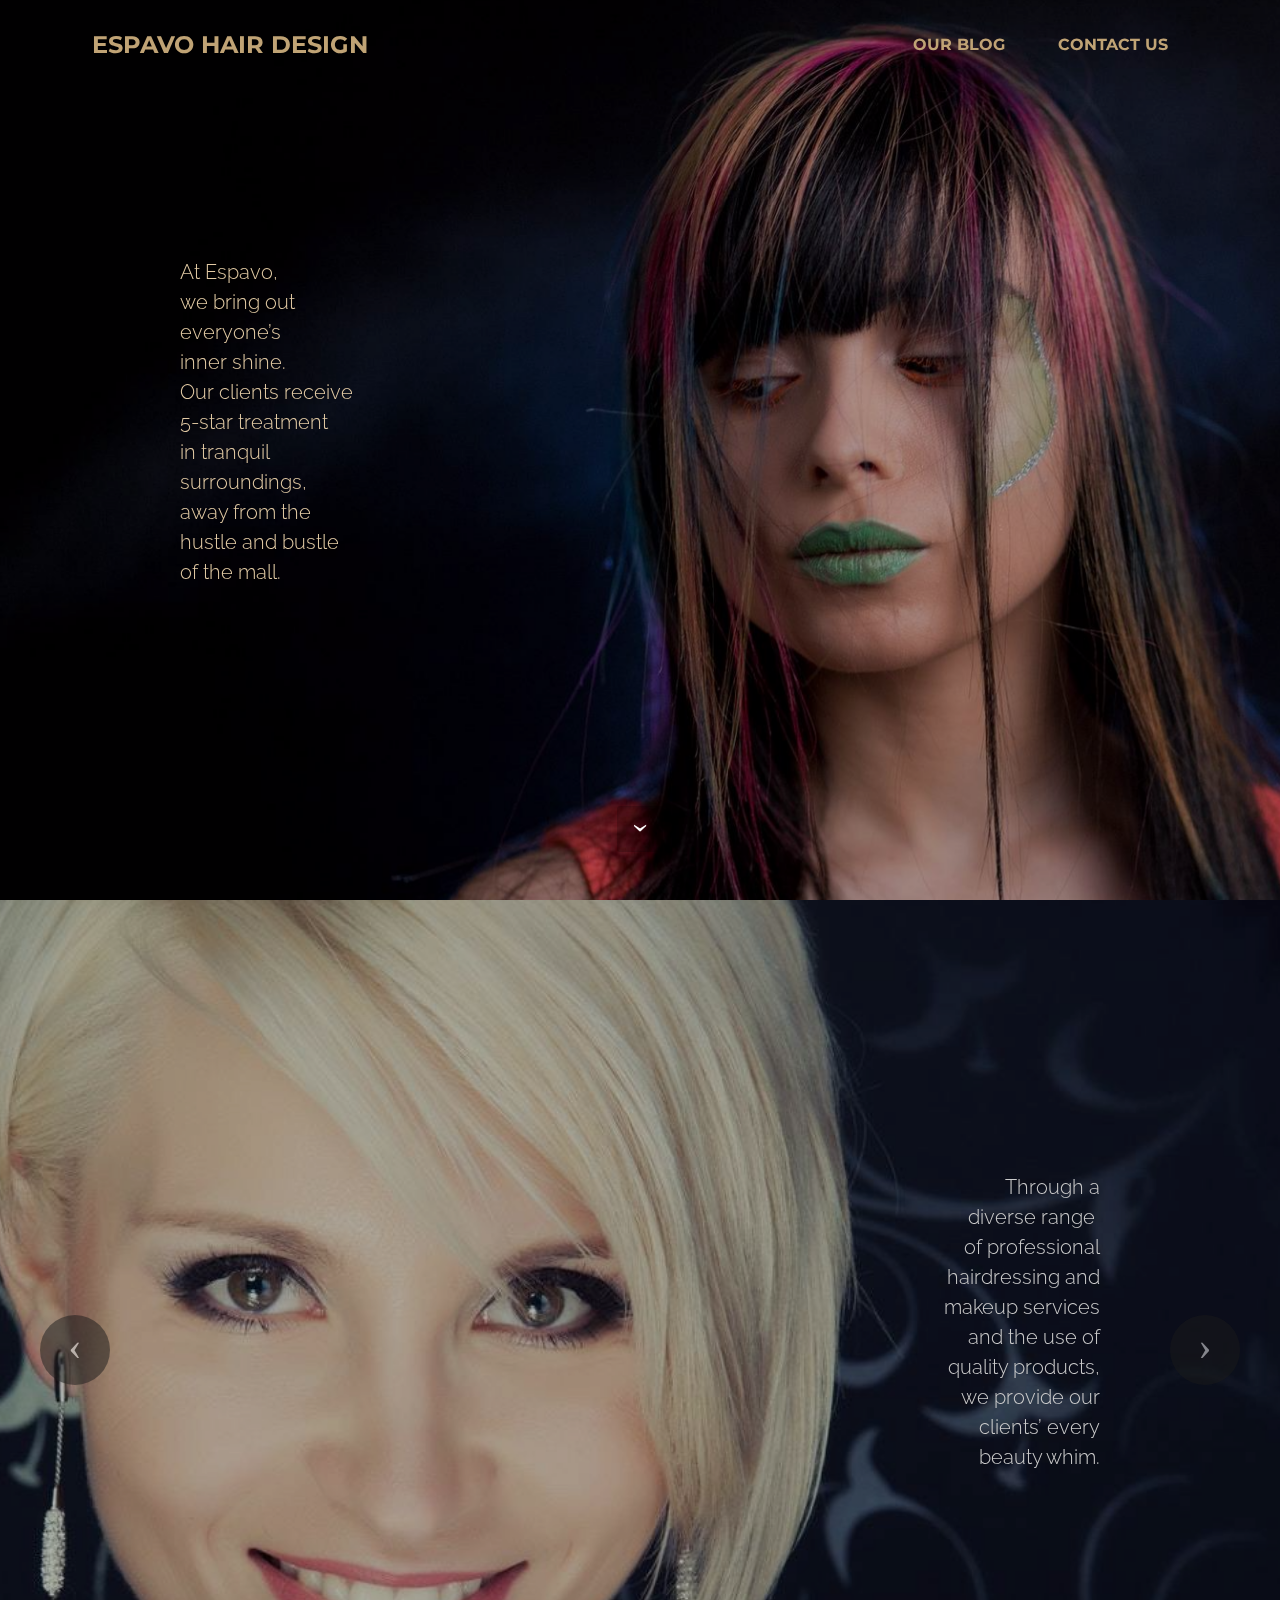
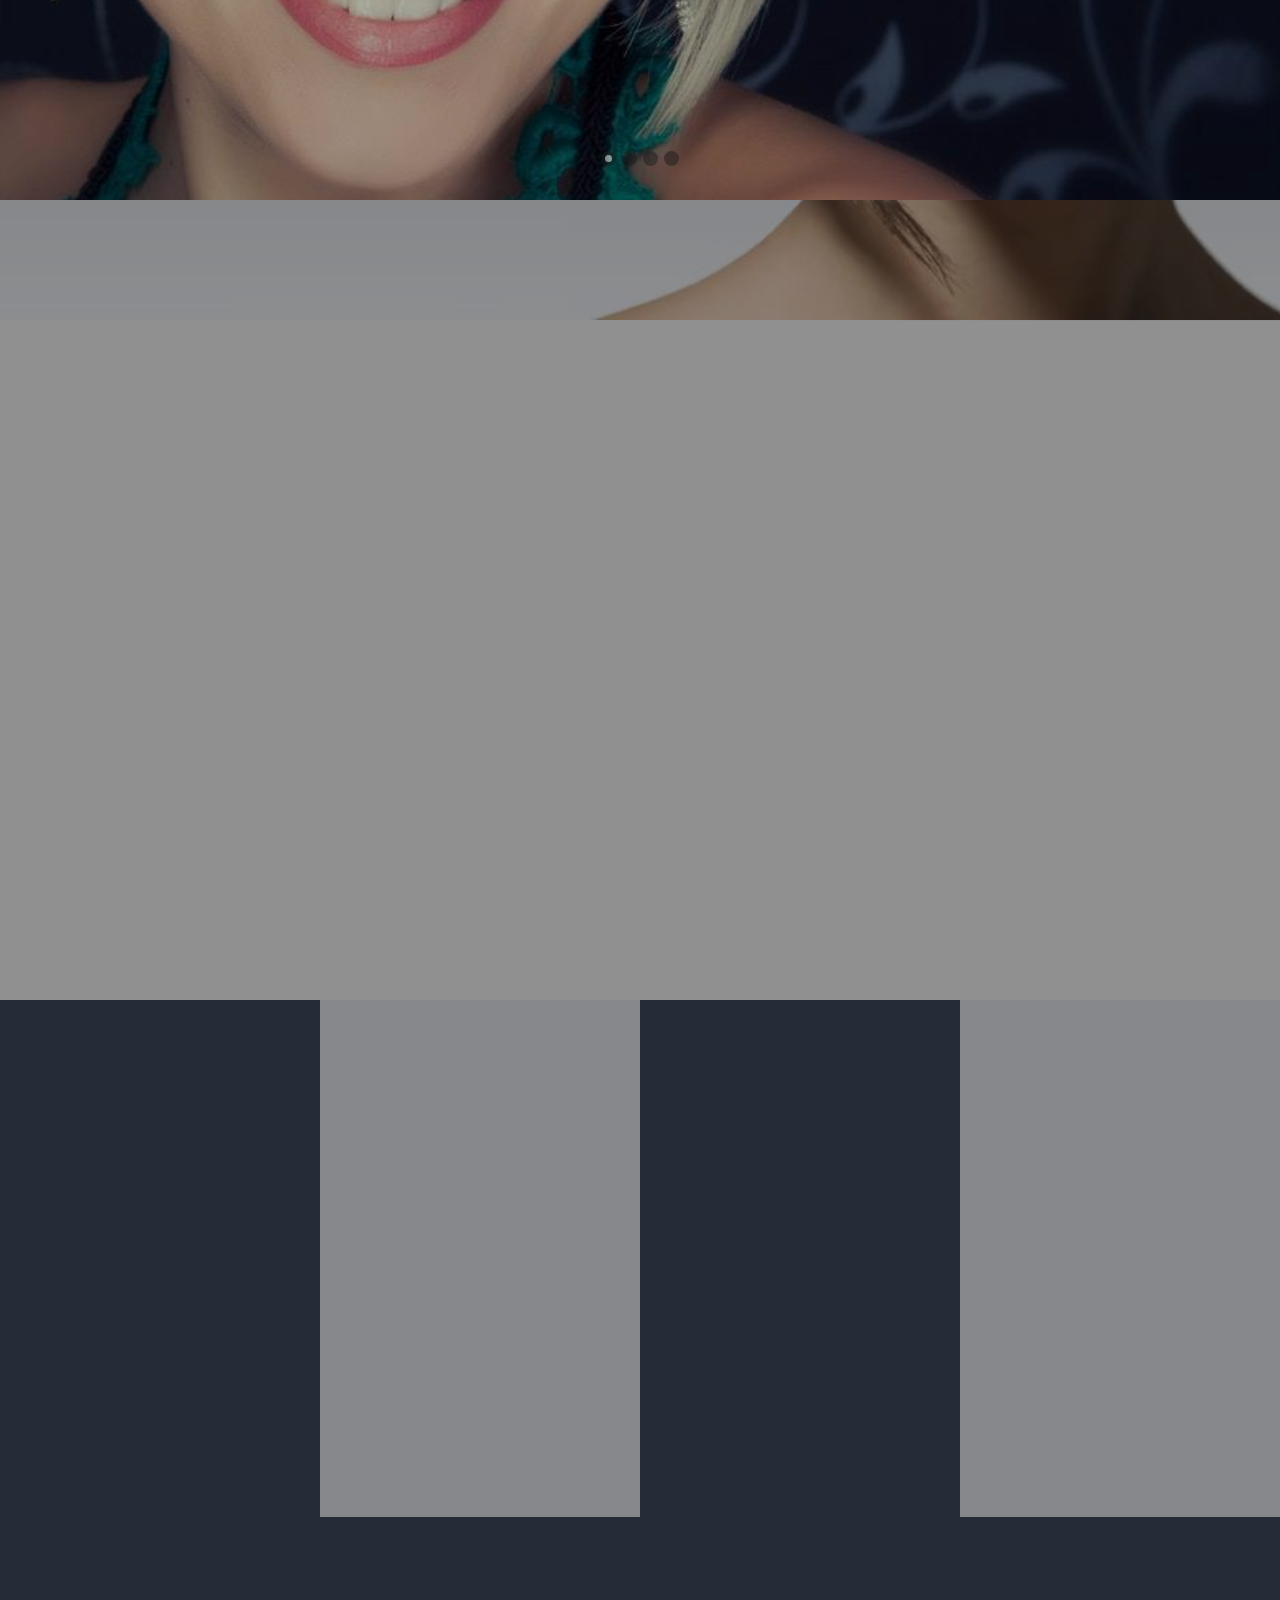
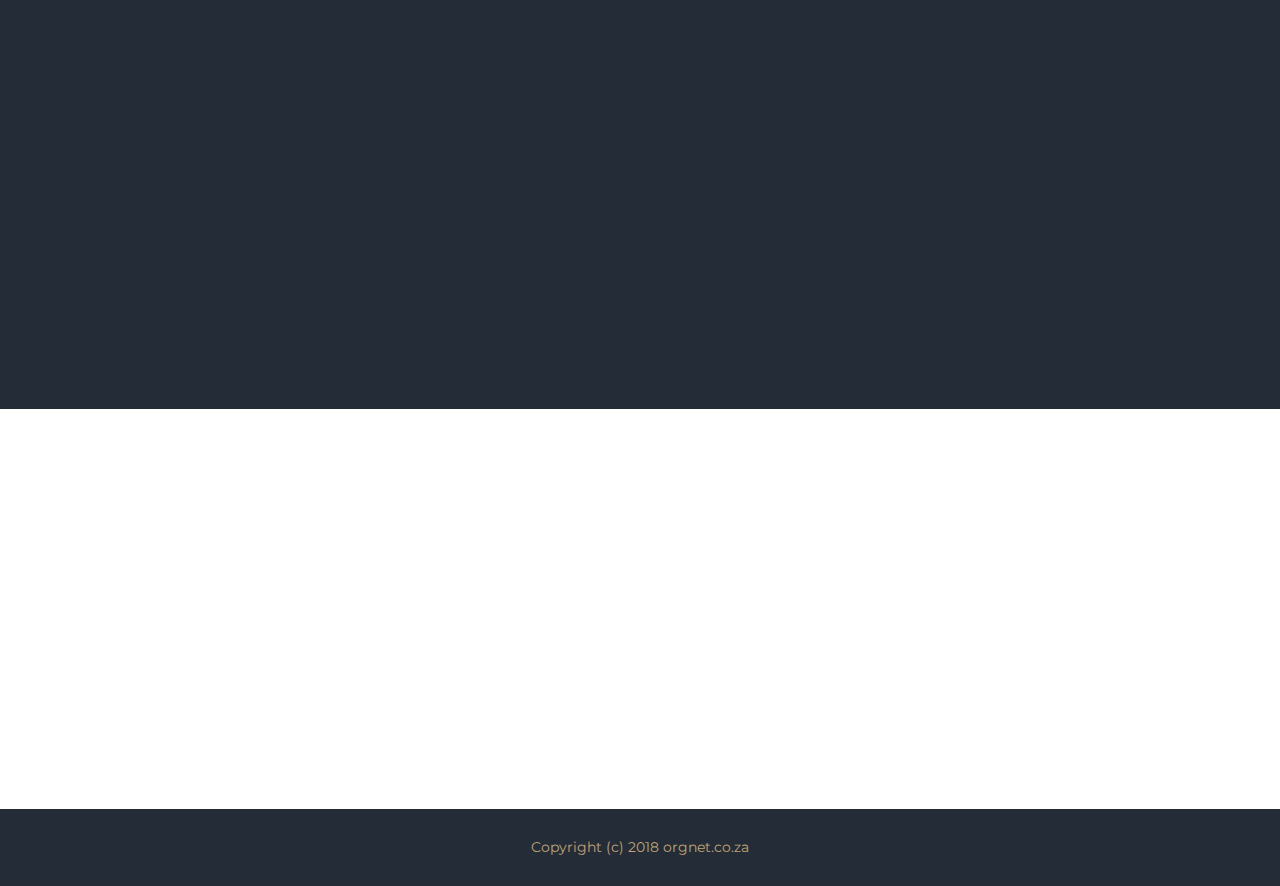
<file: index.html>
<!DOCTYPE html>
<html >
<head>
  <!-- Site made with Mobirise Website Builder v4.6.2, https://mobirise.com -->
  <meta charset="UTF-8">
  <meta http-equiv="X-UA-Compatible" content="IE=edge">
  <meta name="generator" content="Mobirise v4.6.2, mobirise.com">
  <meta name="viewport" content="width=device-width, initial-scale=1, minimum-scale=1">
  <link rel="shortcut icon" href="assets/images/espavo-flower-249x128.jpg" type="image/x-icon">
  <meta name="description" content="">
  <title>Espavo</title>
  <link rel="stylesheet" href="assets/et-line-font-plugin/style.css">
  <link rel="stylesheet" href="https://fonts.googleapis.com/css?family=Montserrat:400,700">
  <link rel="stylesheet" href="https://fonts.googleapis.com/css?family=Raleway:100,100i,200,200i,300,300i,400,400i,500,500i,600,600i,700,700i,800,800i,900,900i">
  <link rel="stylesheet" href="https://fonts.googleapis.com/css?family=Lora:400,700,400italic,700italic&subset=latin">
  <link rel="stylesheet" href="assets/bootstrap-material-design-font/css/material.css">
  <link rel="stylesheet" href="assets/tether/tether.min.css">
  <link rel="stylesheet" href="assets/soundcloud-plugin/style.css">
  <link rel="stylesheet" href="assets/bootstrap/css/bootstrap.min.css">
  <link rel="stylesheet" href="assets/animate.css/animate.min.css">
  <link rel="stylesheet" href="assets/dropdown/css/style.css">
  <link rel="stylesheet" href="assets/socicon/css/styles.css">
  <link rel="stylesheet" href="assets/theme/css/style.css">
  <link rel="stylesheet" href="assets/mobirise/css/mbr-additional.css" type="text/css">
  
  
  
</head>
<body>
  <section id="menu-1" data-rv-view="175">

    <nav class="navbar navbar-dropdown transparent navbar-fixed-top bg-color">
        <div class="container">

            <div class="mbr-table">
                <div class="mbr-table-cell">

                    <div class="navbar-brand">
                        
                        <a class="navbar-caption text-primary" href="index.html">&nbsp;ESPAVO HAIR DESIGN</a>
                    </div>

                </div>
                <div class="mbr-table-cell">

                    <button class="navbar-toggler pull-xs-right hidden-md-up" type="button" data-toggle="collapse" data-target="#exCollapsingNavbar">
                        <div class="hamburger-icon"></div>
                    </button>

                    <ul class="nav-dropdown collapse pull-xs-right nav navbar-nav navbar-toggleable-sm" id="exCollapsingNavbar"><li class="nav-item"><a class="nav-link link" href="page1.html">OUR BLOG</a></li><li class="nav-item"><a class="nav-link link" href="index.html#features7-d">CONTACT US</a></li></ul>
                    <button hidden="" class="navbar-toggler navbar-close" type="button" data-toggle="collapse" data-target="#exCollapsingNavbar">
                        <div class="close-icon"></div>
                    </button>

                </div>
            </div>

        </div>
    </nav>

</section>

<section class="engine"><a href="https://mobirise.ws/d">best free website software</a></section><section class="mbr-section mbr-section-hero mbr-section-full mbr-section-with-arrow mbr-parallax-background mbr-after-navbar" id="header1-2" data-rv-view="177" style="background-image: url(assets/images/color-2867144-1924-1920x1280.jpg);">

    <div class="mbr-overlay" style="opacity: 0.3; background-color: rgb(0, 0, 0);"></div>

    <div class="mbr-table-cell">

        <div class="container">
            <div class="row">
                <div class="mbr-section col-md-10 col-md-offset-1 text-xs-center">

                    
                    <p class="mbr-section-lead lead"><br>At Espavo, <br>we bring out <br>everyone’s <br>inner shine. <br>Our clients receive <br>5-star treatment <br>in tranquil <br>surroundings, <br>away from the <br>hustle and bustle <br>of the mall.<br><br></p>
                    
                </div>
            </div>
        </div>
    </div>

    <div class="mbr-arrow mbr-arrow-floating" aria-hidden="true"><a href="#slider3-3"><i class="mbr-arrow-icon"></i></a></div>

</section>

<section class="mbr-slider mbr-section mbr-section__container carousel slide mbr-section-nopadding" data-ride="carousel" data-keyboard="false" data-wrap="true" data-pause="false" data-interval="5000" id="slider3-3" data-rv-view="180">
    <div>
        <div>
            <div>
                <ol class="carousel-indicators">
                    <li data-app-prevent-settings="" data-target="#slider3-3" class="active" data-slide-to="0"></li><li data-app-prevent-settings="" data-target="#slider3-3" data-slide-to="1"></li><li data-app-prevent-settings="" data-target="#slider3-3" data-slide-to="2"></li><li data-app-prevent-settings="" data-target="#slider3-3" data-slide-to="3"></li>
                </ol>
                <div class="carousel-inner" role="listbox">
                    <div class="mbr-section mbr-section-hero carousel-item dark center mbr-section-full active" data-bg-video-slide="false" style="background-image: url(assets/images/pexels-photo-301291-1280x720.jpg);">
                        <div class="mbr-table-cell">
                            <div class="mbr-overlay" style="opacity: 0.3; background-color: rgb(0, 0, 0);"></div>
                            <div class="container-slide container">
                                
                                <div class="row">
                                    <div class="col-md-8 col-md-offset-3 text-xs-right">
                                        
                                        <p class="mbr-section-lead lead">Through a <br>diverse range&nbsp;<br>of professional<br> hairdressing and <br>makeup services <br>and the use of <br>quality products, <br>we provide our <br>clients’ every <br>beauty whim.</p>

                                        
                                    </div>
                                </div>
                            </div>
                        </div>
                    </div><div class="mbr-section mbr-section-hero carousel-item dark center mbr-section-full" data-bg-video-slide="false" style="background-image: url(assets/images/hair-2885839-1920-1920x1280.jpg);">
                        <div class="mbr-table-cell">
                            <div class="mbr-overlay" style="opacity: 0.3;"></div>
                            <div class="container-slide container">
                                
                                <div class="row">
                                    <div class="col-md-8 col-md-offset-1">
                                        
                                        

                                        
                                    </div>
                                </div>
                            </div>
                        </div>
                    </div><div class="mbr-section mbr-section-hero carousel-item dark center mbr-section-full" data-bg-video-slide="false" style="background-image: url(assets/images/pexels-photo-459947-1280x853.jpg);">
                        <div class="mbr-table-cell">
                            <div class="mbr-overlay" style="opacity: 0.3;"></div>
                            <div class="container-slide container">
                                
                                <div class="row">
                                    <div class="col-md-8 col-md-offset-1">
                                        
                                        

                                        
                                    </div>
                                </div>
                            </div>
                        </div>
                    </div><div class="mbr-section mbr-section-hero carousel-item dark center mbr-section-full" data-bg-video-slide="false" style="background-image: url(assets/images/pexels-photo-397219-1280x853.jpg);">
                        <div class="mbr-table-cell">
                            <div class="mbr-overlay" style="opacity: 0.2;"></div>
                            <div class="container-slide container">
                                
                                <div class="row">
                                    <div class="col-md-8 col-md-offset-1">
                                        
                                        

                                        
                                    </div>
                                </div>
                            </div>
                        </div>
                    </div>
                </div>

                <a data-app-prevent-settings="" class="left carousel-control" role="button" data-slide="prev" href="#slider3-3">
                    <span class="icon-prev" aria-hidden="true"></span>
                    <span class="sr-only">Previous</span>
                </a>
                <a data-app-prevent-settings="" class="right carousel-control" role="button" data-slide="next" href="#slider3-3">
                    <span class="icon-next" aria-hidden="true"></span>
                    <span class="sr-only">Next</span>
                </a>
            </div>
        </div>
    </div>
</section>

<section class="mbr-section mbr-parallax-background" id="testimonials3-5" data-rv-view="195" style="background-image: url(assets/images/espavo-banner-1400x600.jpg); padding-top: 40px; padding-bottom: 40px;">

    <div class="mbr-overlay" style="opacity: 0.5; background-color: rgb(34, 34, 34);">
    </div>

        <div class="mbr-section mbr-section__container mbr-section__container--middle">
            <div class="container">
                <div class="row">
                    <div class="col-xs-12 text-xs-center">
                        <h3 class="mbr-section-title display-2">WHAT OUR CLIENTS SAY ABOUT US</h3>
                        
                    </div>
                </div>
            </div>
        </div>


    <div class="mbr-testimonials mbr-section mbr-section-nopadding">
        <div class="container">
            <div class="row">

                <div class="col-xs-12 col-lg-4">

                    <div class="mbr-testimonial card">
                        <div class="card-block"><p>“Imagine sitting outside in a lush garden setting while having your colour done and sipping on a delicious cappuccino... That's what real pampering feels like at Espavo Hair Design. It's almost an added bonus that you leave there feeling like a movie star too! After being in the beautiful, tranquil salon for only 5 minutes I was already looking forward to my next visit. Wishing the talented Espavo team much happiness and continued success in their new home.”</p></div>
                        <div class="mbr-author card-footer">
                            
                            <div class="mbr-author-name">Vivienne Bezuidenhout</div>
                            
                        </div>
                    </div>
                </div><div class="col-xs-12 col-lg-4">

                    <div class="mbr-testimonial card">
                        <div class="card-block"><p>“Honestly the best experience I've ever had. No other hair dressers or salon can compare to the pure luxury, professionalism and friendliness of Espavo. Martin is simply a cut above the rest. You have to experience it for yourself to understand and believe me. From the moment you walk in till you leave, from the personal care, to professional advice and drinks and snacks and not to mention the absolutely stunning setting and garden. My child even felt at home. Thank you to all the staff and Martin for my experience and making me feel gorgeous.”</p></div>
                        <div class="mbr-author card-footer">
                            
                            <div class="mbr-author-name">Jeanie e Hertz&nbsp;</div>
                            
                        </div>
                    </div>
                </div><div class="col-xs-12 col-lg-4">

                    <div class="mbr-testimonial card">
                        <div class="card-block"><p>“OMG!!!!! What an awesome experience! Not only did I get an awesome hair makeover but the wonderful cleansing treatment area is just so amazing! The soft music, the wonderful head and neck massage, the serenity of the circular space...Espavo, really outdid themselves!”</p></div>
                        <div class="mbr-author card-footer">
                            
                            <div class="mbr-author-name">Angela Alcamo Marshall</div>
                            
                        </div>
                    </div>
                </div>

            </div>

        </div>

    </div>

</section>

<section class="mbr-cards mbr-section mbr-section-nopadding" id="features1-s" data-rv-view="214" style="background-color: rgb(135, 136, 139);">

        

    <div class="mbr-cards-row row striped">

        <div class="mbr-cards-col col-xs-12 col-lg-3" style="padding-top: 80px; padding-bottom: 80px;">
            <div class="container">
                <div class="card cart-block">
                    <div class="card-img"><img src="assets/images/no-contact-256x258.png" class="card-img-top"></div>
                    <div class="card-block">
                        
                        <h5 class="card-subtitle"><strong>Martin</strong></h5>
                        
                        <div class="card-btn"><a href="https://app.acuityscheduling.com/schedule.php?owner=15064451&calendarID=1869185" class="btn btn-primary" target="_blank">BOOK NOW</a> </div>
                    </div>
                </div>
            </div>
        </div>
        <div class="mbr-cards-col col-xs-12 col-lg-3" style="padding-top: 80px; padding-bottom: 80px;">
            <div class="container">
                <div class="card cart-block">
                    <div class="card-img"><img src="assets/images/no-contact-256x258.png" class="card-img-top"></div>
                    <div class="card-block">
                        
                        <h5 class="card-subtitle"><strong>Verna</strong></h5>
                        
                        <div class="card-btn"><a href="https://app.acuityscheduling.com/schedule.php?owner=15064451&calendarID=1883331" class="btn btn-black" target="_blank">BOOK NOW</a></div>
                    </div>
                </div>
            </div>
        </div>
        <div class="mbr-cards-col col-xs-12 col-lg-3" style="padding-top: 80px; padding-bottom: 80px;">
            <div class="container">
                <div class="card cart-block">
                    <div class="card-img"><img src="assets/images/no-contact-256x258.png" class="card-img-top"></div>
                    <div class="card-block">
                        
                        <h5 class="card-subtitle"><strong>Lisa</strong></h5>
                        
                        <div class="card-btn"><a href="https://mobirise.com" class="btn btn-primary">BOOK NOW</a></div>
                    </div>
                </div>
            </div>
        </div>
        <div class="mbr-cards-col col-xs-12 col-lg-3" style="padding-top: 80px; padding-bottom: 80px;">
            <div class="container">
                <div class="card cart-block">
                    <div class="card-img"><img src="assets/images/no-contact-256x258.png" class="card-img-top"></div>
                    <div class="card-block">
                        
                        <h5 class="card-subtitle"><strong>Rene</strong></h5>
                        
                        <div class="card-btn"><a href="https://mobirise.com" class="btn btn-black">BOOK NOW</a></div>
                    </div>
                </div>
            </div>
        </div>
        
        
    </div>
</section>

<section class="mbr-section mbr-section-md-padding" id="social-buttons3-4" data-rv-view="205" style="background-color: rgb(36, 45, 55); padding-top: 60px; padding-bottom: 30px;">
    
    <div class="container">
        <div class="row">
            <div class="col-md-8 col-md-offset-2 text-xs-center">
                <h3 class="mbr-section-title display-2">SHARE OUR PAGE ON SOCIAL MEDIA</h3>
                <div>

                  <div class="mbr-social-likes" data-counters="false">
                    <span class="btn btn-social facebook" title="Share link on Facebook">
                        <i class="socicon socicon-facebook"></i>
                    </span>
                    <span class="btn btn-social twitter" title="Share link on Twitter">
                        <i class="socicon socicon-twitter"></i>
                    </span>
                    <span class="btn btn-social plusone" title="Share link on Google+">
                        <i class="socicon socicon-googleplus"></i>
                    </span>
                    
                    
                  </div>

                </div>
            </div>
        </div>
    </div>
</section>

<section class="mbr-cards mbr-section mbr-section-nopadding" id="features7-d" data-rv-view="207" style="background-color: rgb(36, 45, 55);">

    

    <div class="mbr-cards-row row">
        <div class="mbr-cards-col col-xs-12 col-lg-3" style="padding-top: 40px; padding-bottom: 80px;">
            <div class="container">
                <div class="card cart-block">
                    <div class="card-img iconbox"><span class="etl-icon icon-map mbr-iconfont mbr-iconfont-features7" style="color: rgb(255, 255, 255);"></span></div>
                    <div class="card-block">
                        
                        
                        <p class="card-text"><a href="https://goo.gl/maps/ZDWsp2e6khM2" class="text-primary">128 Hole-In-One Ave</a>, Ruimsig, Roodepoort, 1724</p>
                        
                    </div>
                </div>
            </div>
        </div>
        <div class="mbr-cards-col col-xs-12 col-lg-3" style="padding-top: 40px; padding-bottom: 80px;">
            <div class="container">
                <div class="card cart-block">
                    <div class="card-img iconbox"><span class="etl-icon icon-envelope mbr-iconfont mbr-iconfont-features7" style="color: rgb(255, 255, 255);"></span></div>
                    <div class="card-block">
                        
                        
                        <p class="card-text">Email: <a href="mailto:info@espavohairdesign.com" class="text-primary">info@espavohairdesign.com</a>
<br></p>
                        
                    </div>
                </div>
          </div>
        </div>
        <div class="mbr-cards-col col-xs-12 col-lg-3" style="padding-top: 40px; padding-bottom: 80px;">
            <div class="container">
                <div class="card cart-block">
                    <div class="card-img iconbox"><span class="etl-icon icon-phone mbr-iconfont mbr-iconfont-features7" style="color: rgb(255, 255, 255);"></span></div>
                    <div class="card-block">
                        
                        
                        <p class="card-text">Call:&nbsp;<a href="tel:+2710 597 6689" class="text-primary">010 597 6689</a></p>
                        
                    </div>
                </div>
            </div>
        </div>
        <div class="mbr-cards-col col-xs-12 col-lg-3" style="padding-top: 40px; padding-bottom: 80px;">
            <div class="container">
                <div class="card cart-block">
                    <div class="card-img iconbox"><span class="etl-icon icon-global mbr-iconfont mbr-iconfont-features7" style="color: rgb(255, 255, 255);"></span></div>
                    <div class="card-block">
                        
                        
                        <p class="card-text">Social:&nbsp;<a href="https://www.facebook.com/pg/EspavoHairDesign/" class="text-primary">Facebook</a></p>
                        
                    </div>
                </div>
            </div>
        </div>
        
        
    </div>
</section>

<section class="mbr-section mbr-section-nopadding" id="map1-7" data-rv-view="210">
    <div class="mbr-map"><iframe frameborder="0" style="border:0" src="https://www.google.com/maps/embed/v1/place?key=AIzaSyA0Dx_boXQiwvdz8sJHoYeZNVTdoWONYkU&amp;q=place_id:ChIJMRgI9pKelR4RMrJ093GCJ_g" allowfullscreen=""></iframe></div>
</section>

<footer class="mbr-small-footer mbr-section mbr-section-nopadding" id="footer1-9" data-rv-view="212" style="background-color: rgb(36, 45, 55); padding-top: 1.75rem; padding-bottom: 1.75rem;">
    
    <div class="container text-xs-center">
        <p>Copyright (c) 2018 orgnet.co.za</p>
    </div>
</footer>


  <script src="assets/web/assets/jquery/jquery.min.js"></script>
  <script src="assets/tether/tether.min.js"></script>
  <script src="assets/bootstrap/js/bootstrap.min.js"></script>
  <script src="assets/dropdown/js/script.min.js"></script>
  <script src="assets/touch-swipe/jquery.touch-swipe.min.js"></script>
  <script src="assets/smooth-scroll/smooth-scroll.js"></script>
  <script src="assets/viewport-checker/jquery.viewportchecker.js"></script>
  <script src="assets/jarallax/jarallax.js"></script>
  <script src="assets/bootstrap-carousel-swipe/bootstrap-carousel-swipe.js"></script>
  <script src="assets/social-likes/social-likes.js"></script>
  <script src="assets/theme/js/script.js"></script>
  
  <!-- Calendly badge widget begin -->
<!-- 
<link href="https://assets.calendly.com/assets/external/widget.css" rel="stylesheet">
<script src="https://assets.calendly.com/assets/external/widget.js" type="text/javascript"></script>
<script type="text/javascript">Calendly.initBadgeWidget({url: 'https://calendly.com/espavo_01', text: 'BOOK ONLINE', color: '#ffffff', });</script>
-->
<!-- Calendly badge widget end -->
  <input name="animation" type="hidden">
   <div id="scrollToTop" class="scrollToTop mbr-arrow-up"><a style="text-align: center;"><i class="mbr-arrow-up-icon"></i></a></div>
  </body>
</html>
</file>
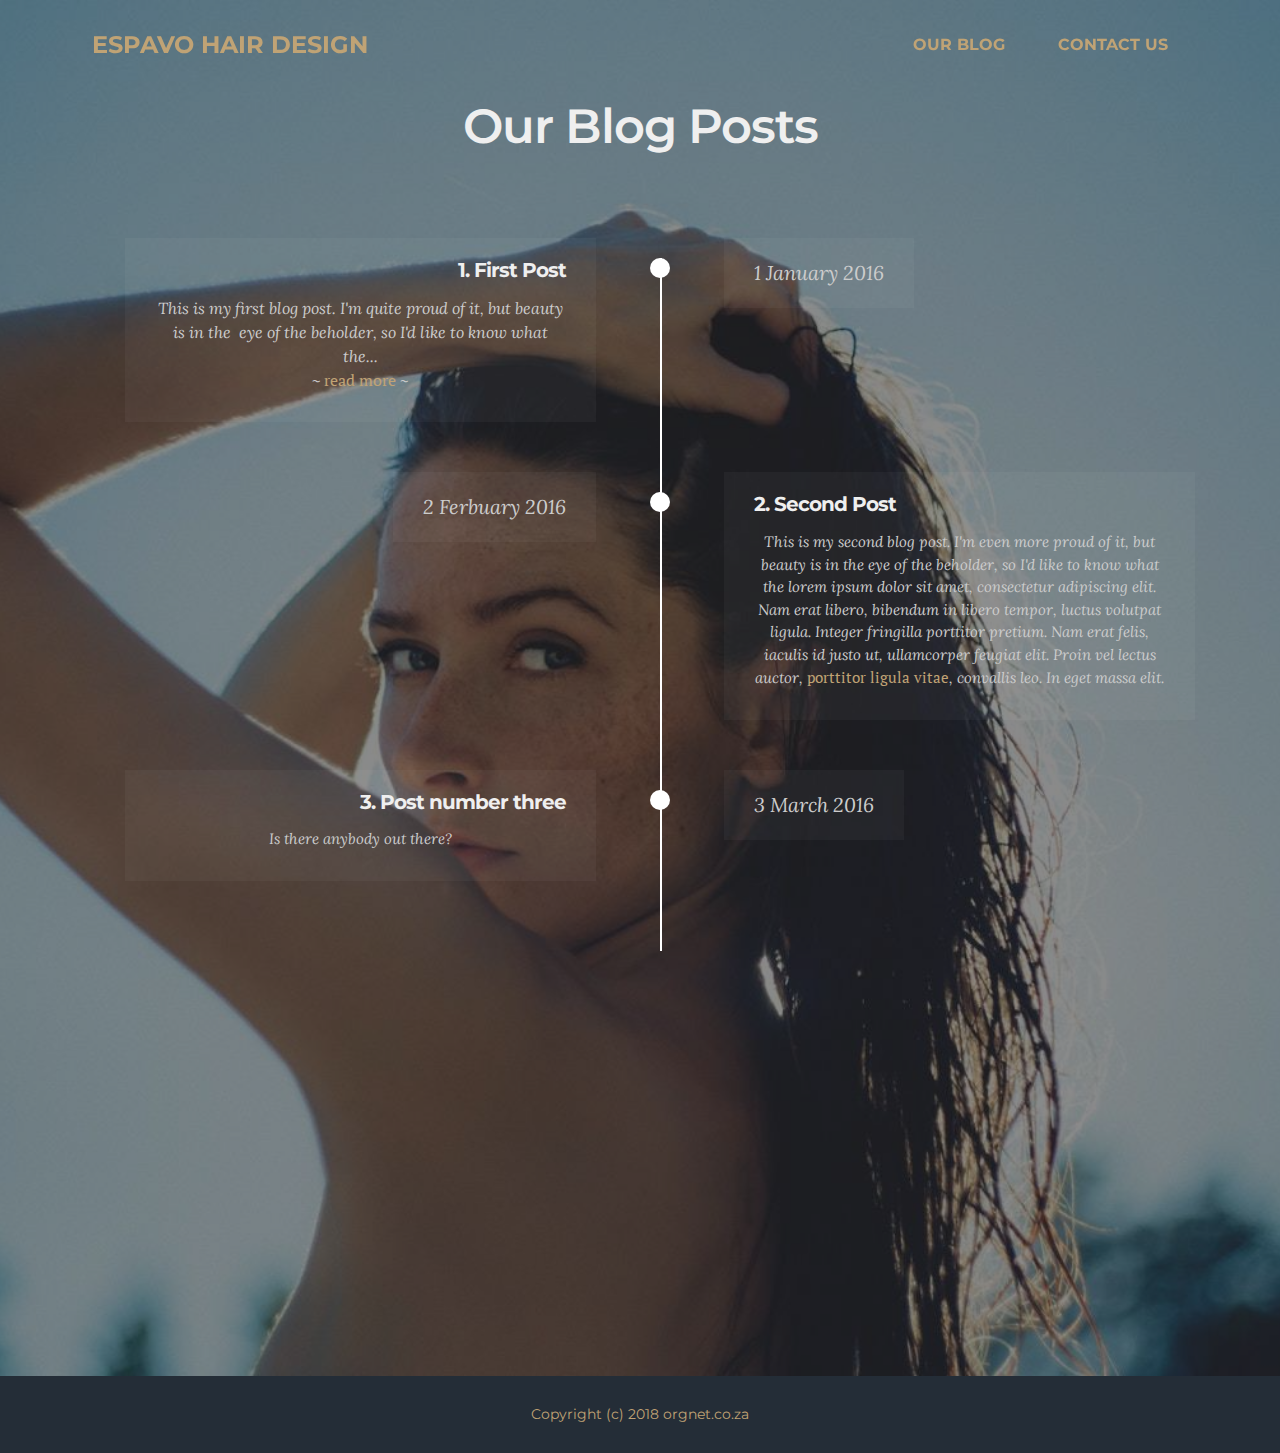
<file: page1.html>
<!DOCTYPE html>
<html >
<head>
  <!-- Site made with Mobirise Website Builder v4.6.2, https://mobirise.com -->
  <meta charset="UTF-8">
  <meta http-equiv="X-UA-Compatible" content="IE=edge">
  <meta name="generator" content="Mobirise v4.6.2, mobirise.com">
  <meta name="viewport" content="width=device-width, initial-scale=1, minimum-scale=1">
  <link rel="shortcut icon" href="assets/images/espavo-flower-249x128.jpg" type="image/x-icon">
  <meta name="description" content="Site Generator Description">
  <title>Blog</title>
  <link rel="stylesheet" href="https://fonts.googleapis.com/css?family=Montserrat:400,700">
  <link rel="stylesheet" href="https://fonts.googleapis.com/css?family=Raleway:100,100i,200,200i,300,300i,400,400i,500,500i,600,600i,700,700i,800,800i,900,900i">
  <link rel="stylesheet" href="https://fonts.googleapis.com/css?family=Lora:400,700,400italic,700italic&subset=latin">
  <link rel="stylesheet" href="assets/bootstrap-material-design-font/css/material.css">
  <link rel="stylesheet" href="assets/tether/tether.min.css">
  <link rel="stylesheet" href="assets/bootstrap/css/bootstrap.min.css">
  <link rel="stylesheet" href="assets/soundcloud-plugin/style.css">
  <link rel="stylesheet" href="assets/dropdown/css/style.css">
  <link rel="stylesheet" href="assets/animate.css/animate.min.css">
  <link rel="stylesheet" href="assets/theme/css/style.css">
  <link rel="stylesheet" href="assets/mobirise3-blocks-plugin/css/style.css">
  <link rel="stylesheet" href="assets/mobirise/css/mbr-additional.css" type="text/css">
  
  
  
</head>
<body>
  <section id="menu-p" data-rv-view="228">

    <nav class="navbar navbar-dropdown transparent navbar-fixed-top bg-color">
        <div class="container">

            <div class="mbr-table">
                <div class="mbr-table-cell">

                    <div class="navbar-brand">
                        
                        <a class="navbar-caption text-primary" href="index.html">&nbsp;ESPAVO HAIR DESIGN</a>
                    </div>

                </div>
                <div class="mbr-table-cell">

                    <button class="navbar-toggler pull-xs-right hidden-md-up" type="button" data-toggle="collapse" data-target="#exCollapsingNavbar">
                        <div class="hamburger-icon"></div>
                    </button>

                    <ul class="nav-dropdown collapse pull-xs-right nav navbar-nav navbar-toggleable-sm" id="exCollapsingNavbar"><li class="nav-item"><a class="nav-link link" href="page1.html">OUR BLOG</a></li><li class="nav-item"><a class="nav-link link" href="index.html#features7-d">CONTACT US</a></li></ul>
                    <button hidden="" class="navbar-toggler navbar-close" type="button" data-toggle="collapse" data-target="#exCollapsingNavbar">
                        <div class="close-icon"></div>
                    </button>

                </div>
            </div>

        </div>
    </nav>

</section>

<section class="engine"><a href="https://mobirise.ws/g">how to create your own website</a></section><div id="extFeatures11-r" custom-code="true" data-rv-view="232" class="mbr-after-navbar"><section class="mbr-section extFeatures11 mbr-after-navbar" data-rv-view="232" style="background-image: url(assets/images/mbr-1620x1080.jpg); padding-top: 100px; padding-bottom: 100px;">
    <div class="elements-content">
        <div class="mbr-overlay" style="opacity: 0.5; background-color: rgb(21, 21, 21);"></div>
        <div class="container titleBlock">
            <div class="col-xs-12 text-xs-center">
                    <h3 class="mbr-section-title display-2 mbr-editable-content">Our Blog Posts</h3>
                    
            </div>
        </div>    
        <div class="container timelineHeight">
            <ul class="timeline">
                <li class="timeline-normal separline" style="display: block;">
                    <div class="date date-normal">
                        <p class="mbr-section-text-gray lead h-black mbr-editable-content">1 January 2016</p>
                    </div>
                    <span class="iconBackground"><span class="icon"></span></span>
                    <div class="timeline-panel">
                        <h4 class="h-black text-right mbr-editable-content">1. First Post</h4>
                        <p class="mbr-section-text-gray lead h-black mbr-editable-content" style="text-align: center; font-size: 16px;">This is my first blog post. I'm quite proud of it, but beauty is in the &nbsp;eye of the beholder, so I'd like to know what the...<br><em>~&nbsp;<a href="index.html#testimonials3-5">read more</a>&nbsp;~</em></p>
                    </div>
                </li>

                <li class="timeline-inverted separline" style="display: block;">
                    <div class="date date-inverted">
                        <p class="mbr-section-text-gray lead h-black mbr-editable-content">2 Ferbuary 2016</p>
                    </div>
                    <div class="timeline-panel">
                        <h4 class="h-black mbr-editable-content">2. Second Post</h4>
                        <p class="mbr-section-text-gray lead h-black mbr-editable-content" style="text-align: center; font-size: 15px;">This is my second blog post. I'm even more proud of it, but beauty is in the  eye of the beholder, so I'd like to know what the lorem ipsum dolor sit amet, consectetur adipiscing elit. Nam erat libero, bibendum in libero tempor, luctus volutpat ligula. Integer fringilla porttitor pretium. Nam erat felis, iaculis id justo ut, ullamcorper feugiat elit. Proin vel lectus auctor, <a href="index.html#map1-7">porttitor ligula vitae</a>, convallis leo. In eget massa elit.</p>
                    </div>
                    <span class="iconBackgroundInverse"><span class="icon"></span></span>
                </li>

                <li class="timeline-normal separline" style="display: block;">
                    <div class="date date-normal">
                        <p class="mbr-section-text-gray lead h-black mbr-editable-content">3 March 2016</p>
                    </div>
                    <span class="iconBackground"><span class="icon"></span></span>
                    <div class="timeline-panel">
                        <h4 class="h-black text-right mbr-editable-content">3. Post number three</h4>
                        <p class="mbr-section-text-gray lead h-black mbr-editable-content" style="text-align: center;">Is there anybody out there?</p>
                    </div>
                </li>

                <li class="timeline-inverted separline" style="display: block;">
                    <div class="date date-inverted">
                        <p class="mbr-section-text-gray lead h-black mbr-editable-content">4 April 2016</p>
                    </div>
                    <div class="timeline-panel">
                        <h4 class="h-black mbr-editable-content">4. Fourth post</h4>
                        <p class="mbr-section-text-gray lead h-black mbr-editable-content" style="text-align: center;">It's been four days now and they still haven't suspected anything.</p>
                    </div>
                    <span class="iconBackgroundInverse"><span class="icon"></span></span>
                </li>

                <li class="timeline-normal" style="display: block;">
                    <div class="date date-normal">
                        <p class="mbr-section-text-gray lead h-black mbr-editable-content">5 May 2016</p>
                    </div>
                    <span class="iconBackground"><span class="icon"></span></span>
                    <div class="timeline-panel">
                        <h4 class="h-black text-right mbr-editable-content">5. What number is it?</h4>
                        <p class="mbr-section-text-gray lead h-black mbr-editable-content" style="text-align: center;">I'm no telling, so you'll neva know.</p>
                    </div>
                </li>

                

                

                

                

                

                 

                

            </ul>
        </div>
    </div>
</section></div>

<footer class="mbr-small-footer mbr-section mbr-section-nopadding" id="footer1-q" data-rv-view="230" style="background-color: rgb(36, 45, 55); padding-top: 1.75rem; padding-bottom: 1.75rem;">
    
    <div class="container text-xs-center">
        <p>Copyright (c) 2018 orgnet.co.za</p>
    </div>
</footer>


  <script src="assets/web/assets/jquery/jquery.min.js"></script>
  <script src="assets/tether/tether.min.js"></script>
  <script src="assets/bootstrap/js/bootstrap.min.js"></script>
  <script src="assets/viewport-checker/jquery.viewportchecker.js"></script>
  <script src="assets/smooth-scroll/smooth-scroll.js"></script>
  <script src="assets/dropdown/js/script.min.js"></script>
  <script src="assets/touch-swipe/jquery.touch-swipe.min.js"></script>
  <script src="assets/theme/js/script.js"></script>
  <script src="assets/mobirise3-blocks-plugin/js/script.js"></script>
  
  
  <input name="animation" type="hidden">
   <div id="scrollToTop" class="scrollToTop mbr-arrow-up"><a style="text-align: center;"><i class="mbr-arrow-up-icon"></i></a></div>
  </body>
</html>
</file>
<file: assets/et-line-font-plugin/style.css>
@font-face {
	font-family: 'et-line';
	src:url('fonts/et-line.eot');
	src:url('fonts/et-line.eot?#iefix') format('embedded-opentype'),
		url('fonts/et-line.woff') format('woff'),
		url('fonts/et-line.ttf') format('truetype'),
		url('fonts/et-line.svg#et-line') format('svg');
	font-weight: normal;
	font-style: normal;
}

/* Use the following CSS code if you want to use data attributes for inserting your icons */
.etl-icon, [data-icon]:before {
	font-family: 'et-line';
	content: attr(data-icon);
	speak: none;
	font-weight: normal;
	font-variant: normal;
	text-transform: none;
	line-height: 1;
	-webkit-font-smoothing: antialiased;
	-moz-osx-font-smoothing: grayscale;
	display:inline-block;
}

/* Use the following CSS code if you want to have a class per icon */
/*
Instead of a list of all class selectors,
you can use the generic selector below, but it's slower:
[class*="icon-"] {
*/
.icon-mobile, .icon-laptop, .icon-desktop, .icon-tablet, .icon-phone, .icon-document, .icon-documents, .icon-search, .icon-clipboard, .icon-newspaper, .icon-notebook, .icon-book-open, .icon-browser, .icon-calendar, .icon-presentation, .icon-picture, .icon-pictures, .icon-video, .icon-camera, .icon-printer, .icon-toolbox, .icon-briefcase, .icon-wallet, .icon-gift, .icon-bargraph, .icon-grid, .icon-expand, .icon-focus, .icon-edit, .icon-adjustments, .icon-ribbon, .icon-hourglass, .icon-lock, .icon-megaphone, .icon-shield, .icon-trophy, .icon-flag, .icon-map, .icon-puzzle, .icon-basket, .icon-envelope, .icon-streetsign, .icon-telescope, .icon-gears, .icon-key, .icon-paperclip, .icon-attachment, .icon-pricetags, .icon-lightbulb, .icon-layers, .icon-pencil, .icon-tools, .icon-tools-2, .icon-scissors, .icon-paintbrush, .icon-magnifying-glass, .icon-circle-compass, .icon-linegraph, .icon-mic, .icon-strategy, .icon-beaker, .icon-caution, .icon-recycle, .icon-anchor, .icon-profile-male, .icon-profile-female, .icon-bike, .icon-wine, .icon-hotairballoon, .icon-globe, .icon-genius, .icon-map-pin, .icon-dial, .icon-chat, .icon-heart, .icon-cloud, .icon-upload, .icon-download, .icon-target, .icon-hazardous, .icon-piechart, .icon-speedometer, .icon-global, .icon-compass, .icon-lifesaver, .icon-clock, .icon-aperture, .icon-quote, .icon-scope, .icon-alarmclock, .icon-refresh, .icon-happy, .icon-sad, .icon-facebook, .icon-twitter, .icon-googleplus, .icon-rss, .icon-tumblr, .icon-linkedin, .icon-dribbble {
	font-family: 'et-line';
	speak: none;
	font-style: normal;
	font-weight: normal;
	font-variant: normal;
	text-transform: none;
	line-height: 1;
	-webkit-font-smoothing: antialiased;
	-moz-osx-font-smoothing: grayscale;
	display:inline-block;
}
.icon-mobile:before {
	content: "\e000";
}
.icon-laptop:before {
	content: "\e001";
}
.icon-desktop:before {
	content: "\e002";
}
.icon-tablet:before {
	content: "\e003";
}
.icon-phone:before {
	content: "\e004";
}
.icon-document:before {
	content: "\e005";
}
.icon-documents:before {
	content: "\e006";
}
.icon-search:before {
	content: "\e007";
}
.icon-clipboard:before {
	content: "\e008";
}
.icon-newspaper:before {
	content: "\e009";
}
.icon-notebook:before {
	content: "\e00a";
}
.icon-book-open:before {
	content: "\e00b";
}
.icon-browser:before {
	content: "\e00c";
}
.icon-calendar:before {
	content: "\e00d";
}
.icon-presentation:before {
	content: "\e00e";
}
.icon-picture:before {
	content: "\e00f";
}
.icon-pictures:before {
	content: "\e010";
}
.icon-video:before {
	content: "\e011";
}
.icon-camera:before {
	content: "\e012";
}
.icon-printer:before {
	content: "\e013";
}
.icon-toolbox:before {
	content: "\e014";
}
.icon-briefcase:before {
	content: "\e015";
}
.icon-wallet:before {
	content: "\e016";
}
.icon-gift:before {
	content: "\e017";
}
.icon-bargraph:before {
	content: "\e018";
}
.icon-grid:before {
	content: "\e019";
}
.icon-expand:before {
	content: "\e01a";
}
.icon-focus:before {
	content: "\e01b";
}
.icon-edit:before {
	content: "\e01c";
}
.icon-adjustments:before {
	content: "\e01d";
}
.icon-ribbon:before {
	content: "\e01e";
}
.icon-hourglass:before {
	content: "\e01f";
}
.icon-lock:before {
	content: "\e020";
}
.icon-megaphone:before {
	content: "\e021";
}
.icon-shield:before {
	content: "\e022";
}
.icon-trophy:before {
	content: "\e023";
}
.icon-flag:before {
	content: "\e024";
}
.icon-map:before {
	content: "\e025";
}
.icon-puzzle:before {
	content: "\e026";
}
.icon-basket:before {
	content: "\e027";
}
.icon-envelope:before {
	content: "\e028";
}
.icon-streetsign:before {
	content: "\e029";
}
.icon-telescope:before {
	content: "\e02a";
}
.icon-gears:before {
	content: "\e02b";
}
.icon-key:before {
	content: "\e02c";
}
.icon-paperclip:before {
	content: "\e02d";
}
.icon-attachment:before {
	content: "\e02e";
}
.icon-pricetags:before {
	content: "\e02f";
}
.icon-lightbulb:before {
	content: "\e030";
}
.icon-layers:before {
	content: "\e031";
}
.icon-pencil:before {
	content: "\e032";
}
.icon-tools:before {
	content: "\e033";
}
.icon-tools-2:before {
	content: "\e034";
}
.icon-scissors:before {
	content: "\e035";
}
.icon-paintbrush:before {
	content: "\e036";
}
.icon-magnifying-glass:before {
	content: "\e037";
}
.icon-circle-compass:before {
	content: "\e038";
}
.icon-linegraph:before {
	content: "\e039";
}
.icon-mic:before {
	content: "\e03a";
}
.icon-strategy:before {
	content: "\e03b";
}
.icon-beaker:before {
	content: "\e03c";
}
.icon-caution:before {
	content: "\e03d";
}
.icon-recycle:before {
	content: "\e03e";
}
.icon-anchor:before {
	content: "\e03f";
}
.icon-profile-male:before {
	content: "\e040";
}
.icon-profile-female:before {
	content: "\e041";
}
.icon-bike:before {
	content: "\e042";
}
.icon-wine:before {
	content: "\e043";
}
.icon-hotairballoon:before {
	content: "\e044";
}
.icon-globe:before {
	content: "\e045";
}
.icon-genius:before {
	content: "\e046";
}
.icon-map-pin:before {
	content: "\e047";
}
.icon-dial:before {
	content: "\e048";
}
.icon-chat:before {
	content: "\e049";
}
.icon-heart:before {
	content: "\e04a";
}
.icon-cloud:before {
	content: "\e04b";
}
.icon-upload:before {
	content: "\e04c";
}
.icon-download:before {
	content: "\e04d";
}
.icon-target:before {
	content: "\e04e";
}
.icon-hazardous:before {
	content: "\e04f";
}
.icon-piechart:before {
	content: "\e050";
}
.icon-speedometer:before {
	content: "\e051";
}
.icon-global:before {
	content: "\e052";
}
.icon-compass:before {
	content: "\e053";
}
.icon-lifesaver:before {
	content: "\e054";
}
.icon-clock:before {
	content: "\e055";
}
.icon-aperture:before {
	content: "\e056";
}
.icon-quote:before {
	content: "\e057";
}
.icon-scope:before {
	content: "\e058";
}
.icon-alarmclock:before {
	content: "\e059";
}
.icon-refresh:before {
	content: "\e05a";
}
.icon-happy:before {
	content: "\e05b";
}
.icon-sad:before {
	content: "\e05c";
}
.icon-facebook:before {
	content: "\e05d";
}
.icon-twitter:before {
	content: "\e05e";
}
.icon-googleplus:before {
	content: "\e05f";
}
.icon-rss:before {
	content: "\e060";
}
.icon-tumblr:before {
	content: "\e061";
}
.icon-linkedin:before {
	content: "\e062";
}
.icon-dribbble:before {
	content: "\e063";
}
</file>
<file: assets/bootstrap-material-design-font/css/material.css>
@font-face {
  font-family: 'Material-Design-Icons';
  src: url('../fonts/Material-Design-Icons.eot?3ocs8m');
  src: url('../fonts/Material-Design-Icons.eot?#iefix3ocs8m') format('embedded-opentype'), url('../fonts/Material-Design-Icons.woff?3ocs8m') format('woff'), url('../fonts/Material-Design-Icons.ttf?3ocs8m') format('truetype'), url('../fonts/Material-Design-Icons.svg?3ocs8m#Material-Design-Icons') format('svg');
  font-weight: normal;
  font-style: normal;
}
[class^="mdi-"],
[class*="mdi-"] {
  speak: none;
  display: inline-block;
  font-style: normal;
  font-variant:normal;
  font-weight:normal;
  /*font-size:24px;*/
  line-height:1;
  font-family:'Material-Design-Icons' !important;
  text-rendering: auto;
  
  -webkit-font-smoothing: antialiased;
  -moz-osx-font-smoothing: grayscale;
  -webkit-transform: translate(0, 0);
      -ms-transform: translate(0, 0);
          transform: translate(0, 0);
}
[class^="mdi-"]:before,
[class*="mdi-"]:before {
  display: inline-block;
  speak: none;
  text-decoration: inherit;
}
[class^="mdi-"].pull-left,
[class*="mdi-"].pull-left {
  margin-right: .3em;
}
[class^="mdi-"].pull-right,
[class*="mdi-"].pull-right {
  margin-left: .3em;
}
[class^="mdi-"].mdi-lg:before,
[class*="mdi-"].mdi-lg:before,
[class^="mdi-"].mdi-lg:after,
[class*="mdi-"].mdi-lg:after {
  font-size: 1.33333333em;
  line-height: 0.75em;
  vertical-align: -15%;
}
[class^="mdi-"].mdi-2x:before,
[class*="mdi-"].mdi-2x:before,
[class^="mdi-"].mdi-2x:after,
[class*="mdi-"].mdi-2x:after {
  font-size: 2em;
}
[class^="mdi-"].mdi-3x:before,
[class*="mdi-"].mdi-3x:before,
[class^="mdi-"].mdi-3x:after,
[class*="mdi-"].mdi-3x:after {
  font-size: 3em;
}
[class^="mdi-"].mdi-4x:before,
[class*="mdi-"].mdi-4x:before,
[class^="mdi-"].mdi-4x:after,
[class*="mdi-"].mdi-4x:after {
  font-size: 4em;
}
[class^="mdi-"].mdi-5x:before,
[class*="mdi-"].mdi-5x:before,
[class^="mdi-"].mdi-5x:after,
[class*="mdi-"].mdi-5x:after {
  font-size: 5em;
}
[class^="mdi-device-signal-cellular-"]:after,
[class^="mdi-device-battery-"]:after,
[class^="mdi-device-battery-charging-"]:after,
[class^="mdi-device-signal-cellular-connected-no-internet-"]:after,
[class^="mdi-device-signal-wifi-"]:after,
[class^="mdi-device-signal-wifi-statusbar-not-connected"]:after,
.mdi-device-network-wifi:after {
  opacity: .3;
  position: absolute;
  left: 0;
  top: 0;
  z-index: 1;
  display: inline-block;
  speak: none;
  text-decoration: inherit;
}
[class^="mdi-device-signal-cellular-"]:after {
  content: "\e758";
}
[class^="mdi-device-battery-"]:after {
  content: "\e735";
}
[class^="mdi-device-battery-charging-"]:after {
  content: "\e733";
}
[class^="mdi-device-signal-cellular-connected-no-internet-"]:after {
  content: "\e75d";
}
[class^="mdi-device-signal-wifi-"]:after,
.mdi-device-network-wifi:after {
  content: "\e765";
}
[class^="mdi-device-signal-wifi-statusbasr-not-connected"]:after {
  content: "\e8f7";
}
.mdi-device-signal-cellular-off:after,
.mdi-device-signal-cellular-null:after,
.mdi-device-signal-cellular-no-sim:after,
.mdi-device-signal-wifi-off:after,
.mdi-device-signal-wifi-4-bar:after,
.mdi-device-signal-cellular-4-bar:after,
.mdi-device-battery-alert:after,
.mdi-device-signal-cellular-connected-no-internet-4-bar:after,
.mdi-device-battery-std:after,
.mdi-device-battery-full .mdi-device-battery-unknown:after {
  content: "";
}
.mdi-fw {
  width: 1.28571429em;
  text-align: center;
}
.mdi-ul {
  padding-left: 0;
  margin-left: 2.14285714em;
  list-style-type: none;
}
.mdi-ul > li {
  position: relative;
}
.mdi-li {
  position: absolute;
  left: -2.14285714em;
  width: 2.14285714em;
  top: 0.14285714em;
  text-align: center;
}
.mdi-li.mdi-lg {
  left: -1.85714286em;
}
.mdi-border {
  padding: .2em .25em .15em;
  border: solid 0.08em #eeeeee;
  border-radius: .1em;
}
.mdi-spin {
  -webkit-animation: mdi-spin 2s infinite linear;
  animation: mdi-spin 2s infinite linear;
  -webkit-transform-origin: 50% 50%;
  -ms-transform-origin: 50% 50%;
      transform-origin: 50% 50%;
}
.mdi-pulse {
  -webkit-animation: mdi-spin 1s steps(8) infinite;
  animation: mdi-spin 1s steps(8) infinite;
  -webkit-transform-origin: 50% 50%;
  -ms-transform-origin: 50% 50%;
      transform-origin: 50% 50%;
}
@-webkit-keyframes mdi-spin {
  0% {
    -webkit-transform: rotate(0deg);
    transform: rotate(0deg);
  }
  100% {
    -webkit-transform: rotate(359deg);
    transform: rotate(359deg);
  }
}
@keyframes mdi-spin {
  0% {
    -webkit-transform: rotate(0deg);
    transform: rotate(0deg);
  }
  100% {
    -webkit-transform: rotate(359deg);
    transform: rotate(359deg);
  }
}
.mdi-rotate-90 {
  filter: progid:DXImageTransform.Microsoft.BasicImage(rotation=1);
  -webkit-transform: rotate(90deg);
  -ms-transform: rotate(90deg);
  transform: rotate(90deg);
}
.mdi-rotate-180 {
  filter: progid:DXImageTransform.Microsoft.BasicImage(rotation=2);
  -webkit-transform: rotate(180deg);
  -ms-transform: rotate(180deg);
  transform: rotate(180deg);
}
.mdi-rotate-270 {
  filter: progid:DXImageTransform.Microsoft.BasicImage(rotation=3);
  -webkit-transform: rotate(270deg);
  -ms-transform: rotate(270deg);
  transform: rotate(270deg);
}
.mdi-flip-horizontal {
  filter: progid:DXImageTransform.Microsoft.BasicImage(rotation=0, mirror=1);
  -webkit-transform: scale(-1, 1);
  -ms-transform: scale(-1, 1);
  transform: scale(-1, 1);
}
.mdi-flip-vertical {
  filter: progid:DXImageTransform.Microsoft.BasicImage(rotation=2, mirror=1);
  -webkit-transform: scale(1, -1);
  -ms-transform: scale(1, -1);
  transform: scale(1, -1);
}
:root .mdi-rotate-90,
:root .mdi-rotate-180,
:root .mdi-rotate-270,
:root .mdi-flip-horizontal,
:root .mdi-flip-vertical {
  -webkit-filter: none;
          filter: none;
}
.mdi-stack {
  position: relative;
  display: inline-block;
  width: 2em;
  height: 2em;
  line-height: 2em;
  vertical-align: middle;
}
.mdi-stack-1x,
.mdi-stack-2x {
  position: absolute;
  left: 0;
  width: 100%;
  text-align: center;
}
.mdi-stack-1x {
  line-height: inherit;
}
.mdi-stack-2x {
  font-size: 2em;
}
.mdi-inverse {
  color: #ffffff;
}
/* Start Icons */
.mdi-action-3d-rotation:before {
  content: "\e600";
}
.mdi-action-accessibility:before {
  content: "\e601";
}
.mdi-action-account-balance-wallet:before {
  content: "\e602";
}
.mdi-action-account-balance:before {
  content: "\e603";
}
.mdi-action-account-box:before {
  content: "\e604";
}
.mdi-action-account-child:before {
  content: "\e605";
}
.mdi-action-account-circle:before {
  content: "\e606";
}
.mdi-action-add-shopping-cart:before {
  content: "\e607";
}
.mdi-action-alarm-add:before {
  content: "\e608";
}
.mdi-action-alarm-off:before {
  content: "\e609";
}
.mdi-action-alarm-on:before {
  content: "\e60a";
}
.mdi-action-alarm:before {
  content: "\e60b";
}
.mdi-action-android:before {
  content: "\e60c";
}
.mdi-action-announcement:before {
  content: "\e60d";
}
.mdi-action-aspect-ratio:before {
  content: "\e60e";
}
.mdi-action-assessment:before {
  content: "\e60f";
}
.mdi-action-assignment-ind:before {
  content: "\e610";
}
.mdi-action-assignment-late:before {
  content: "\e611";
}
.mdi-action-assignment-return:before {
  content: "\e612";
}
.mdi-action-assignment-returned:before {
  content: "\e613";
}
.mdi-action-assignment-turned-in:before {
  content: "\e614";
}
.mdi-action-assignment:before {
  content: "\e615";
}
.mdi-action-autorenew:before {
  content: "\e616";
}
.mdi-action-backup:before {
  content: "\e617";
}
.mdi-action-book:before {
  content: "\e618";
}
.mdi-action-bookmark-outline:before {
  content: "\e619";
}
.mdi-action-bookmark:before {
  content: "\e61a";
}
.mdi-action-bug-report:before {
  content: "\e61b";
}
.mdi-action-cached:before {
  content: "\e61c";
}
.mdi-action-check-circle:before {
  content: "\e61d";
}
.mdi-action-class:before {
  content: "\e61e";
}
.mdi-action-credit-card:before {
  content: "\e61f";
}
.mdi-action-dashboard:before {
  content: "\e620";
}
.mdi-action-delete:before {
  content: "\e621";
}
.mdi-action-description:before {
  content: "\e622";
}
.mdi-action-dns:before {
  content: "\e623";
}
.mdi-action-done-all:before {
  content: "\e624";
}
.mdi-action-done:before {
  content: "\e625";
}
.mdi-action-event:before {
  content: "\e626";
}
.mdi-action-exit-to-app:before {
  content: "\e627";
}
.mdi-action-explore:before {
  content: "\e628";
}
.mdi-action-extension:before {
  content: "\e629";
}
.mdi-action-face-unlock:before {
  content: "\e62a";
}
.mdi-action-favorite-outline:before {
  content: "\e62b";
}
.mdi-action-favorite:before {
  content: "\e62c";
}
.mdi-action-find-in-page:before {
  content: "\e62d";
}
.mdi-action-find-replace:before {
  content: "\e62e";
}
.mdi-action-flip-to-back:before {
  content: "\e62f";
}
.mdi-action-flip-to-front:before {
  content: "\e630";
}
.mdi-action-get-app:before {
  content: "\e631";
}
.mdi-action-grade:before {
  content: "\e632";
}
.mdi-action-group-work:before {
  content: "\e633";
}
.mdi-action-help:before {
  content: "\e634";
}
.mdi-action-highlight-remove:before {
  content: "\e635";
}
.mdi-action-history:before {
  content: "\e636";
}
.mdi-action-home:before {
  content: "\e637";
}
.mdi-action-https:before {
  content: "\e638";
}
.mdi-action-info-outline:before {
  content: "\e639";
}
.mdi-action-info:before {
  content: "\e63a";
}
.mdi-action-input:before {
  content: "\e63b";
}
.mdi-action-invert-colors:before {
  content: "\e63c";
}
.mdi-action-label-outline:before {
  content: "\e63d";
}
.mdi-action-label:before {
  content: "\e63e";
}
.mdi-action-language:before {
  content: "\e63f";
}
.mdi-action-launch:before {
  content: "\e640";
}
.mdi-action-list:before {
  content: "\e641";
}
.mdi-action-lock-open:before {
  content: "\e642";
}
.mdi-action-lock-outline:before {
  content: "\e643";
}
.mdi-action-lock:before {
  content: "\e644";
}
.mdi-action-loyalty:before {
  content: "\e645";
}
.mdi-action-markunread-mailbox:before {
  content: "\e646";
}
.mdi-action-note-add:before {
  content: "\e647";
}
.mdi-action-open-in-browser:before {
  content: "\e648";
}
.mdi-action-open-in-new:before {
  content: "\e649";
}
.mdi-action-open-with:before {
  content: "\e64a";
}
.mdi-action-pageview:before {
  content: "\e64b";
}
.mdi-action-payment:before {
  content: "\e64c";
}
.mdi-action-perm-camera-mic:before {
  content: "\e64d";
}
.mdi-action-perm-contact-cal:before {
  content: "\e64e";
}
.mdi-action-perm-data-setting:before {
  content: "\e64f";
}
.mdi-action-perm-device-info:before {
  content: "\e650";
}
.mdi-action-perm-identity:before {
  content: "\e651";
}
.mdi-action-perm-media:before {
  content: "\e652";
}
.mdi-action-perm-phone-msg:before {
  content: "\e653";
}
.mdi-action-perm-scan-wifi:before {
  content: "\e654";
}
.mdi-action-picture-in-picture:before {
  content: "\e655";
}
.mdi-action-polymer:before {
  content: "\e656";
}
.mdi-action-print:before {
  content: "\e657";
}
.mdi-action-query-builder:before {
  content: "\e658";
}
.mdi-action-question-answer:before {
  content: "\e659";
}
.mdi-action-receipt:before {
  content: "\e65a";
}
.mdi-action-redeem:before {
  content: "\e65b";
}
.mdi-action-reorder:before {
  content: "\e65c";
}
.mdi-action-report-problem:before {
  content: "\e65d";
}
.mdi-action-restore:before {
  content: "\e65e";
}
.mdi-action-room:before {
  content: "\e65f";
}
.mdi-action-schedule:before {
  content: "\e660";
}
.mdi-action-search:before {
  content: "\e661";
}
.mdi-action-settings-applications:before {
  content: "\e662";
}
.mdi-action-settings-backup-restore:before {
  content: "\e663";
}
.mdi-action-settings-bluetooth:before {
  content: "\e664";
}
.mdi-action-settings-cell:before {
  content: "\e665";
}
.mdi-action-settings-display:before {
  content: "\e666";
}
.mdi-action-settings-ethernet:before {
  content: "\e667";
}
.mdi-action-settings-input-antenna:before {
  content: "\e668";
}
.mdi-action-settings-input-component:before {
  content: "\e669";
}
.mdi-action-settings-input-composite:before {
  content: "\e66a";
}
.mdi-action-settings-input-hdmi:before {
  content: "\e66b";
}
.mdi-action-settings-input-svideo:before {
  content: "\e66c";
}
.mdi-action-settings-overscan:before {
  content: "\e66d";
}
.mdi-action-settings-phone:before {
  content: "\e66e";
}
.mdi-action-settings-power:before {
  content: "\e66f";
}
.mdi-action-settings-remote:before {
  content: "\e670";
}
.mdi-action-settings-voice:before {
  content: "\e671";
}
.mdi-action-settings:before {
  content: "\e672";
}
.mdi-action-shop-two:before {
  content: "\e673";
}
.mdi-action-shop:before {
  content: "\e674";
}
.mdi-action-shopping-basket:before {
  content: "\e675";
}
.mdi-action-shopping-cart:before {
  content: "\e676";
}
.mdi-action-speaker-notes:before {
  content: "\e677";
}
.mdi-action-spellcheck:before {
  content: "\e678";
}
.mdi-action-star-rate:before {
  content: "\e679";
}
.mdi-action-stars:before {
  content: "\e67a";
}
.mdi-action-store:before {
  content: "\e67b";
}
.mdi-action-subject:before {
  content: "\e67c";
}
.mdi-action-supervisor-account:before {
  content: "\e67d";
}
.mdi-action-swap-horiz:before {
  content: "\e67e";
}
.mdi-action-swap-vert-circle:before {
  content: "\e67f";
}
.mdi-action-swap-vert:before {
  content: "\e680";
}
.mdi-action-system-update-tv:before {
  content: "\e681";
}
.mdi-action-tab-unselected:before {
  content: "\e682";
}
.mdi-action-tab:before {
  content: "\e683";
}
.mdi-action-theaters:before {
  content: "\e684";
}
.mdi-action-thumb-down:before {
  content: "\e685";
}
.mdi-action-thumb-up:before {
  content: "\e686";
}
.mdi-action-thumbs-up-down:before {
  content: "\e687";
}
.mdi-action-toc:before {
  content: "\e688";
}
.mdi-action-today:before {
  content: "\e689";
}
.mdi-action-track-changes:before {
  content: "\e68a";
}
.mdi-action-translate:before {
  content: "\e68b";
}
.mdi-action-trending-down:before {
  content: "\e68c";
}
.mdi-action-trending-neutral:before {
  content: "\e68d";
}
.mdi-action-trending-up:before {
  content: "\e68e";
}
.mdi-action-turned-in-not:before {
  content: "\e68f";
}
.mdi-action-turned-in:before {
  content: "\e690";
}
.mdi-action-verified-user:before {
  content: "\e691";
}
.mdi-action-view-agenda:before {
  content: "\e692";
}
.mdi-action-view-array:before {
  content: "\e693";
}
.mdi-action-view-carousel:before {
  content: "\e694";
}
.mdi-action-view-column:before {
  content: "\e695";
}
.mdi-action-view-day:before {
  content: "\e696";
}
.mdi-action-view-headline:before {
  content: "\e697";
}
.mdi-action-view-list:before {
  content: "\e698";
}
.mdi-action-view-module:before {
  content: "\e699";
}
.mdi-action-view-quilt:before {
  content: "\e69a";
}
.mdi-action-view-stream:before {
  content: "\e69b";
}
.mdi-action-view-week:before {
  content: "\e69c";
}
.mdi-action-visibility-off:before {
  content: "\e69d";
}
.mdi-action-visibility:before {
  content: "\e69e";
}
.mdi-action-wallet-giftcard:before {
  content: "\e69f";
}
.mdi-action-wallet-membership:before {
  content: "\e6a0";
}
.mdi-action-wallet-travel:before {
  content: "\e6a1";
}
.mdi-action-work:before {
  content: "\e6a2";
}
.mdi-alert-error:before {
  content: "\e6a3";
}
.mdi-alert-warning:before {
  content: "\e6a4";
}
.mdi-av-album:before {
  content: "\e6a5";
}
.mdi-av-closed-caption:before {
  content: "\e6a6";
}
.mdi-av-equalizer:before {
  content: "\e6a7";
}
.mdi-av-explicit:before {
  content: "\e6a8";
}
.mdi-av-fast-forward:before {
  content: "\e6a9";
}
.mdi-av-fast-rewind:before {
  content: "\e6aa";
}
.mdi-av-games:before {
  content: "\e6ab";
}
.mdi-av-hearing:before {
  content: "\e6ac";
}
.mdi-av-high-quality:before {
  content: "\e6ad";
}
.mdi-av-loop:before {
  content: "\e6ae";
}
.mdi-av-mic-none:before {
  content: "\e6af";
}
.mdi-av-mic-off:before {
  content: "\e6b0";
}
.mdi-av-mic:before {
  content: "\e6b1";
}
.mdi-av-movie:before {
  content: "\e6b2";
}
.mdi-av-my-library-add:before {
  content: "\e6b3";
}
.mdi-av-my-library-books:before {
  content: "\e6b4";
}
.mdi-av-my-library-music:before {
  content: "\e6b5";
}
.mdi-av-new-releases:before {
  content: "\e6b6";
}
.mdi-av-not-interested:before {
  content: "\e6b7";
}
.mdi-av-pause-circle-fill:before {
  content: "\e6b8";
}
.mdi-av-pause-circle-outline:before {
  content: "\e6b9";
}
.mdi-av-pause:before {
  content: "\e6ba";
}
.mdi-av-play-arrow:before {
  content: "\e6bb";
}
.mdi-av-play-circle-fill:before {
  content: "\e6bc";
}
.mdi-av-play-circle-outline:before {
  content: "\e6bd";
}
.mdi-av-play-shopping-bag:before {
  content: "\e6be";
}
.mdi-av-playlist-add:before {
  content: "\e6bf";
}
.mdi-av-queue-music:before {
  content: "\e6c0";
}
.mdi-av-queue:before {
  content: "\e6c1";
}
.mdi-av-radio:before {
  content: "\e6c2";
}
.mdi-av-recent-actors:before {
  content: "\e6c3";
}
.mdi-av-repeat-one:before {
  content: "\e6c4";
}
.mdi-av-repeat:before {
  content: "\e6c5";
}
.mdi-av-replay:before {
  content: "\e6c6";
}
.mdi-av-shuffle:before {
  content: "\e6c7";
}
.mdi-av-skip-next:before {
  content: "\e6c8";
}
.mdi-av-skip-previous:before {
  content: "\e6c9";
}
.mdi-av-snooze:before {
  content: "\e6ca";
}
.mdi-av-stop:before {
  content: "\e6cb";
}
.mdi-av-subtitles:before {
  content: "\e6cc";
}
.mdi-av-surround-sound:before {
  content: "\e6cd";
}
.mdi-av-timer:before {
  content: "\e6ce";
}
.mdi-av-video-collection:before {
  content: "\e6cf";
}
.mdi-av-videocam-off:before {
  content: "\e6d0";
}
.mdi-av-videocam:before {
  content: "\e6d1";
}
.mdi-av-volume-down:before {
  content: "\e6d2";
}
.mdi-av-volume-mute:before {
  content: "\e6d3";
}
.mdi-av-volume-off:before {
  content: "\e6d4";
}
.mdi-av-volume-up:before {
  content: "\e6d5";
}
.mdi-av-web:before {
  content: "\e6d6";
}
.mdi-communication-business:before {
  content: "\e6d7";
}
.mdi-communication-call-end:before {
  content: "\e6d8";
}
.mdi-communication-call-made:before {
  content: "\e6d9";
}
.mdi-communication-call-merge:before {
  content: "\e6da";
}
.mdi-communication-call-missed:before {
  content: "\e6db";
}
.mdi-communication-call-received:before {
  content: "\e6dc";
}
.mdi-communication-call-split:before {
  content: "\e6dd";
}
.mdi-communication-call:before {
  content: "\e6de";
}
.mdi-communication-chat:before {
  content: "\e6df";
}
.mdi-communication-clear-all:before {
  content: "\e6e0";
}
.mdi-communication-comment:before {
  content: "\e6e1";
}
.mdi-communication-contacts:before {
  content: "\e6e2";
}
.mdi-communication-dialer-sip:before {
  content: "\e6e3";
}
.mdi-communication-dialpad:before {
  content: "\e6e4";
}
.mdi-communication-dnd-on:before {
  content: "\e6e5";
}
.mdi-communication-email:before {
  content: "\e6e6";
}
.mdi-communication-forum:before {
  content: "\e6e7";
}
.mdi-communication-import-export:before {
  content: "\e6e8";
}
.mdi-communication-invert-colors-off:before {
  content: "\e6e9";
}
.mdi-communication-invert-colors-on:before {
  content: "\e6ea";
}
.mdi-communication-live-help:before {
  content: "\e6eb";
}
.mdi-communication-location-off:before {
  content: "\e6ec";
}
.mdi-communication-location-on:before {
  content: "\e6ed";
}
.mdi-communication-message:before {
  content: "\e6ee";
}
.mdi-communication-messenger:before {
  content: "\e6ef";
}
.mdi-communication-no-sim:before {
  content: "\e6f0";
}
.mdi-communication-phone:before {
  content: "\e6f1";
}
.mdi-communication-portable-wifi-off:before {
  content: "\e6f2";
}
.mdi-communication-quick-contacts-dialer:before {
  content: "\e6f3";
}
.mdi-communication-quick-contacts-mail:before {
  content: "\e6f4";
}
.mdi-communication-ring-volume:before {
  content: "\e6f5";
}
.mdi-communication-stay-current-landscape:before {
  content: "\e6f6";
}
.mdi-communication-stay-current-portrait:before {
  content: "\e6f7";
}
.mdi-communication-stay-primary-landscape:before {
  content: "\e6f8";
}
.mdi-communication-stay-primary-portrait:before {
  content: "\e6f9";
}
.mdi-communication-swap-calls:before {
  content: "\e6fa";
}
.mdi-communication-textsms:before {
  content: "\e6fb";
}
.mdi-communication-voicemail:before {
  content: "\e6fc";
}
.mdi-communication-vpn-key:before {
  content: "\e6fd";
}
.mdi-content-add-box:before {
  content: "\e6fe";
}
.mdi-content-add-circle-outline:before {
  content: "\e6ff";
}
.mdi-content-add-circle:before {
  content: "\e700";
}
.mdi-content-add:before {
  content: "\e701";
}
.mdi-content-archive:before {
  content: "\e702";
}
.mdi-content-backspace:before {
  content: "\e703";
}
.mdi-content-block:before {
  content: "\e704";
}
.mdi-content-clear:before {
  content: "\e705";
}
.mdi-content-content-copy:before {
  content: "\e706";
}
.mdi-content-content-cut:before {
  content: "\e707";
}
.mdi-content-content-paste:before {
  content: "\e708";
}
.mdi-content-create:before {
  content: "\e709";
}
.mdi-content-drafts:before {
  content: "\e70a";
}
.mdi-content-filter-list:before {
  content: "\e70b";
}
.mdi-content-flag:before {
  content: "\e70c";
}
.mdi-content-forward:before {
  content: "\e70d";
}
.mdi-content-gesture:before {
  content: "\e70e";
}
.mdi-content-inbox:before {
  content: "\e70f";
}
.mdi-content-link:before {
  content: "\e710";
}
.mdi-content-mail:before {
  content: "\e711";
}
.mdi-content-markunread:before {
  content: "\e712";
}
.mdi-content-redo:before {
  content: "\e713";
}
.mdi-content-remove-circle-outline:before {
  content: "\e714";
}
.mdi-content-remove-circle:before {
  content: "\e715";
}
.mdi-content-remove:before {
  content: "\e716";
}
.mdi-content-reply-all:before {
  content: "\e717";
}
.mdi-content-reply:before {
  content: "\e718";
}
.mdi-content-report:before {
  content: "\e719";
}
.mdi-content-save:before {
  content: "\e71a";
}
.mdi-content-select-all:before {
  content: "\e71b";
}
.mdi-content-send:before {
  content: "\e71c";
}
.mdi-content-sort:before {
  content: "\e71d";
}
.mdi-content-text-format:before {
  content: "\e71e";
}
.mdi-content-undo:before {
  content: "\e71f";
}
.mdi-editor-attach-file:before {
  content: "\e776";
}
.mdi-editor-attach-money:before {
  content: "\e777";
}
.mdi-editor-border-all:before {
  content: "\e778";
}
.mdi-editor-border-bottom:before {
  content: "\e779";
}
.mdi-editor-border-clear:before {
  content: "\e77a";
}
.mdi-editor-border-color:before {
  content: "\e77b";
}
.mdi-editor-border-horizontal:before {
  content: "\e77c";
}
.mdi-editor-border-inner:before {
  content: "\e77d";
}
.mdi-editor-border-left:before {
  content: "\e77e";
}
.mdi-editor-border-outer:before {
  content: "\e77f";
}
.mdi-editor-border-right:before {
  content: "\e780";
}
.mdi-editor-border-style:before {
  content: "\e781";
}
.mdi-editor-border-top:before {
  content: "\e782";
}
.mdi-editor-border-vertical:before {
  content: "\e783";
}
.mdi-editor-format-align-center:before {
  content: "\e784";
}
.mdi-editor-format-align-justify:before {
  content: "\e785";
}
.mdi-editor-format-align-left:before {
  content: "\e786";
}
.mdi-editor-format-align-right:before {
  content: "\e787";
}
.mdi-editor-format-bold:before {
  content: "\e788";
}
.mdi-editor-format-clear:before {
  content: "\e789";
}
.mdi-editor-format-color-fill:before {
  content: "\e78a";
}
.mdi-editor-format-color-reset:before {
  content: "\e78b";
}
.mdi-editor-format-color-text:before {
  content: "\e78c";
}
.mdi-editor-format-indent-decrease:before {
  content: "\e78d";
}
.mdi-editor-format-indent-increase:before {
  content: "\e78e";
}
.mdi-editor-format-italic:before {
  content: "\e78f";
}
.mdi-editor-format-line-spacing:before {
  content: "\e790";
}
.mdi-editor-format-list-bulleted:before {
  content: "\e791";
}
.mdi-editor-format-list-numbered:before {
  content: "\e792";
}
.mdi-editor-format-paint:before {
  content: "\e793";
}
.mdi-editor-format-quote:before {
  content: "\e794";
}
.mdi-editor-format-size:before {
  content: "\e795";
}
.mdi-editor-format-strikethrough:before {
  content: "\e796";
}
.mdi-editor-format-textdirection-l-to-r:before {
  content: "\e797";
}
.mdi-editor-format-textdirection-r-to-l:before {
  content: "\e798";
}
.mdi-editor-format-underline:before {
  content: "\e799";
}
.mdi-editor-functions:before {
  content: "\e79a";
}
.mdi-editor-insert-chart:before {
  content: "\e79b";
}
.mdi-editor-insert-comment:before {
  content: "\e79c";
}
.mdi-editor-insert-drive-file:before {
  content: "\e79d";
}
.mdi-editor-insert-emoticon:before {
  content: "\e79e";
}
.mdi-editor-insert-invitation:before {
  content: "\e79f";
}
.mdi-editor-insert-link:before {
  content: "\e7a0";
}
.mdi-editor-insert-photo:before {
  content: "\e7a1";
}
.mdi-editor-merge-type:before {
  content: "\e7a2";
}
.mdi-editor-mode-comment:before {
  content: "\e7a3";
}
.mdi-editor-mode-edit:before {
  content: "\e7a4";
}
.mdi-editor-publish:before {
  content: "\e7a5";
}
.mdi-editor-vertical-align-bottom:before {
  content: "\e7a6";
}
.mdi-editor-vertical-align-center:before {
  content: "\e7a7";
}
.mdi-editor-vertical-align-top:before {
  content: "\e7a8";
}
.mdi-editor-wrap-text:before {
  content: "\e7a9";
}
.mdi-file-attachment:before {
  content: "\e7aa";
}
.mdi-file-cloud-circle:before {
  content: "\e7ab";
}
.mdi-file-cloud-done:before {
  content: "\e7ac";
}
.mdi-file-cloud-download:before {
  content: "\e7ad";
}
.mdi-file-cloud-off:before {
  content: "\e7ae";
}
.mdi-file-cloud-queue:before {
  content: "\e7af";
}
.mdi-file-cloud-upload:before {
  content: "\e7b0";
}
.mdi-file-cloud:before {
  content: "\e7b1";
}
.mdi-file-file-download:before {
  content: "\e7b2";
}
.mdi-file-file-upload:before {
  content: "\e7b3";
}
.mdi-file-folder-open:before {
  content: "\e7b4";
}
.mdi-file-folder-shared:before {
  content: "\e7b5";
}
.mdi-file-folder:before {
  content: "\e7b6";
}
.mdi-device-access-alarm:before {
  content: "\e720";
}
.mdi-device-access-alarms:before {
  content: "\e721";
}
.mdi-device-access-time:before {
  content: "\e722";
}
.mdi-device-add-alarm:before {
  content: "\e723";
}
.mdi-device-airplanemode-off:before {
  content: "\e724";
}
.mdi-device-airplanemode-on:before {
  content: "\e725";
}
.mdi-device-battery-20:before {
  content: "\e726";
}
.mdi-device-battery-30:before {
  content: "\e727";
}
.mdi-device-battery-50:before {
  content: "\e728";
}
.mdi-device-battery-60:before {
  content: "\e729";
}
.mdi-device-battery-80:before {
  content: "\e72a";
}
.mdi-device-battery-90:before {
  content: "\e72b";
}
.mdi-device-battery-alert:before {
  content: "\e72c";
}
.mdi-device-battery-charging-20:before {
  content: "\e72d";
}
.mdi-device-battery-charging-30:before {
  content: "\e72e";
}
.mdi-device-battery-charging-50:before {
  content: "\e72f";
}
.mdi-device-battery-charging-60:before {
  content: "\e730";
}
.mdi-device-battery-charging-80:before {
  content: "\e731";
}
.mdi-device-battery-charging-90:before {
  content: "\e732";
}
.mdi-device-battery-charging-full:before {
  content: "\e733";
}
.mdi-device-battery-full:before {
  content: "\e734";
}
.mdi-device-battery-std:before {
  content: "\e735";
}
.mdi-device-battery-unknown:before {
  content: "\e736";
}
.mdi-device-bluetooth-connected:before {
  content: "\e737";
}
.mdi-device-bluetooth-disabled:before {
  content: "\e738";
}
.mdi-device-bluetooth-searching:before {
  content: "\e739";
}
.mdi-device-bluetooth:before {
  content: "\e73a";
}
.mdi-device-brightness-auto:before {
  content: "\e73b";
}
.mdi-device-brightness-high:before {
  content: "\e73c";
}
.mdi-device-brightness-low:before {
  content: "\e73d";
}
.mdi-device-brightness-medium:before {
  content: "\e73e";
}
.mdi-device-data-usage:before {
  content: "\e73f";
}
.mdi-device-developer-mode:before {
  content: "\e740";
}
.mdi-device-devices:before {
  content: "\e741";
}
.mdi-device-dvr:before {
  content: "\e742";
}
.mdi-device-gps-fixed:before {
  content: "\e743";
}
.mdi-device-gps-not-fixed:before {
  content: "\e744";
}
.mdi-device-gps-off:before {
  content: "\e745";
}
.mdi-device-location-disabled:before {
  content: "\e746";
}
.mdi-device-location-searching:before {
  content: "\e747";
}
.mdi-device-multitrack-audio:before {
  content: "\e748";
}
.mdi-device-network-cell:before {
  content: "\e749";
}
.mdi-device-network-wifi:before {
  content: "\e74a";
}
.mdi-device-nfc:before {
  content: "\e74b";
}
.mdi-device-now-wallpaper:before {
  content: "\e74c";
}
.mdi-device-now-widgets:before {
  content: "\e74d";
}
.mdi-device-screen-lock-landscape:before {
  content: "\e74e";
}
.mdi-device-screen-lock-portrait:before {
  content: "\e74f";
}
.mdi-device-screen-lock-rotation:before {
  content: "\e750";
}
.mdi-device-screen-rotation:before {
  content: "\e751";
}
.mdi-device-sd-storage:before {
  content: "\e752";
}
.mdi-device-settings-system-daydream:before {
  content: "\e753";
}
.mdi-device-signal-cellular-0-bar:before {
  content: "\e754";
}
.mdi-device-signal-cellular-1-bar:before {
  content: "\e755";
}
.mdi-device-signal-cellular-2-bar:before {
  content: "\e756";
}
.mdi-device-signal-cellular-3-bar:before {
  content: "\e757";
}
.mdi-device-signal-cellular-4-bar:before {
  content: "\e758";
}
.mdi-signal-wifi-statusbar-connected-no-internet-after:before {
  content: "\e8f6";
}
.mdi-device-signal-cellular-connected-no-internet-0-bar:before {
  content: "\e759";
}
.mdi-device-signal-cellular-connected-no-internet-1-bar:before {
  content: "\e75a";
}
.mdi-device-signal-cellular-connected-no-internet-2-bar:before {
  content: "\e75b";
}
.mdi-device-signal-cellular-connected-no-internet-3-bar:before {
  content: "\e75c";
}
.mdi-device-signal-cellular-connected-no-internet-4-bar:before {
  content: "\e75d";
}
.mdi-device-signal-cellular-no-sim:before {
  content: "\e75e";
}
.mdi-device-signal-cellular-null:before {
  content: "\e75f";
}
.mdi-device-signal-cellular-off:before {
  content: "\e760";
}
.mdi-device-signal-wifi-0-bar:before {
  content: "\e761";
}
.mdi-device-signal-wifi-1-bar:before {
  content: "\e762";
}
.mdi-device-signal-wifi-2-bar:before {
  content: "\e763";
}
.mdi-device-signal-wifi-3-bar:before {
  content: "\e764";
}
.mdi-device-signal-wifi-4-bar:before {
  content: "\e765";
}
.mdi-device-signal-wifi-off:before {
  content: "\e766";
}
.mdi-device-signal-wifi-statusbar-1-bar:before {
  content: "\e767";
}
.mdi-device-signal-wifi-statusbar-2-bar:before {
  content: "\e768";
}
.mdi-device-signal-wifi-statusbar-3-bar:before {
  content: "\e769";
}
.mdi-device-signal-wifi-statusbar-4-bar:before {
  content: "\e76a";
}
.mdi-device-signal-wifi-statusbar-connected-no-internet-:before {
  content: "\e76b";
}
.mdi-device-signal-wifi-statusbar-connected-no-internet:before {
  content: "\e76f";
}
.mdi-device-signal-wifi-statusbar-connected-no-internet-2:before {
  content: "\e76c";
}
.mdi-device-signal-wifi-statusbar-connected-no-internet-3:before {
  content: "\e76d";
}
.mdi-device-signal-wifi-statusbar-connected-no-internet-4:before {
  content: "\e76e";
}
.mdi-signal-wifi-statusbar-not-connected-after:before {
  content: "\e8f7";
}
.mdi-device-signal-wifi-statusbar-not-connected:before {
  content: "\e770";
}
.mdi-device-signal-wifi-statusbar-null:before {
  content: "\e771";
}
.mdi-device-storage:before {
  content: "\e772";
}
.mdi-device-usb:before {
  content: "\e773";
}
.mdi-device-wifi-lock:before {
  content: "\e774";
}
.mdi-device-wifi-tethering:before {
  content: "\e775";
}
.mdi-hardware-cast-connected:before {
  content: "\e7b7";
}
.mdi-hardware-cast:before {
  content: "\e7b8";
}
.mdi-hardware-computer:before {
  content: "\e7b9";
}
.mdi-hardware-desktop-mac:before {
  content: "\e7ba";
}
.mdi-hardware-desktop-windows:before {
  content: "\e7bb";
}
.mdi-hardware-dock:before {
  content: "\e7bc";
}
.mdi-hardware-gamepad:before {
  content: "\e7bd";
}
.mdi-hardware-headset-mic:before {
  content: "\e7be";
}
.mdi-hardware-headset:before {
  content: "\e7bf";
}
.mdi-hardware-keyboard-alt:before {
  content: "\e7c0";
}
.mdi-hardware-keyboard-arrow-down:before {
  content: "\e7c1";
}
.mdi-hardware-keyboard-arrow-left:before {
  content: "\e7c2";
}
.mdi-hardware-keyboard-arrow-right:before {
  content: "\e7c3";
}
.mdi-hardware-keyboard-arrow-up:before {
  content: "\e7c4";
}
.mdi-hardware-keyboard-backspace:before {
  content: "\e7c5";
}
.mdi-hardware-keyboard-capslock:before {
  content: "\e7c6";
}
.mdi-hardware-keyboard-control:before {
  content: "\e7c7";
}
.mdi-hardware-keyboard-hide:before {
  content: "\e7c8";
}
.mdi-hardware-keyboard-return:before {
  content: "\e7c9";
}
.mdi-hardware-keyboard-tab:before {
  content: "\e7ca";
}
.mdi-hardware-keyboard-voice:before {
  content: "\e7cb";
}
.mdi-hardware-keyboard:before {
  content: "\e7cc";
}
.mdi-hardware-laptop-chromebook:before {
  content: "\e7cd";
}
.mdi-hardware-laptop-mac:before {
  content: "\e7ce";
}
.mdi-hardware-laptop-windows:before {
  content: "\e7cf";
}
.mdi-hardware-laptop:before {
  content: "\e7d0";
}
.mdi-hardware-memory:before {
  content: "\e7d1";
}
.mdi-hardware-mouse:before {
  content: "\e7d2";
}
.mdi-hardware-phone-android:before {
  content: "\e7d3";
}
.mdi-hardware-phone-iphone:before {
  content: "\e7d4";
}
.mdi-hardware-phonelink-off:before {
  content: "\e7d5";
}
.mdi-hardware-phonelink:before {
  content: "\e7d6";
}
.mdi-hardware-security:before {
  content: "\e7d7";
}
.mdi-hardware-sim-card:before {
  content: "\e7d8";
}
.mdi-hardware-smartphone:before {
  content: "\e7d9";
}
.mdi-hardware-speaker:before {
  content: "\e7da";
}
.mdi-hardware-tablet-android:before {
  content: "\e7db";
}
.mdi-hardware-tablet-mac:before {
  content: "\e7dc";
}
.mdi-hardware-tablet:before {
  content: "\e7dd";
}
.mdi-hardware-tv:before {
  content: "\e7de";
}
.mdi-hardware-watch:before {
  content: "\e7df";
}
.mdi-image-add-to-photos:before {
  content: "\e7e0";
}
.mdi-image-adjust:before {
  content: "\e7e1";
}
.mdi-image-assistant-photo:before {
  content: "\e7e2";
}
.mdi-image-audiotrack:before {
  content: "\e7e3";
}
.mdi-image-blur-circular:before {
  content: "\e7e4";
}
.mdi-image-blur-linear:before {
  content: "\e7e5";
}
.mdi-image-blur-off:before {
  content: "\e7e6";
}
.mdi-image-blur-on:before {
  content: "\e7e7";
}
.mdi-image-brightness-1:before {
  content: "\e7e8";
}
.mdi-image-brightness-2:before {
  content: "\e7e9";
}
.mdi-image-brightness-3:before {
  content: "\e7ea";
}
.mdi-image-brightness-4:before {
  content: "\e7eb";
}
.mdi-image-brightness-5:before {
  content: "\e7ec";
}
.mdi-image-brightness-6:before {
  content: "\e7ed";
}
.mdi-image-brightness-7:before {
  content: "\e7ee";
}
.mdi-image-brush:before {
  content: "\e7ef";
}
.mdi-image-camera-alt:before {
  content: "\e7f0";
}
.mdi-image-camera-front:before {
  content: "\e7f1";
}
.mdi-image-camera-rear:before {
  content: "\e7f2";
}
.mdi-image-camera-roll:before {
  content: "\e7f3";
}
.mdi-image-camera:before {
  content: "\e7f4";
}
.mdi-image-center-focus-strong:before {
  content: "\e7f5";
}
.mdi-image-center-focus-weak:before {
  content: "\e7f6";
}
.mdi-image-collections:before {
  content: "\e7f7";
}
.mdi-image-color-lens:before {
  content: "\e7f8";
}
.mdi-image-colorize:before {
  content: "\e7f9";
}
.mdi-image-compare:before {
  content: "\e7fa";
}
.mdi-image-control-point-duplicate:before {
  content: "\e7fb";
}
.mdi-image-control-point:before {
  content: "\e7fc";
}
.mdi-image-crop-3-2:before {
  content: "\e7fd";
}
.mdi-image-crop-5-4:before {
  content: "\e7fe";
}
.mdi-image-crop-7-5:before {
  content: "\e7ff";
}
.mdi-image-crop-16-9:before {
  content: "\e800";
}
.mdi-image-crop-din:before {
  content: "\e801";
}
.mdi-image-crop-free:before {
  content: "\e802";
}
.mdi-image-crop-landscape:before {
  content: "\e803";
}
.mdi-image-crop-original:before {
  content: "\e804";
}
.mdi-image-crop-portrait:before {
  content: "\e805";
}
.mdi-image-crop-square:before {
  content: "\e806";
}
.mdi-image-crop:before {
  content: "\e807";
}
.mdi-image-dehaze:before {
  content: "\e808";
}
.mdi-image-details:before {
  content: "\e809";
}
.mdi-image-edit:before {
  content: "\e80a";
}
.mdi-image-exposure-minus-1:before {
  content: "\e80b";
}
.mdi-image-exposure-minus-2:before {
  content: "\e80c";
}
.mdi-image-exposure-plus-1:before {
  content: "\e80d";
}
.mdi-image-exposure-plus-2:before {
  content: "\e80e";
}
.mdi-image-exposure-zero:before {
  content: "\e80f";
}
.mdi-image-exposure:before {
  content: "\e810";
}
.mdi-image-filter-1:before {
  content: "\e811";
}
.mdi-image-filter-2:before {
  content: "\e812";
}
.mdi-image-filter-3:before {
  content: "\e813";
}
.mdi-image-filter-4:before {
  content: "\e814";
}
.mdi-image-filter-5:before {
  content: "\e815";
}
.mdi-image-filter-6:before {
  content: "\e816";
}
.mdi-image-filter-7:before {
  content: "\e817";
}
.mdi-image-filter-8:before {
  content: "\e818";
}
.mdi-image-filter-9-plus:before {
  content: "\e819";
}
.mdi-image-filter-9:before {
  content: "\e81a";
}
.mdi-image-filter-b-and-w:before {
  content: "\e81b";
}
.mdi-image-filter-center-focus:before {
  content: "\e81c";
}
.mdi-image-filter-drama:before {
  content: "\e81d";
}
.mdi-image-filter-frames:before {
  content: "\e81e";
}
.mdi-image-filter-hdr:before {
  content: "\e81f";
}
.mdi-image-filter-none:before {
  content: "\e820";
}
.mdi-image-filter-tilt-shift:before {
  content: "\e821";
}
.mdi-image-filter-vintage:before {
  content: "\e822";
}
.mdi-image-filter:before {
  content: "\e823";
}
.mdi-image-flare:before {
  content: "\e824";
}
.mdi-image-flash-auto:before {
  content: "\e825";
}
.mdi-image-flash-off:before {
  content: "\e826";
}
.mdi-image-flash-on:before {
  content: "\e827";
}
.mdi-image-flip:before {
  content: "\e828";
}
.mdi-image-gradient:before {
  content: "\e829";
}
.mdi-image-grain:before {
  content: "\e82a";
}
.mdi-image-grid-off:before {
  content: "\e82b";
}
.mdi-image-grid-on:before {
  content: "\e82c";
}
.mdi-image-hdr-off:before {
  content: "\e82d";
}
.mdi-image-hdr-on:before {
  content: "\e82e";
}
.mdi-image-hdr-strong:before {
  content: "\e82f";
}
.mdi-image-hdr-weak:before {
  content: "\e830";
}
.mdi-image-healing:before {
  content: "\e831";
}
.mdi-image-image-aspect-ratio:before {
  content: "\e832";
}
.mdi-image-image:before {
  content: "\e833";
}
.mdi-image-iso:before {
  content: "\e834";
}
.mdi-image-landscape:before {
  content: "\e835";
}
.mdi-image-leak-add:before {
  content: "\e836";
}
.mdi-image-leak-remove:before {
  content: "\e837";
}
.mdi-image-lens:before {
  content: "\e838";
}
.mdi-image-looks-3:before {
  content: "\e839";
}
.mdi-image-looks-4:before {
  content: "\e83a";
}
.mdi-image-looks-5:before {
  content: "\e83b";
}
.mdi-image-looks-6:before {
  content: "\e83c";
}
.mdi-image-looks-one:before {
  content: "\e83d";
}
.mdi-image-looks-two:before {
  content: "\e83e";
}
.mdi-image-looks:before {
  content: "\e83f";
}
.mdi-image-loupe:before {
  content: "\e840";
}
.mdi-image-movie-creation:before {
  content: "\e841";
}
.mdi-image-nature-people:before {
  content: "\e842";
}
.mdi-image-nature:before {
  content: "\e843";
}
.mdi-image-navigate-before:before {
  content: "\e844";
}
.mdi-image-navigate-next:before {
  content: "\e845";
}
.mdi-image-palette:before {
  content: "\e846";
}
.mdi-image-panorama-fisheye:before {
  content: "\e847";
}
.mdi-image-panorama-horizontal:before {
  content: "\e848";
}
.mdi-image-panorama-vertical:before {
  content: "\e849";
}
.mdi-image-panorama-wide-angle:before {
  content: "\e84a";
}
.mdi-image-panorama:before {
  content: "\e84b";
}
.mdi-image-photo-album:before {
  content: "\e84c";
}
.mdi-image-photo-camera:before {
  content: "\e84d";
}
.mdi-image-photo-library:before {
  content: "\e84e";
}
.mdi-image-photo:before {
  content: "\e84f";
}
.mdi-image-portrait:before {
  content: "\e850";
}
.mdi-image-remove-red-eye:before {
  content: "\e851";
}
.mdi-image-rotate-left:before {
  content: "\e852";
}
.mdi-image-rotate-right:before {
  content: "\e853";
}
.mdi-image-slideshow:before {
  content: "\e854";
}
.mdi-image-straighten:before {
  content: "\e855";
}
.mdi-image-style:before {
  content: "\e856";
}
.mdi-image-switch-camera:before {
  content: "\e857";
}
.mdi-image-switch-video:before {
  content: "\e858";
}
.mdi-image-tag-faces:before {
  content: "\e859";
}
.mdi-image-texture:before {
  content: "\e85a";
}
.mdi-image-timelapse:before {
  content: "\e85b";
}
.mdi-image-timer-3:before {
  content: "\e85c";
}
.mdi-image-timer-10:before {
  content: "\e85d";
}
.mdi-image-timer-auto:before {
  content: "\e85e";
}
.mdi-image-timer-off:before {
  content: "\e85f";
}
.mdi-image-timer:before {
  content: "\e860";
}
.mdi-image-tonality:before {
  content: "\e861";
}
.mdi-image-transform:before {
  content: "\e862";
}
.mdi-image-tune:before {
  content: "\e863";
}
.mdi-image-wb-auto:before {
  content: "\e864";
}
.mdi-image-wb-cloudy:before {
  content: "\e865";
}
.mdi-image-wb-incandescent:before {
  content: "\e866";
}
.mdi-image-wb-irradescent:before {
  content: "\e867";
}
.mdi-image-wb-sunny:before {
  content: "\e868";
}
.mdi-maps-beenhere:before {
  content: "\e869";
}
.mdi-maps-directions-bike:before {
  content: "\e86a";
}
.mdi-maps-directions-bus:before {
  content: "\e86b";
}
.mdi-maps-directions-car:before {
  content: "\e86c";
}
.mdi-maps-directions-ferry:before {
  content: "\e86d";
}
.mdi-maps-directions-subway:before {
  content: "\e86e";
}
.mdi-maps-directions-train:before {
  content: "\e86f";
}
.mdi-maps-directions-transit:before {
  content: "\e870";
}
.mdi-maps-directions-walk:before {
  content: "\e871";
}
.mdi-maps-directions:before {
  content: "\e872";
}
.mdi-maps-flight:before {
  content: "\e873";
}
.mdi-maps-hotel:before {
  content: "\e874";
}
.mdi-maps-layers-clear:before {
  content: "\e875";
}
.mdi-maps-layers:before {
  content: "\e876";
}
.mdi-maps-local-airport:before {
  content: "\e877";
}
.mdi-maps-local-atm:before {
  content: "\e878";
}
.mdi-maps-local-attraction:before {
  content: "\e879";
}
.mdi-maps-local-bar:before {
  content: "\e87a";
}
.mdi-maps-local-cafe:before {
  content: "\e87b";
}
.mdi-maps-local-car-wash:before {
  content: "\e87c";
}
.mdi-maps-local-convenience-store:before {
  content: "\e87d";
}
.mdi-maps-local-drink:before {
  content: "\e87e";
}
.mdi-maps-local-florist:before {
  content: "\e87f";
}
.mdi-maps-local-gas-station:before {
  content: "\e880";
}
.mdi-maps-local-grocery-store:before {
  content: "\e881";
}
.mdi-maps-local-hospital:before {
  content: "\e882";
}
.mdi-maps-local-hotel:before {
  content: "\e883";
}
.mdi-maps-local-laundry-service:before {
  content: "\e884";
}
.mdi-maps-local-library:before {
  content: "\e885";
}
.mdi-maps-local-mall:before {
  content: "\e886";
}
.mdi-maps-local-movies:before {
  content: "\e887";
}
.mdi-maps-local-offer:before {
  content: "\e888";
}
.mdi-maps-local-parking:before {
  content: "\e889";
}
.mdi-maps-local-pharmacy:before {
  content: "\e88a";
}
.mdi-maps-local-phone:before {
  content: "\e88b";
}
.mdi-maps-local-pizza:before {
  content: "\e88c";
}
.mdi-maps-local-play:before {
  content: "\e88d";
}
.mdi-maps-local-post-office:before {
  content: "\e88e";
}
.mdi-maps-local-print-shop:before {
  content: "\e88f";
}
.mdi-maps-local-restaurant:before {
  content: "\e890";
}
.mdi-maps-local-see:before {
  content: "\e891";
}
.mdi-maps-local-shipping:before {
  content: "\e892";
}
.mdi-maps-local-taxi:before {
  content: "\e893";
}
.mdi-maps-location-history:before {
  content: "\e894";
}
.mdi-maps-map:before {
  content: "\e895";
}
.mdi-maps-my-location:before {
  content: "\e896";
}
.mdi-maps-navigation:before {
  content: "\e897";
}
.mdi-maps-pin-drop:before {
  content: "\e898";
}
.mdi-maps-place:before {
  content: "\e899";
}
.mdi-maps-rate-review:before {
  content: "\e89a";
}
.mdi-maps-restaurant-menu:before {
  content: "\e89b";
}
.mdi-maps-satellite:before {
  content: "\e89c";
}
.mdi-maps-store-mall-directory:before {
  content: "\e89d";
}
.mdi-maps-terrain:before {
  content: "\e89e";
}
.mdi-maps-traffic:before {
  content: "\e89f";
}
.mdi-navigation-apps:before {
  content: "\e8a0";
}
.mdi-navigation-arrow-back:before {
  content: "\e8a1";
}
.mdi-navigation-arrow-drop-down-circle:before {
  content: "\e8a2";
}
.mdi-navigation-arrow-drop-down:before {
  content: "\e8a3";
}
.mdi-navigation-arrow-drop-up:before {
  content: "\e8a4";
}
.mdi-navigation-arrow-forward:before {
  content: "\e8a5";
}
.mdi-navigation-cancel:before {
  content: "\e8a6";
}
.mdi-navigation-check:before {
  content: "\e8a7";
}
.mdi-navigation-chevron-left:before {
  content: "\e8a8";
}
.mdi-navigation-chevron-right:before {
  content: "\e8a9";
}
.mdi-navigation-close:before {
  content: "\e8aa";
}
.mdi-navigation-expand-less:before {
  content: "\e8ab";
}
.mdi-navigation-expand-more:before {
  content: "\e8ac";
}
.mdi-navigation-fullscreen-exit:before {
  content: "\e8ad";
}
.mdi-navigation-fullscreen:before {
  content: "\e8ae";
}
.mdi-navigation-menu:before {
  content: "\e8af";
}
.mdi-navigation-more-horiz:before {
  content: "\e8b0";
}
.mdi-navigation-more-vert:before {
  content: "\e8b1";
}
.mdi-navigation-refresh:before {
  content: "\e8b2";
}
.mdi-navigation-unfold-less:before {
  content: "\e8b3";
}
.mdi-navigation-unfold-more:before {
  content: "\e8b4";
}
.mdi-notification-adb:before {
  content: "\e8b5";
}
.mdi-notification-bluetooth-audio:before {
  content: "\e8b6";
}
.mdi-notification-disc-full:before {
  content: "\e8b7";
}
.mdi-notification-dnd-forwardslash:before {
  content: "\e8b8";
}
.mdi-notification-do-not-disturb:before {
  content: "\e8b9";
}
.mdi-notification-drive-eta:before {
  content: "\e8ba";
}
.mdi-notification-event-available:before {
  content: "\e8bb";
}
.mdi-notification-event-busy:before {
  content: "\e8bc";
}
.mdi-notification-event-note:before {
  content: "\e8bd";
}
.mdi-notification-folder-special:before {
  content: "\e8be";
}
.mdi-notification-mms:before {
  content: "\e8bf";
}
.mdi-notification-more:before {
  content: "\e8c0";
}
.mdi-notification-network-locked:before {
  content: "\e8c1";
}
.mdi-notification-phone-bluetooth-speaker:before {
  content: "\e8c2";
}
.mdi-notification-phone-forwarded:before {
  content: "\e8c3";
}
.mdi-notification-phone-in-talk:before {
  content: "\e8c4";
}
.mdi-notification-phone-locked:before {
  content: "\e8c5";
}
.mdi-notification-phone-missed:before {
  content: "\e8c6";
}
.mdi-notification-phone-paused:before {
  content: "\e8c7";
}
.mdi-notification-play-download:before {
  content: "\e8c8";
}
.mdi-notification-play-install:before {
  content: "\e8c9";
}
.mdi-notification-sd-card:before {
  content: "\e8ca";
}
.mdi-notification-sim-card-alert:before {
  content: "\e8cb";
}
.mdi-notification-sms-failed:before {
  content: "\e8cc";
}
.mdi-notification-sms:before {
  content: "\e8cd";
}
.mdi-notification-sync-disabled:before {
  content: "\e8ce";
}
.mdi-notification-sync-problem:before {
  content: "\e8cf";
}
.mdi-notification-sync:before {
  content: "\e8d0";
}
.mdi-notification-system-update:before {
  content: "\e8d1";
}
.mdi-notification-tap-and-play:before {
  content: "\e8d2";
}
.mdi-notification-time-to-leave:before {
  content: "\e8d3";
}
.mdi-notification-vibration:before {
  content: "\e8d4";
}
.mdi-notification-voice-chat:before {
  content: "\e8d5";
}
.mdi-notification-vpn-lock:before {
  content: "\e8d6";
}
.mdi-social-cake:before {
  content: "\e8d7";
}
.mdi-social-domain:before {
  content: "\e8d8";
}
.mdi-social-group-add:before {
  content: "\e8d9";
}
.mdi-social-group:before {
  content: "\e8da";
}
.mdi-social-location-city:before {
  content: "\e8db";
}
.mdi-social-mood:before {
  content: "\e8dc";
}
.mdi-social-notifications-none:before {
  content: "\e8dd";
}
.mdi-social-notifications-off:before {
  content: "\e8de";
}
.mdi-social-notifications-on:before {
  content: "\e8df";
}
.mdi-social-notifications-paused:before {
  content: "\e8e0";
}
.mdi-social-notifications:before {
  content: "\e8e1";
}
.mdi-social-pages:before {
  content: "\e8e2";
}
.mdi-social-party-mode:before {
  content: "\e8e3";
}
.mdi-social-people-outline:before {
  content: "\e8e4";
}
.mdi-social-people:before {
  content: "\e8e5";
}
.mdi-social-person-add:before {
  content: "\e8e6";
}
.mdi-social-person-outline:before {
  content: "\e8e7";
}
.mdi-social-person:before {
  content: "\e8e8";
}
.mdi-social-plus-one:before {
  content: "\e8e9";
}
.mdi-social-poll:before {
  content: "\e8ea";
}
.mdi-social-public:before {
  content: "\e8eb";
}
.mdi-social-school:before {
  content: "\e8ec";
}
.mdi-social-share:before {
  content: "\e8ed";
}
.mdi-social-whatshot:before {
  content: "\e8ee";
}
.mdi-toggle-check-box-outline-blank:before {
  content: "\e8ef";
}
.mdi-toggle-check-box:before {
  content: "\e8f0";
}
.mdi-toggle-radio-button-off:before {
  content: "\e8f1";
}
.mdi-toggle-radio-button-on:before {
  content: "\e8f2";
}
.mdi-toggle-star-half:before {
  content: "\e8f3";
}
.mdi-toggle-star-outline:before {
  content: "\e8f4";
}
.mdi-toggle-star:before {
  content: "\e8f5";
}
</file>
<file: assets/soundcloud-plugin/style.css>
.addons-container {
  position: relative;
  margin-left: auto;
  margin-right: auto;
  padding-right: 15px;
  padding-left: 15px; }
  @media (min-width: 576px) {
    .addons-container {
      padding-right: 15px;
      padding-left: 15px; } }
  @media (min-width: 768px) {
    .addons-container {
      padding-right: 15px;
      padding-left: 15px; } }
  @media (min-width: 992px) {
    .addons-container {
      padding-right: 15px;
      padding-left: 15px; } }
  @media (min-width: 1200px) {
    .addons-container {
      padding-right: 15px;
      padding-left: 15px; } }
  @media (min-width: 576px) {
    .addons-container {
      width: 540px;
      max-width: 100%; } }
  @media (min-width: 768px) {
    .addons-container {
      width: 720px;
      max-width: 100%; } }
  @media (min-width: 992px) {
    .addons-container {
      width: 960px;
      max-width: 100%; } }
  @media (min-width: 1200px) {
    .addons-container {
      width: 1140px;
      max-width: 100%; } }

.addons-container-inner{
    position: relative;
    width: 100%;
    min-height: 1px;
    padding-right: 15px;
    padding-left: 15px;
}
@media (min-width: 567px) {
    .addons-container-inner{
        -ms-flex: 0 0 66.666667%;
        flex: 0 0 66.666667%;
        max-width: 66.666667%;
    }
}
.addons-row{
    display: flex;
    justify-content:center;
}
</file>
<file: assets/dropdown/css/style.css>
.navbar-dropdown {
  left: 0;
  padding: 0;
  position: absolute;
  right: 0;
  top: 0;
  transition: all 0.45s ease;
  z-index: 1030; }
  .navbar-dropdown .navbar-brand {
    float: none;
    font-size: 0;
    padding: 1.25rem 0;
    position: relative;
    transition: padding 0.25s ease;
    white-space: nowrap; }
    .navbar-dropdown .navbar-brand::before {
      content: "";
      display: inline-block;
      height: 100%;
      vertical-align: middle; }
  .navbar-dropdown .navbar-logo,
  .navbar-dropdown .navbar-caption {
    display: inline-block;
    vertical-align: middle; }
  .navbar-dropdown .navbar-logo {
    margin-right: 0.8rem;
    transition: margin 0.3s ease-in-out; }
    .navbar-dropdown .navbar-logo img {
      height: 3.125rem;
      transition: all 0.3s ease-in-out; }
  .navbar-dropdown .mbr-table-cell {
    height: 5.625rem; }
  .navbar-dropdown .navbar-caption {
    font-family: "Montserrat";
    font-size: 1rem;
    font-weight: 700;
    white-space: normal; }
    .navbar-dropdown .navbar-caption, .navbar-dropdown .navbar-caption:hover {
      color: inherit;
      text-decoration: none; }
  .navbar-dropdown.navbar-fixed-top {
    position: fixed; }
  .navbar-dropdown.bg-color.transparent {
    background: none !important; }
  .navbar-dropdown.navbar-short .navbar-brand {
    padding: 0.625rem 0; }
  .navbar-dropdown.navbar-short .navbar-logo {
    margin-right: 0.5rem; }
    .navbar-dropdown.navbar-short .navbar-logo img {
      height: 2.375rem; }
  .navbar-dropdown.navbar-short .mbr-table-cell {
    height: 3.625rem; }
  .navbar-dropdown .navbar-close {
    left: 0.6875rem;
    position: fixed;
    top: 0.75rem;
    z-index: 1000; }
  .navbar-dropdown.opened {
    background: none !important; }
    .navbar-dropdown.opened .navbar-brand,
    .navbar-dropdown.opened .navbar-toggler {
      display: none; }
  .navbar-dropdown .hamburger-icon {
    content: "";
    width: 16px;
    -webkit-box-shadow: 0 -6px 0 1px,0 0 0 1px,0 6px 0 1px;
    -moz-box-shadow: 0 -6px 0 1px,0 0 0 1px,0 6px 0 1px;
    box-shadow: 0 -6px 0 1px,0 0 0 1px,0 6px 0 1px; }
  .navbar-dropdown .close-icon {
    position: relative;
    width: 21px;
    height: 21px;
    overflow: hidden; }
    .navbar-dropdown .close-icon::before, .navbar-dropdown .close-icon::after {
      content: '';
      position: absolute;
      height: 2px;
      width: 100%;
      top: 50%;
      left: 0;
      margin-top: -1px; }
    .navbar-dropdown .close-icon::before {
      transform: rotate(45deg);
      -ms-transform: rotate(45deg);
      -webkit-transform: rotate(45deg); }
    .navbar-dropdown .close-icon::after {
      transform: rotate(-45deg);
      -ms-transform: rotate(-45deg);
      -webkit-transform: rotate(-45deg); }

.dropdown-menu .dropdown-toggle[data-toggle="dropdown-submenu"]::after {
  border-bottom: 0.35em solid transparent;
  border-left: 0.35em solid;
  border-right: 0;
  border-top: 0.35em solid transparent;
  margin-left: 0.3rem; }

.dropdown-menu .dropdown-item:focus {
  outline: 0; }

.nav-dropdown {
  display: table !important;
  font-family: "Montserrat";
  font-size: 0.75rem;
  font-weight: 700;
  height: auto !important; }
  .nav-dropdown .nav-item {
    display: table-cell;
    float: none;
    vertical-align: middle; }
  .nav-dropdown .nav-btn {
    padding-left: 1rem; }
  .nav-dropdown .link {
    margin: 1.667em;
    padding: 0;
    transition: color .2s ease-in-out; }
    .nav-dropdown .link.dropdown-toggle {
      margin-right: 2.583em; }
      .nav-dropdown .link.dropdown-toggle::after {
        margin-left: .25rem;
        border-top: 0.35em solid;
        border-right: 0.35em solid transparent;
        border-left: 0.35em solid transparent;
        border-bottom: 0; }
      .nav-dropdown .link.dropdown-toggle::after {
        display: block;
        margin-top: -0.1667em;
        position: absolute;
        right: 1.3333em;
        top: 50%; }
      .nav-dropdown .link.dropdown-toggle[aria-expanded="true"] {
        margin: 0;
        padding: 1.667em 2.583em 1.667em 1.667em; }
  .nav-dropdown .link::after,
  .nav-dropdown .dropdown-item::after {
    color: inherit; }
  .nav-dropdown .btn {
    font-size: 0.75rem;
    font-weight: 700;
    letter-spacing: 0;
    margin-bottom: 0;
    padding-left: 1.25rem;
    padding-right: 1.25rem; }
  .nav-dropdown .dropdown-menu {
    border-radius: 0;
    border: 0;
    left: 0;
    margin: 0;
    padding-bottom: 1.25rem;
    padding-top: 1.25rem; }
  .nav-dropdown .dropdown-submenu {
    left: 100%;
    margin-left: 0.125rem;
    margin-top: -1.25rem;
    top: 0; }
  .nav-dropdown .dropdown-item {
    font-size: 0.8125rem;
    font-weight: 500;
    line-height: 2;
    padding: 0.3846em 4.615em 0.3846em 1.5385em;
    position: relative;
    transition: color .2s ease-in-out, background-color .2s ease-in-out; }
    .nav-dropdown .dropdown-item::after {
      margin-top: -0.3077em;
      position: absolute;
      right: 1.1538em;
      top: 50%; }
    .nav-dropdown .dropdown-item:focus, .nav-dropdown .dropdown-item:hover {
      background: none; }

@media (max-width: 767px) {
  .nav-dropdown.navbar-toggleable-sm {
    bottom: 0;
    display: none;
    left: 0;
    overflow-x: hidden;
    position: fixed;
    top: 0;
    transform: translateX(-100%);
    -ms-transform: translateX(-100%);
    -webkit-transform: translateX(-100%);
    width: 18.75rem;
    z-index: 999; } }
.nav-dropdown.navbar-toggleable-xl {
  bottom: 0;
  display: none;
  left: 0;
  overflow-x: hidden;
  position: fixed;
  top: 0;
  transform: translateX(-100%);
  -ms-transform: translateX(-100%);
  -webkit-transform: translateX(-100%);
  width: 18.75rem;
  z-index: 999; }

.nav-dropdown-sm {
  display: block !important;
  overflow-x: hidden;
  overflow: auto;
  padding-top: 3.875rem; }
  .nav-dropdown-sm::after {
    content: "";
    display: block;
    height: 3rem;
    width: 100%; }
  .nav-dropdown-sm.collapse.in ~ .navbar-close {
    display: block !important; }
  .nav-dropdown-sm.collapsing, .nav-dropdown-sm.collapse.in {
    transform: translateX(0);
    -ms-transform: translateX(0);
    -webkit-transform: translateX(0);
    transition: all 0.25s ease-out;
    -webkit-transition: all 0.25s ease-out; }
  .nav-dropdown-sm.collapsing[aria-expanded="false"] {
    transform: translateX(-100%);
    -ms-transform: translateX(-100%);
    -webkit-transform: translateX(-100%); }
  .nav-dropdown-sm .nav-item {
    display: block;
    margin-left: 0 !important;
    padding-left: 0; }
  .nav-dropdown-sm .link,
  .nav-dropdown-sm .dropdown-item {
    border-top: 1px dotted rgba(255, 255, 255, 0.1);
    font-size: 0.8125rem;
    line-height: 1.6;
    margin: 0 !important;
    padding: 0.875rem 2.4rem 0.875rem 1.5625rem !important;
    position: relative;
    white-space: normal; }
    .nav-dropdown-sm .link:focus, .nav-dropdown-sm .link:hover,
    .nav-dropdown-sm .dropdown-item:focus,
    .nav-dropdown-sm .dropdown-item:hover {
      background: rgba(0, 0, 0, 0.2) !important; }
  .nav-dropdown-sm .nav-btn {
    position: relative;
    padding: 1.5625rem 1.5625rem 0 1.5625rem; }
    .nav-dropdown-sm .nav-btn::before {
      border-top: 1px dotted rgba(255, 255, 255, 0.1);
      content: "";
      left: 0;
      position: absolute;
      top: 0;
      width: 100%; }
    .nav-dropdown-sm .nav-btn + .nav-btn {
      padding-top: 0.625rem; }
      .nav-dropdown-sm .nav-btn + .nav-btn::before {
        display: none; }
  .nav-dropdown-sm .btn {
    padding: 0.625rem 0; }
  .nav-dropdown-sm .dropdown-toggle::after {
    position: absolute;
    right: 1.25rem;
    top: 50%;
    margin-top: -0.154em; }
  .nav-dropdown-sm .dropdown-toggle[data-toggle="dropdown-submenu"]::after {
    margin-left: .25rem;
    border-top: 0.35em solid;
    border-right: 0.35em solid transparent;
    border-left: 0.35em solid transparent;
    border-bottom: 0; }
  .nav-dropdown-sm .dropdown-toggle[data-toggle="dropdown-submenu"][aria-expanded="true"]::after {
    border-top: 0;
    border-right: 0.35em solid transparent;
    border-left: 0.35em solid transparent;
    border-bottom: 0.35em solid; }
  .nav-dropdown-sm .dropdown-menu {
    margin: 0;
    padding: 0;
    position: relative;
    top: 0;
    left: 0;
    width: 100%;
    border: 0;
    float: none;
    border-radius: 0;
    background: none; }

.is-builder .nav-dropdown.collapsing {
  transition: none !important; }

/*# sourceMappingURL=style.css.map */
</file>
<file: assets/socicon/css/styles.css>
@charset "UTF-8";

@font-face {
  font-family: "socicon";
  src:url("../fonts/socicon.eot");
  src:url("../fonts/socicon.eot?#iefix") format("embedded-opentype"),
    url("../fonts/socicon.woff") format("woff"),
    url("../fonts/socicon.ttf") format("truetype"),
    url("../fonts/socicon.svg#socicon") format("svg");
  font-weight: normal;
  font-style: normal;

}

[data-icon]:before {
  font-family: "socicon" !important;
  content: attr(data-icon);
  font-style: normal !important;
  font-weight: normal !important;
  font-variant: normal !important;
  text-transform: none !important;
  speak: none;
  line-height: 1;
  -webkit-font-smoothing: antialiased;
  -moz-osx-font-smoothing: grayscale;
}

[class^="socicon-"]:before,
[class*=" socicon-"]:before {
  font-family: "socicon" !important;
  font-style: normal !important;
  font-weight: normal !important;
  font-variant: normal !important;
  text-transform: none !important;
  speak: none;
  line-height: 1;
  -webkit-font-smoothing: antialiased;
  -moz-osx-font-smoothing: grayscale;
}

.socicon-modelmayhem:before {
  content: "\e000";
}
.socicon-mixcloud:before {
  content: "\e001";
}
.socicon-drupal:before {
  content: "\e002";
}
.socicon-swarm:before {
  content: "\e003";
}
.socicon-istock:before {
  content: "\e004";
}
.socicon-yammer:before {
  content: "\e005";
}
.socicon-ello:before {
  content: "\e006";
}
.socicon-stackoverflow:before {
  content: "\e007";
}
.socicon-persona:before {
  content: "\e008";
}
.socicon-triplej:before {
  content: "\e009";
}
.socicon-houzz:before {
  content: "\e00a";
}
.socicon-rss:before {
  content: "\e00b";
}
.socicon-paypal:before {
  content: "\e00c";
}
.socicon-odnoklassniki:before {
  content: "\e00d";
}
.socicon-airbnb:before {
  content: "\e00e";
}
.socicon-periscope:before {
  content: "\e00f";
}
.socicon-outlook:before {
  content: "\e010";
}
.socicon-coderwall:before {
  content: "\e011";
}
.socicon-tripadvisor:before {
  content: "\e012";
}
.socicon-appnet:before {
  content: "\e013";
}
.socicon-goodreads:before {
  content: "\e014";
}
.socicon-tripit:before {
  content: "\e015";
}
.socicon-lanyrd:before {
  content: "\e016";
}
.socicon-slideshare:before {
  content: "\e017";
}
.socicon-buffer:before {
  content: "\e018";
}
.socicon-disqus:before {
  content: "\e019";
}
.socicon-vkontakte:before {
  content: "\e01a";
}
.socicon-whatsapp:before {
  content: "\e01b";
}
.socicon-patreon:before {
  content: "\e01c";
}
.socicon-storehouse:before {
  content: "\e01d";
}
.socicon-pocket:before {
  content: "\e01e";
}
.socicon-mail:before {
  content: "\e01f";
}
.socicon-blogger:before {
  content: "\e020";
}
.socicon-technorati:before {
  content: "\e021";
}
.socicon-reddit:before {
  content: "\e022";
}
.socicon-dribbble:before {
  content: "\e023";
}
.socicon-stumbleupon:before {
  content: "\e024";
}
.socicon-digg:before {
  content: "\e025";
}
.socicon-envato:before {
  content: "\e026";
}
.socicon-behance:before {
  content: "\e027";
}
.socicon-delicious:before {
  content: "\e028";
}
.socicon-deviantart:before {
  content: "\e029";
}
.socicon-forrst:before {
  content: "\e02a";
}
.socicon-play:before {
  content: "\e02b";
}
.socicon-zerply:before {
  content: "\e02c";
}
.socicon-wikipedia:before {
  content: "\e02d";
}
.socicon-apple:before {
  content: "\e02e";
}
.socicon-flattr:before {
  content: "\e02f";
}
.socicon-github:before {
  content: "\e030";
}
.socicon-renren:before {
  content: "\e031";
}
.socicon-friendfeed:before {
  content: "\e032";
}
.socicon-newsvine:before {
  content: "\e033";
}
.socicon-identica:before {
  content: "\e034";
}
.socicon-bebo:before {
  content: "\e035";
}
.socicon-zynga:before {
  content: "\e036";
}
.socicon-steam:before {
  content: "\e037";
}
.socicon-xbox:before {
  content: "\e038";
}
.socicon-windows:before {
  content: "\e039";
}
.socicon-qq:before {
  content: "\e03a";
}
.socicon-douban:before {
  content: "\e03b";
}
.socicon-meetup:before {
  content: "\e03c";
}
.socicon-playstation:before {
  content: "\e03d";
}
.socicon-android:before {
  content: "\e03e";
}
.socicon-snapchat:before {
  content: "\e03f";
}
.socicon-twitter:before {
  content: "\e040";
}
.socicon-facebook:before {
  content: "\e041";
}
.socicon-googleplus:before {
  content: "\e042";
}
.socicon-pinterest:before {
  content: "\e043";
}
.socicon-foursquare:before {
  content: "\e044";
}
.socicon-yahoo:before {
  content: "\e045";
}
.socicon-skype:before {
  content: "\e046";
}
.socicon-yelp:before {
  content: "\e047";
}
.socicon-feedburner:before {
  content: "\e048";
}
.socicon-linkedin:before {
  content: "\e049";
}
.socicon-viadeo:before {
  content: "\e04a";
}
.socicon-xing:before {
  content: "\e04b";
}
.socicon-myspace:before {
  content: "\e04c";
}
.socicon-soundcloud:before {
  content: "\e04d";
}
.socicon-spotify:before {
  content: "\e04e";
}
.socicon-grooveshark:before {
  content: "\e04f";
}
.socicon-lastfm:before {
  content: "\e050";
}
.socicon-youtube:before {
  content: "\e051";
}
.socicon-vimeo:before {
  content: "\e052";
}
.socicon-dailymotion:before {
  content: "\e053";
}
.socicon-vine:before {
  content: "\e054";
}
.socicon-flickr:before {
  content: "\e055";
}
.socicon-500px:before {
  content: "\e056";
}
.socicon-wordpress:before {
  content: "\e058";
}
.socicon-tumblr:before {
  content: "\e059";
}
.socicon-twitch:before {
  content: "\e05a";
}
.socicon-8tracks:before {
  content: "\e05b";
}
.socicon-amazon:before {
  content: "\e05c";
}
.socicon-icq:before {
  content: "\e05d";
}
.socicon-smugmug:before {
  content: "\e05e";
}
.socicon-ravelry:before {
  content: "\e05f";
}
.socicon-weibo:before {
  content: "\e060";
}
.socicon-baidu:before {
  content: "\e061";
}
.socicon-angellist:before {
  content: "\e062";
}
.socicon-ebay:before {
  content: "\e063";
}
.socicon-imdb:before {
  content: "\e064";
}
.socicon-stayfriends:before {
  content: "\e065";
}
.socicon-residentadvisor:before {
  content: "\e066";
}
.socicon-google:before {
  content: "\e067";
}
.socicon-yandex:before {
  content: "\e068";
}
.socicon-sharethis:before {
  content: "\e069";
}
.socicon-bandcamp:before {
  content: "\e06a";
}
.socicon-itunes:before {
  content: "\e06b";
}
.socicon-deezer:before {
  content: "\e06c";
}
.socicon-telegram:before {
  content: "\e06e";
}
.socicon-openid:before {
  content: "\e06f";
}
.socicon-amplement:before {
  content: "\e070";
}
.socicon-viber:before {
  content: "\e071";
}
.socicon-zomato:before {
  content: "\e072";
}
.socicon-draugiem:before {
  content: "\e074";
}
.socicon-endomodo:before {
  content: "\e075";
}
.socicon-filmweb:before {
  content: "\e076";
}
.socicon-stackexchange:before {
  content: "\e077";
}
.socicon-wykop:before {
  content: "\e078";
}
.socicon-teamspeak:before {
  content: "\e079";
}
.socicon-teamviewer:before {
  content: "\e07a";
}
.socicon-ventrilo:before {
  content: "\e07b";
}
.socicon-younow:before {
  content: "\e07c";
}
.socicon-raidcall:before {
  content: "\e07d";
}
.socicon-mumble:before {
  content: "\e07e";
}
.socicon-medium:before {
  content: "\e06d";
}
.socicon-bebee:before {
  content: "\e07f";
}
.socicon-hitbox:before {
  content: "\e080";
}
.socicon-reverbnation:before {
  content: "\e081";
}
.socicon-formulr:before {
  content: "\e082";
}
.socicon-instagram:before {
  content: "\e057";
}
.socicon-battlenet:before {
  content: "\e083";
}
.socicon-chrome:before {
  content: "\e084";
}
.socicon-discord:before {
  content: "\e086";
}
.socicon-issuu:before {
  content: "\e087";
}
.socicon-macos:before {
  content: "\e088";
}
.socicon-firefox:before {
  content: "\e089";
}
.socicon-opera:before {
  content: "\e08d";
}
.socicon-keybase:before {
  content: "\e090";
}
.socicon-alliance:before {
  content: "\e091";
}
.socicon-livejournal:before {
  content: "\e092";
}
.socicon-googlephotos:before {
  content: "\e093";
}
.socicon-horde:before {
  content: "\e094";
}
.socicon-etsy:before {
  content: "\e095";
}
.socicon-zapier:before {
  content: "\e096";
}
.socicon-google-scholar:before {
  content: "\e097";
}
.socicon-researchgate:before {
  content: "\e098";
}
.socicon-wechat:before {
  content: "\e099";
}
.socicon-strava:before {
  content: "\e09a";
}
.socicon-line:before {
  content: "\e09b";
}
.socicon-lyft:before {
  content: "\e09c";
}
.socicon-uber:before {
  content: "\e09d";
}
.socicon-songkick:before {
  content: "\e09e";
}
.socicon-viewbug:before {
  content: "\e09f";
}
.socicon-googlegroups:before {
  content: "\e0a0";
}
.socicon-quora:before {
  content: "\e073";
}
.socicon-diablo:before {
  content: "\e085";
}
.socicon-blizzard:before {
  content: "\e0a1";
}
.socicon-hearthstone:before {
  content: "\e08b";
}
.socicon-heroes:before {
  content: "\e08a";
}
.socicon-overwatch:before {
  content: "\e08c";
}
.socicon-warcraft:before {
  content: "\e08e";
}
.socicon-starcraft:before {
  content: "\e08f";
}
.socicon-beam:before {
  content: "\e0a2";
}
.socicon-curse:before {
  content: "\e0a3";
}
.socicon-player:before {
  content: "\e0a4";
}
.socicon-streamjar:before {
  content: "\e0a5";
}
.socicon-nintendo:before {
  content: "\e0a6";
}
.socicon-hellocoton:before {
  content: "\e0a7";
}
</file>
<file: assets/mobirise/css/mbr-additional.css>
@import url(https://fonts.googleapis.com/css?family=Montserrat:400,700);
@import url(https://fonts.googleapis.com/css?family=Raleway:400,300,700);
@import url(https://fonts.googleapis.com/css?family=PT+Serif:400,400i,700,700i);

















body,
input,
textarea,
.mbr-company .list-group-text {
  font-family: 'Raleway', sans-serif;
}
.mbr-footer-content li,
.mbr-footer .mbr-contacts li {
  font-family: 'Raleway', sans-serif;
}
.btn,
.alert,
h1,
h2,
h3,
h4,
h5,
h6,
.h1,
.h2,
.h3,
.h4,
.h5,
.h6,
.display-1,
.display-2,
.display-3,
.display-4,
.mbr-figure .mbr-figure-caption,
.mbr-gallery-title,
.mbr-map [data-state-details],
.mbr-price {
  font-family: 'Montserrat', sans-serif;
}
.mbr-footer-content h1,
.mbr-footer .mbr-contacts h1,
.mbr-footer-content h2,
.mbr-footer .mbr-contacts h2,
.mbr-footer-content h3,
.mbr-footer .mbr-contacts h3,
.mbr-footer-content h4,
.mbr-footer .mbr-contacts h4,
.mbr-footer-content p strong,
.mbr-footer .mbr-contacts p strong,
.mbr-footer-content strong,
.mbr-footer .mbr-contacts strong {
  font-family: 'Montserrat', sans-serif;
}
.btn-sm,
.lead a,
.lead blockquote,
.mbr-section-subtitle,
.mbr-section-hero .mbr-section-lead,
.mbr-cards .card-subtitle,
.mbr-testimonial .card-block {
  font-family: 'PT Serif', serif;
  font-style: normal;
}
.mbr-author-name {
  font-family: 'Montserrat', sans-serif;
}
.mbr-author-desc {
  font-family: 'PT Serif', serif;
  font-style: normal;
}
.mbr-plan-title {
  font-family: 'Montserrat', sans-serif;
}
.mbr-plan-subtitle,
.mbr-plan-price-desc {
  font-family: 'PT Serif', serif;
  font-style: normal;
}
.bg-primary {
  background-color: #c0a375 !important;
}
.bg-success {
  background-color: #90a878 !important;
}
.bg-info {
  background-color: #7c706b !important;
}
.bg-warning {
  background-color: #f3c649 !important;
}
.bg-danger {
  background-color: #f28281 !important;
}
.btn-primary {
  background-color: #c0a375;
  border-color: #c0a375;
  color: #ffffff;
}
.btn-primary:hover,
.btn-primary:focus,
.btn-primary.focus,
.btn-primary:active,
.btn-primary.active {
  color: #ffffff;
  background-color: #a07e49;
  border-color: #a07e49;
}
.btn-primary.disabled,
.btn-primary:disabled {
  color: #ffffff !important;
  background-color: #a07e49 !important;
  border-color: #a07e49 !important;
}
.btn-secondary {
  background-color: #bfcecb;
  border-color: #bfcecb;
  color: #ffffff;
}
.btn-secondary:hover,
.btn-secondary:focus,
.btn-secondary.focus,
.btn-secondary:active,
.btn-secondary.active {
  color: #ffffff;
  background-color: #94ada8;
  border-color: #94ada8;
}
.btn-secondary.disabled,
.btn-secondary:disabled {
  color: #ffffff !important;
  background-color: #94ada8 !important;
  border-color: #94ada8 !important;
}
.btn-info {
  background-color: #7c706b;
  border-color: #7c706b;
  color: #ffffff;
}
.btn-info:hover,
.btn-info:focus,
.btn-info.focus,
.btn-info:active,
.btn-info.active {
  color: #ffffff;
  background-color: #534b48;
  border-color: #534b48;
}
.btn-info.disabled,
.btn-info:disabled {
  color: #ffffff !important;
  background-color: #534b48 !important;
  border-color: #534b48 !important;
}
.btn-success {
  background-color: #90a878;
  border-color: #90a878;
  color: #ffffff;
}
.btn-success:hover,
.btn-success:focus,
.btn-success.focus,
.btn-success:active,
.btn-success.active {
  color: #ffffff;
  background-color: #6a8153;
  border-color: #6a8153;
}
.btn-success.disabled,
.btn-success:disabled {
  color: #ffffff !important;
  background-color: #6a8153 !important;
  border-color: #6a8153 !important;
}
.btn-warning {
  background-color: #f3c649;
  border-color: #f3c649;
  color: #ffffff;
}
.btn-warning:hover,
.btn-warning:focus,
.btn-warning.focus,
.btn-warning:active,
.btn-warning.active {
  color: #ffffff;
  background-color: #e1a90f;
  border-color: #e1a90f;
}
.btn-warning.disabled,
.btn-warning:disabled {
  color: #ffffff !important;
  background-color: #e1a90f !important;
  border-color: #e1a90f !important;
}
.btn-danger {
  background-color: #f28281;
  border-color: #f28281;
  color: #ffffff;
}
.btn-danger:hover,
.btn-danger:focus,
.btn-danger.focus,
.btn-danger:active,
.btn-danger.active {
  color: #ffffff;
  background-color: #eb3d3c;
  border-color: #eb3d3c;
}
.btn-danger.disabled,
.btn-danger:disabled {
  color: #ffffff !important;
  background-color: #eb3d3c !important;
  border-color: #eb3d3c !important;
}
.btn-primary-outline {
  background: none;
  border-color: #8e7041;
  color: #8e7041;
}
.btn-primary-outline:hover,
.btn-primary-outline:focus,
.btn-primary-outline.focus,
.btn-primary-outline:active,
.btn-primary-outline.active {
  color: #ffffff;
  background-color: #c0a375;
  border-color: #c0a375;
}
.btn-primary-outline.disabled,
.btn-primary-outline:disabled {
  color: #ffffff !important;
  background-color: #c0a375 !important;
  border-color: #c0a375 !important;
}
.btn-secondary-outline {
  background: none;
  border-color: #85a29c;
  color: #85a29c;
}
.btn-secondary-outline:hover,
.btn-secondary-outline:focus,
.btn-secondary-outline.focus,
.btn-secondary-outline:active,
.btn-secondary-outline.active {
  color: #ffffff;
  background-color: #bfcecb;
  border-color: #bfcecb;
}
.btn-secondary-outline.disabled,
.btn-secondary-outline:disabled {
  color: #ffffff !important;
  background-color: #bfcecb !important;
  border-color: #bfcecb !important;
}
.btn-info-outline {
  background: none;
  border-color: #453f3c;
  color: #453f3c;
}
.btn-info-outline:hover,
.btn-info-outline:focus,
.btn-info-outline.focus,
.btn-info-outline:active,
.btn-info-outline.active {
  color: #ffffff;
  background-color: #7c706b;
  border-color: #7c706b;
}
.btn-info-outline.disabled,
.btn-info-outline:disabled {
  color: #ffffff !important;
  background-color: #7c706b !important;
  border-color: #7c706b !important;
}
.btn-success-outline {
  background: none;
  border-color: #5d7149;
  color: #5d7149;
}
.btn-success-outline:hover,
.btn-success-outline:focus,
.btn-success-outline.focus,
.btn-success-outline:active,
.btn-success-outline.active {
  color: #ffffff;
  background-color: #90a878;
  border-color: #90a878;
}
.btn-success-outline.disabled,
.btn-success-outline:disabled {
  color: #ffffff !important;
  background-color: #90a878 !important;
  border-color: #90a878 !important;
}
.btn-warning-outline {
  background: none;
  border-color: #c9970d;
  color: #c9970d;
}
.btn-warning-outline:hover,
.btn-warning-outline:focus,
.btn-warning-outline.focus,
.btn-warning-outline:active,
.btn-warning-outline.active {
  color: #ffffff;
  background-color: #f3c649;
  border-color: #f3c649;
}
.btn-warning-outline.disabled,
.btn-warning-outline:disabled {
  color: #ffffff !important;
  background-color: #f3c649 !important;
  border-color: #f3c649 !important;
}
.btn-danger-outline {
  background: none;
  border-color: #e82625;
  color: #e82625;
}
.btn-danger-outline:hover,
.btn-danger-outline:focus,
.btn-danger-outline.focus,
.btn-danger-outline:active,
.btn-danger-outline.active {
  color: #ffffff;
  background-color: #f28281;
  border-color: #f28281;
}
.btn-danger-outline.disabled,
.btn-danger-outline:disabled {
  color: #ffffff !important;
  background-color: #f28281 !important;
  border-color: #f28281 !important;
}
.text-primary {
  color: #c0a375 !important;
}
.text-success {
  color: #90a878 !important;
}
.text-info {
  color: #7c706b !important;
}
.text-warning {
  color: #f3c649 !important;
}
.text-danger {
  color: #f28281 !important;
}
.alert-success {
  background-color: #90a878;
}
.alert-info {
  background-color: #7c706b;
}
.alert-warning {
  background-color: #f3c649;
}
.alert-danger {
  background-color: #f28281;
}
.btn-social {
  border-color: #c0a375;
}
.btn-social:hover {
  background: #c0a375;
}
.mbr-company .list-group-item.active .list-group-text {
  color: #c0a375;
}
.mbr-footer p a,
.mbr-footer ul a {
  color: #c0a375;
}
.mbr-footer-content li::before,
.mbr-footer .mbr-contacts li::before {
  background: #c0a375;
}
.mbr-footer-content li a:hover,
.mbr-footer .mbr-contacts li a:hover {
  color: #c0a375;
}
.lead a,
.lead a:hover {
  color: #c0a375;
}
.lead blockquote {
  border-color: #c0a375;
}
.mbr-plan-header.bg-primary .mbr-plan-subtitle,
.mbr-plan-header.bg-primary .mbr-plan-price-desc {
  color: #e8ddcd;
}
.mbr-plan-header.bg-success .mbr-plan-subtitle,
.mbr-plan-header.bg-success .mbr-plan-price-desc {
  color: #d0dac6;
}
.mbr-plan-header.bg-info .mbr-plan-subtitle,
.mbr-plan-header.bg-info .mbr-plan-price-desc {
  color: #b9b1ae;
}
.mbr-plan-header.bg-warning .mbr-plan-subtitle,
.mbr-plan-header.bg-warning .mbr-plan-price-desc {
  color: #ffffff;
}
.mbr-plan-header.bg-danger .mbr-plan-subtitle,
.mbr-plan-header.bg-danger .mbr-plan-price-desc {
  color: #ffffff;
}
.mbr-small-footer a,
.mbr-gallery-filter li:hover {
  color: #c0a375;
}
.extCountdown1 .number,
.extCountdown2 .number {
  font-family: 'Montserrat', sans-serif;
}
.extCountdown1 .period,
.extCountdown2 .period {
  font-family: 'PT Serif', serif;
  font-style: normal;
}
.extCountdown1 .dot,
.extCountdown2 .dot {
  font-family: 'Montserrat', sans-serif;
}
.features6 .feature-subtitle {
  font-family: 'PT Serif', serif;
  font-style: normal;
}
.features6 .feature-title {
  font-family: 'Montserrat', sans-serif;
}
.features6 .description {
  font-family: 'Raleway', sans-serif;
}
.count,
.counter-title {
  font-family: 'Montserrat', sans-serif;
}
.counter-subtitle {
  font-family: 'PT Serif', serif;
  font-style: normal;
}
.mbr-iconfont-counters1 {
  color: #c0a375;
}
.extHeader1 .container h3,
.extHeader2 .container h3,
.extHeader3 .container h3,
.extHeader5 .container h3,
.extHeader6 .container h3,
.extHeader7 .container h3,
.extHeader8 .container h3,
.extHeader9 .container h3,
.extHeader10 .container h3,
.extHeader12 .container h3,
.extHeader13 .container h3,
.extFeatures10 .container h3 {
  font-family: 'Montserrat', sans-serif;
}
.extHeader1 .container p,
.extHeader2 .container p,
.extHeader3 .container p,
.extHeader5 .container p,
.extHeader6 .container p,
.extHeader7 .container p,
.extHeader8 .container p,
.extHeader9 .container p,
.extHeader10 .container p,
.extHeader12 .container p,
.extHeader13 .container p,
.extFeatures10 .container p {
  font-family: 'PT Serif', serif;
  font-style: normal;
}
.extHeader5 .container label {
  font-family: 'PT Serif', serif;
  font-style: normal;
}
.extHeader9 form p.form-subtitle {
  font-family: 'Montserrat', sans-serif;
}
.extHeader11 .container span {
  font-family: 'Montserrat', sans-serif;
}
.extHeader11 .container p.element {
  font-family: 'Montserrat', sans-serif;
}
.extHeader11 .container p {
  font-family: 'PT Serif', serif;
  font-style: normal;
}
.extHeader12 h4,
.extFeatures10 h4 {
  font-family: 'Montserrat', sans-serif;
}
.extHeader12 .subtitle,
.extFeatures10 .subtitle {
  font-family: 'PT Serif', serif;
  font-style: normal;
}
.extHeader13 h4 {
  font-family: 'Montserrat', sans-serif;
}
.extHeader13 .number {
  font-family: 'Montserrat', sans-serif;
}
.extHeader13 .period {
  font-family: 'PT Serif', serif;
  font-style: normal;
}
.extHeader13 .dot {
  font-family: 'Montserrat', sans-serif;
}
.extFeatures .feature-title {
  font-family: 'Montserrat', sans-serif;
}
.extFeatures .feature-subtitle {
  font-family: 'PT Serif', serif;
  font-style: normal;
}
.extFeatures .feature-text {
  font-family: 'Raleway', sans-serif;
}
.extFeatures2 h4 {
  font-family: 'Montserrat', sans-serif;
}
.extFeatures3 .border-wrap {
  border-color: #c0a375;
}
.extFeatures4 h4,
.extFeatures6 h4,
.extFeatures5 .card-title h4 {
  font-family: 'Montserrat', sans-serif;
}
.extFeatures4 h5,
.extFeatures6 h5,
.extFeatures5 .card-title h5 {
  font-family: 'PT Serif', serif;
  font-style: normal;
}
.extForm1 h4,
.extForm2 h4,
.extForm3 h4,
.extForm4 h4 {
  font-family: 'Montserrat', sans-serif;
}
.extForm1 .subtitle,
.extForm2 .subtitle,
.extForm3 .subtitle,
.extForm4 .subtitle {
  font-family: 'PT Serif', serif;
  font-style: normal;
}
.extForm2 .container h3 {
  font-family: 'Montserrat', sans-serif;
}
.extForm2 .container p {
  font-family: 'PT Serif', serif;
  font-style: normal;
}
.extPricingTable1 .bottom_line {
  border-bottom-color: #c0a375;
}
.extPricingTable1 .mbr-price small {
  font-family: 'PT Serif', serif;
  font-style: normal;
}
.extPricingTable1 .mbr-plan-label {
  background: #c0a375;
}
.extCounters2 h4 {
  font-family: 'Montserrat', sans-serif;
}
.extCounters2 h5 {
  font-family: 'PT Serif', serif;
  font-style: normal;
}
.extCounters3 .count {
  font-family: 'Montserrat', sans-serif;
}
.extCounters3 .counter-title {
  font-family: 'Montserrat', sans-serif;
}
.extCounters3 .counter-subtitle {
  font-family: 'PT Serif', serif;
  font-style: normal;
}
.extProgressBar .progress-primary[value]::-webkit-progress-value {
  background-color: #c0a375;
}
.extProgressBar .progress-primary[value]::-moz-progress-bar {
  background-color: #c0a375;
}
@media screen and (min-width: 0\0) {
  .extProgressBar .progress-primary .progress-bar {
    background-color: #c0a375;
  }
}
.extProgressBar .title-wrap {
  font-family: 'PT Serif', serif;
  font-style: normal;
}
.extProgressBarRound .progress-radial .overlay {
  font-family: 'Montserrat', sans-serif;
}
.extProgressBar4 .feature-title {
  font-family: 'Montserrat', sans-serif;
}
.extProgressBar4 .feature-subtitle {
  font-family: 'PT Serif', serif;
  font-style: normal;
}
.extTabs1 ul.nav-tabs li a:hover,
.extTabs2 ul.nav-tabs li a:hover {
  color: #c0a375;
}
.extAccordion1 .panel-heading a {
  font-family: 'Raleway', sans-serif;
}
.extAccordion1 .pseudoPlus,
.extAccordion2 .pseudoPlus,
.extToggle1 .pseudoPlus,
.extAccordion1 .pseudoPlus:after,
.extAccordion2 .pseudoPlus:after,
.extToggle1 .pseudoPlus:after,
.extAccordion1 .pseudoMinus,
.extAccordion2 .pseudoMinus,
.extToggle1 .pseudoMinus {
  background-color: #c0a375;
}
.extAccordion2 .panel-heading a,
.extAccordion3 .panel-heading a,
.extToggle1 .panel-heading a {
  font-family: 'Raleway', sans-serif;
}
.extProgressBar5 .progress-primary[value]::-webkit-progress-value {
  background-color: #c0a375;
}
.extProgressBar5 .progress-primary[value]::-moz-progress-bar {
  background-color: #c0a375;
}
@media screen and (min-width: 0\0) {
  .extProgressBar5 .progress-primary .progress-bar {
    background-color: #c0a375;
  }
}
.extProgressBar5 .title-wrap {
  font-family: 'PT Serif', serif;
  font-style: normal;
}
.extMsg-box1 .container h3 {
  font-family: 'Montserrat', sans-serif;
}
.extMsg-box1 .container p {
  font-family: 'PT Serif', serif;
  font-style: normal;
}
.extMsg-box1 h4 {
  font-family: 'Montserrat', sans-serif;
}
.extMsg-box1 .subtitle {
  font-family: 'PT Serif', serif;
  font-style: normal;
}
.extMsg-box2 .container span,
.extMsg-box3 .container span,
.extMsg-box4 .container span {
  font-family: 'Montserrat', sans-serif;
}
.extMsg-box2 .container p,
.extMsg-box3 .container p,
.extMsg-box4 .container p {
  font-family: 'PT Serif', serif;
  font-style: normal;
}
.extProgressBarRound .pie_progress__number {
  font-family: 'Montserrat', sans-serif;
}
.extMenu1 span.icon a:hover {
  color: #c0a375 !important;
}
.extProgressBar .progress-primary[value]::-ms-fill {
  color: #c0a375;
}
.extProgressBar5 .progress-primary[value]::-ms-fill {
  color: #c0a375;
}
.theme-border {
  border: 1px solid #c0a375;
}
#menu-1 .hide-buttons .nav-btn {
  display: none !important;
}
#menu-1 .navbar-caption {
  color: #ffffff;
  font-family: 'Montserrat', sans-serif;
  font-size: 24px;
}
#menu-1 .navbar-toggler {
  color: #c0a375;
}
#menu-1 .close-icon::before,
#menu-1 .close-icon::after {
  background-color: #c0a375;
}
#menu-1 .link,
#menu-1 .dropdown-item {
  color: #c0a375;
  font-family: 'Montserrat', sans-serif;
}
#menu-1 .link {
  font-size: 1rem;
}
#menu-1 .dropdown-item,
#menu-1 .nav-dropdown-sm .link {
  font-size: 1.083rem;
}
#menu-1 .link:hover,
#menu-1 .dropdown-item:hover,
#menu-1 .link:focus,
#menu-1 .dropdown-item:focus {
  color: #c0a375;
}
#menu-1 .link[aria-expanded="true"],
#menu-1 .dropdown-menu {
  background: #e6e6e6;
}
#menu-1 .nav-dropdown-sm .link:focus,
#menu-1 .nav-dropdown-sm .link:hover,
#menu-1 .nav-dropdown-sm .dropdown-item:focus,
#menu-1 .nav-dropdown-sm .dropdown-item:hover {
  background: #f7f7f7!important;
}
#menu-1 .navbar,
#menu-1 .nav-dropdown-sm,
#menu-1 .nav-dropdown-sm .link[aria-expanded="true"],
#menu-1 .nav-dropdown-sm .dropdown-menu {
  background: #ffffff;
}
#menu-1 .bg-color.transparent .link {
  color: #c0a375;
  transition: none;
}
#menu-1 .bg-color.transparent.opened .link {
  transition: color 0.2s ease-in-out;
}
#menu-1 .bg-color.transparent.opened .link:hover,
#menu-1 .bg-color.transparent.opened .link:focus {
  color: #c0a375;
}
#menu-1 .link[aria-expanded="true"],
#menu-1 .dropdown-item[aria-expanded="true"] {
  color: #c0a375!important;
}
#menu-1 .btn {
  font-size: 14px;
  font-family: 'Montserrat', sans-serif;
}
#header1-2 .mbr-section-title {
  font-size: 46px;
  color: #a38f84;
  font-family: 'Montserrat', sans-serif;
  text-align: left;
}
#header1-2 .mbr-section-lead {
  font-family: 'Raleway', sans-serif;
  font-size: 20px;
  text-align: left;
  color: #e3cba5;
}
#header1-2 .mbr-section-lead B {
  font-size: 22px;
}
#header1-2 .btn {
  font-size: 14px;
}
#slider3-3 P {
  font-family: 'Raleway', sans-serif;
  color: #cccccc;
  text-align: right;
  font-size: 20px;
}
#testimonials3-5 .mbr-section-title {
  color: #c0a375;
  font-size: 24px;
}
#testimonials3-5 .mbr-author-name {
  color: #ccc;
}
#testimonials3-5 .card-block P {
  font-family: 'Raleway', sans-serif;
  font-size: 16px;
  text-align: center;
}
#testimonials3-5 .card-footer > div {
  text-align: center;
  color: #c0a375;
}
#features1-s .striped .mbr-cards-col:nth-child(2n+1) {
  background-color: #242d37;
}
#features1-s .mbr-cards-col:nth-child(odd) .card-subtitle {
  font-family: 'Montserrat', sans-serif;
  font-size: 16px;
  color: #c0a375;
}
#features1-s .mbr-cards-col:nth-child(even) .card-subtitle {
  color: #151c2f;
  font-family: 'Montserrat', sans-serif;
  font-size: 16px;
}
#features1-s .mbr-cards-col:nth-child(even) .card-subtitle B {
  color: #151c2f;
  font-family: 'Montserrat', sans-serif;
}
#features1-s .mbr-cards-col:nth-child(odd) .card-subtitle B {
  font-family: 'Montserrat', sans-serif;
}
#social-buttons3-4 .mbr-section-title,
#social-buttons3-4 .btn-social {
  color: #fff;
}
#social-buttons3-4 .mbr-section-title {
  font-size: 24px;
  font-family: 'Montserrat', sans-serif;
  color: #c0a375;
}
#social-buttons3-4 .mbr-section-title SPAN {
  color: #c0a375;
  font-size: 24px;
  font-family: 'Montserrat', sans-serif;
}
#features7-d .card-subtitle {
  color: #bcbcbc;
}
#features7-d .iconbox {
  background-color: #c0a375;
  border-color: #c0a375;
}
#features7-d H4 {
  font-size: 16px;
  color: #c1c1c1;
}
#features7-d P {
  font-size: 14px;
  color: #ffffff;
}
#footer1-9 P {
  font-size: 14px;
  font-family: 'Montserrat', sans-serif;
  color: #c0a375;
}




#menu-p .hide-buttons .nav-btn {
  display: none !important;
}
#menu-p .navbar-caption {
  color: #ffffff;
  font-family: 'Montserrat', sans-serif;
  font-size: 24px;
}
#menu-p .navbar-toggler {
  color: #c0a375;
}
#menu-p .close-icon::before,
#menu-p .close-icon::after {
  background-color: #c0a375;
}
#menu-p .link,
#menu-p .dropdown-item {
  color: #c0a375;
  font-family: 'Montserrat', sans-serif;
}
#menu-p .link {
  font-size: 1rem;
}
#menu-p .dropdown-item,
#menu-p .nav-dropdown-sm .link {
  font-size: 1.083rem;
}
#menu-p .link:hover,
#menu-p .dropdown-item:hover,
#menu-p .link:focus,
#menu-p .dropdown-item:focus {
  color: #c0a375;
}
#menu-p .link[aria-expanded="true"],
#menu-p .dropdown-menu {
  background: #e6e6e6;
}
#menu-p .nav-dropdown-sm .link:focus,
#menu-p .nav-dropdown-sm .link:hover,
#menu-p .nav-dropdown-sm .dropdown-item:focus,
#menu-p .nav-dropdown-sm .dropdown-item:hover {
  background: #f7f7f7!important;
}
#menu-p .navbar,
#menu-p .nav-dropdown-sm,
#menu-p .nav-dropdown-sm .link[aria-expanded="true"],
#menu-p .nav-dropdown-sm .dropdown-menu {
  background: #ffffff;
}
#menu-p .bg-color.transparent .link {
  color: #c0a375;
  transition: none;
}
#menu-p .bg-color.transparent.opened .link {
  transition: color 0.2s ease-in-out;
}
#menu-p .bg-color.transparent.opened .link:hover,
#menu-p .bg-color.transparent.opened .link:focus {
  color: #c0a375;
}
#menu-p .link[aria-expanded="true"],
#menu-p .dropdown-item[aria-expanded="true"] {
  color: #c0a375!important;
}
#menu-p .btn {
  font-size: 14px;
  font-family: 'Montserrat', sans-serif;
}
#footer1-q P {
  font-size: 14px;
  font-family: 'Montserrat', sans-serif;
  color: #c0a375;
}
</file>
<file: assets/mobirise3-blocks-plugin/css/style.css>
@import url(https://fonts.googleapis.com/css?family=Lato:400,700);
@import url(https://fonts.googleapis.com/css?family=Ubuntu:400,300,700);
@import url(https://fonts.googleapis.com/css?family=Oswald:400,700);
@import url(https://fonts.googleapis.com/css?family=Roboto+Condensed:400,300,700);
@import url(https://fonts.googleapis.com/css?family=Lato:400,700);
@import url(https://fonts.googleapis.com/css?family=Ubuntu:400,300,700);
@import url(https://fonts.googleapis.com/css?family=Oswald:400,700);
@import url(https://fonts.googleapis.com/css?family=Roboto+Condensed:400,300,700);
@import url(https://fonts.googleapis.com/css?family=Lato:400,700);
@import url(https://fonts.googleapis.com/css?family=Ubuntu:400,300,700);
@import url(https://fonts.googleapis.com/css?family=Oswald:400,700);
@import url(https://fonts.googleapis.com/css?family=Roboto+Condensed:400,300,700);
.extCountdown2 {
  text-align: center; }
  .extCountdown2 .number-wrap {
    color: #565656;
    border-color: rgba(255, 255, 255, 0.15);
    position: relative;
    display: inline-block;
    text-align: center;
    padding: 5px 10px 13px 10px;
    margin: 0;
    min-width: 118px;
    border-radius: 2px; }
  .extCountdown2 .number {
    font-style: normal;
    font-weight: 700;
    font-size: 55px;
    font-family: "Montserrat";
    text-transform: none;
    letter-spacing: -2px;
    word-spacing: 0;
    line-height: 1.3;
    color: #28262b; }
  .extCountdown2 .period {
    display: block;
    padding-top: 2px;
    font-family: "Lora";
    border-top: 1px solid rgba(0, 0, 0, 0.1); }
  .extCountdown2 .dot {
    position: absolute;
    top: 0%;
    right: -0.8em;
    width: 1em;
    display: block;
    height: 83%;
    overflow: hidden;
    font-style: normal;
    font-weight: 700;
    font-size: 55px;
    font-family: "Montserrat";
    line-height: 89.65px;
    text-transform: none;
    letter-spacing: 0;
    word-spacing: 0;
    color: #28262b; }
  .extCountdown2 .bottom1, .extCountdown2 .bottom2 {
    position: absolute;
    content: "";
    display: block;
    border-bottom: 1px solid;
    border-color: inherit;
    border-radius: inherit;
    height: 100%;
    bottom: 1px;
    left: 0;
    right: 0; }
  .extCountdown2 .bottom2 {
    bottom: 3px; }
  .extCountdown2 .container {
    max-width: 600px; }
  .extCountdown2 .mbr-section-title {
    margin-bottom: 3rem; }
  @media (max-width: 543px) {
    .extCountdown2 .number-wrap {
      margin-bottom: 15px; } }

@media (max-width: 550px) {
  .extCountdown2 .col-xs-3 {
    padding-left: 0;
    padding-right: 0; }
  .extCountdown2 .dot {
    right: -35%;
    width: auto; }
  .extCountdown2 .number-wrap {
    min-width: auto; } }
@media (max-width: 440px) {
  .extCountdown2 h3 {
    font-size: 2rem; }
  .extCountdown2 .number, .extCountdown2 .dot {
    font-size: 40px; }
  .extCountdown2 .dot {
    right: -25%; } }
@media (max-width: 380px) {
  .extCountdown2 .dot {
    right: -25%; }
  .extCountdown2 .period {
    font-size: 0.8rem; } }
.extCountdown1 {
  text-align: center; }
  .extCountdown1 .number-wrap {
    color: #fff;
    background: #353535;
    border-color: rgba(255, 255, 255, 0.15);
    position: relative;
    display: inline-block;
    text-align: center;
    padding: 5px 10px 13px 10px;
    margin: 0;
    min-width: 118px;
    border-radius: 2px; }
  .extCountdown1 .number {
    font-style: normal;
    font-weight: 700;
    font-size: 55px;
    font-family: "Montserrat";
    text-transform: none;
    letter-spacing: -2px;
    word-spacing: 0;
    line-height: 1.3;
    color: #fff; }
  .extCountdown1 .period {
    display: block;
    padding-top: 2px;
    font-family: "Lora";
    border-top: 1px solid rgba(255, 255, 255, 0.1); }
  .extCountdown1 .dot {
    position: absolute;
    top: 0%;
    right: -0.8em;
    width: 1em;
    display: block;
    height: 83%;
    overflow: hidden;
    font-style: normal;
    font-weight: 700;
    font-size: 55px;
    font-family: "Montserrat";
    line-height: 89.65px;
    text-transform: none;
    letter-spacing: 0;
    word-spacing: 0;
    color: #28262b; }
  .extCountdown1 .bottom1, .extCountdown1 .bottom2 {
    position: absolute;
    content: "";
    display: block;
    border-bottom: 1px solid;
    border-color: inherit;
    border-radius: inherit;
    height: 100%;
    bottom: 1px;
    left: 0;
    right: 0; }
  .extCountdown1 .bottom2 {
    bottom: 3px; }
  .extCountdown1 .container {
    max-width: 600px; }
  .extCountdown1 .mbr-section-title {
    margin-bottom: 3rem; }
  @media (max-width: 543px) {
    .extCountdown1 .number-wrap {
      margin-bottom: 15px; } }

@media (max-width: 550px) {
  .extCountdown1 .col-xs-3 {
    padding-left: 0;
    padding-right: 0; }
  .extCountdown1 .dot {
    right: -35%;
    width: auto; }
  .extCountdown1 .number-wrap {
    min-width: auto; } }
@media (max-width: 440px) {
  .extCountdown1 h3 {
    font-size: 2rem; }
  .extCountdown1 .number-wrap {
    width: 95%; }
  .extCountdown1 .number {
    font-size: 40px; } }
@media (max-width: 380px) {
  .extCountdown1 .period {
    font-size: 0.8rem; } }
.features6 .feature-subtitle {
  font-style: italic;
  font-weight: 400;
  font-size: 14px;
  font-family: "Lora";
  line-height: 25px;
  text-transform: none;
  letter-spacing: 0px;
  word-spacing: 0;
  color: #a0a0a0; }
.features6 .feature-title {
  font-style: normal;
  font-weight: 700;
  font-size: 20px;
  font-family: "Montserrat";
  line-height: 25.65px;
  text-transform: none;
  letter-spacing: -1px;
  word-spacing: 0;
  color: #fff; }
.features6 .icon-right {
  display: table-cell;
  vertical-align: top;
  width: 100%; }
.features6 .features-left .content {
  display: table-cell;
  vertical-align: middle;
  width: 100%;
  text-align: right; }
.features6 .description {
  margin-top: 10px;
  margin-bottom: 60px;
  font-style: normal;
  font-weight: 400;
  font-size: 14px;
  font-family: "Raleway";
  line-height: 24.99px;
  text-transform: none;
  letter-spacing: 0px;
  word-spacing: 0;
  color: #fff; }
.features6 .mbr-iconfont-features6 {
  background: rgba(48, 48, 48, 0.01);
  border-color: #333333;
  border-width: 1px;
  width: 90px;
  height: 90px;
  line-height: 90px;
  border-radius: 50px;
  font-size: 45px;
  display: inline-block !important;
  margin-left: 25px;
  text-align: center; }
.features6 .icon-left {
  display: table-cell;
  vertical-align: top; }
.features6 .icon-left .mbr-iconfont-features6 {
  margin-right: 25px;
  margin-left: 0; }
.features6 .features-right .content {
  display: table-cell;
  vertical-align: middle;
  width: 100%; }
.features6 .central-image {
  vertical-align: top;
  height: auto;
  max-width: 100%;
  width: 100%; }
.features6 .features6-row {
  margin-left: 0;
  margin-right: 0; }
.features6 .icon-features {
  position: relative;
  margin-top: 60px; }
@media (min-width: 1200px) {
  .features6 .features6-container {
    max-width: 1340px; }
  .features6 .features-box.last .description {
    margin-bottom: 0; }
  .features6 .image {
    padding-left: 0;
    padding-right: 0; } }
@media (max-width: 1200px) {
  .features6 .central-image {
    margin-bottom: 60px; }
  .features6 .features-right .last .description {
    margin-bottom: 0; } }

.counters1 .content {
  text-align: center; }

.count {
  position: relative;
  font-family: "Montserrat";
  margin-bottom: 8px;
  color: #28262b;
  font-weight: 600;
  font-size: 50px;
  line-height: 45px; }

.counter-title {
  font-style: normal;
  font-family: "Montserrat";
  line-height: 25.65px;
  text-transform: none;
  letter-spacing: -1px;
  word-spacing: 0;
  color: #28262b;
  font-weight: 600;
  font-size: 18px;
  margin-top: 5px;
  margin-bottom: 0px; }

.counter-subtitle {
  font-style: italic;
  font-weight: 400;
  font-size: 14px;
  font-family: "Lora";
  line-height: 25px;
  text-transform: none;
  letter-spacing: 0px;
  word-spacing: 0;
  color: #a0a0a0; }

.mbr-iconfont-counters1 {
  display: table;
  font-size: 40px;
  margin: 0 auto 14px;
  color: #c0a375; }

@media (max-width: 767px) {
  .content ~ .content {
    margin-top: 30px; } }
.extHeader1 .container h3 {
  color: #ffffff;
  font-family: 'Montserrat', sans-serif;
  font-size: 48px; }
.extHeader1 .container p {
  color: #ffffff;
  font-style: italic;
  font-family: 'Lora', serif;
  font-size: 19px; }
.extHeader1 .form-table {
  display: table; }
.extHeader1 .btn {
  margin-bottom: 20px;
  margin-top: 10px; }
.extHeader1 .btn-stone {
  background: none;
  border-color: #c7c7c7;
  color: #898989; }
  .extHeader1 .btn-stone:hover {
    color: #fff;
    background-color: #535353;
    border-color: #535353; }
.extHeader1 .formblock {
  padding: 10px; }
  .extHeader1 .formblock form {
    background-color: white;
    display: table;
    padding-top: 15px;
    width: 100%; }
  .extHeader1 .formblock input {
    margin-bottom: 5px;
    color: #a9a9a9;
    background-color: transparent;
    border: none;
    border-radius: 0px;
    border-bottom: 1px dotted rgba(182, 182, 182, 0.4); }
  .extHeader1 .formblock textarea {
    border: none;
    border-radius: 0px;
    background-color: transparent;
    border-bottom: 1px dotted rgba(182, 182, 182, 0.4);
    color: #b6b6b6; }

@media (max-width: 767px) {
  .extHeader1 .formblock {
    max-width: 70%;
    margin: auto !important;
    float: none !important; }
  .extHeader1 h3 {
    padding-top: 30px; }
  .extHeader1 .formblock {
    display: table;
    margin-left: 10px;
    margin-right: 10px; }
  .extHeader1 .mbr-section-btn {
    margin-bottom: 2rem; }
  .extHeader1 .mbr-table.formblock {
    width: auto; }
  .extHeader1 form {
    width: 60%;
    margin: auto; } }
@media (min-width: 768px) {
  .extHeader1 .mbr-left-padding-md-up {
    padding-left: 85px; } }
@media (max-width: 450px) {
  .extHeader1 .formblock {
    max-width: 80%; } }
@media (max-width: 991px) {
  .extHeader1 .formblock {
    width: 100%; } }
.extHeader2 .container h3 {
  color: #ffffff;
  font-family: 'Montserrat', sans-serif;
  font-size: 70px; }
.extHeader2 .container p {
  color: #ffffff;
  font-style: italic;
  font-family: 'Lora', serif;
  font-size: 24px; }
.extHeader2 .text-center {
  text-align: center; }
.extHeader2 .mbr-section-btn {
  padding-bottom: 2rem; }
.extHeader2 .mbr-subscribe-dark {
  border-color: rgba(255, 255, 255, 0.5); }

.extHeader3 .container h3 {
  color: #ffffff;
  font-family: 'Montserrat', sans-serif;
  font-size: 70px; }
.extHeader3 .container p {
  color: #ffffff;
  font-style: italic;
  font-family: 'Lora', serif;
  font-size: 24px; }
.extHeader3 .text-center {
  text-align: center; }
.extHeader3 .mbr-section-btn {
  padding-bottom: 2rem; }
.extHeader3 .mbr-subscribe-dark {
  border-color: rgba(255, 255, 255, 0.5); }
.extHeader3 .icons {
  border: 1px solid;
  padding-left: 20px;
  padding-right: 20px;
  padding-bottom: 20px;
  padding-top: 20px;
  border-radius: 3px;
  display: block;
  margin: 0 auto;
  width: 125px;
  height: 125px; }
  .extHeader3 .icons a {
    line-height: 80px;
    font-size: 70px; }
.extHeader3 .features-list {
  list-style: none;
  padding-top: 100px;
  padding-left: 0; }
  .extHeader3 .features-list li {
    display: inline-block;
    width: 25%;
    float: left;
    color: #ffffff;
    text-align: center; }
    .extHeader3 .features-list li i {
      font-size: 50px;
      font-style: normal;
      margin-bottom: 1rem; }

@media (max-width: 767px) {
  .extHeader3 .features-list {
    padding-left: 0;
    padding-top: 0; }
    .extHeader3 .features-list li {
      width: 50%;
      padding-bottom: 20px; } }
@media (max-width: 500px) {
  .extHeader3 h5 {
    padding-top: 10px; }
  .extHeader3 p {
    padding-right: 10px;
    padding-left: 10px; }
  .extHeader3 .features-list {
    padding-left: 0; }
    .extHeader3 .features-list li {
      width: 100%; }
      .extHeader3 .features-list li i {
        margin-bottom: 0; } }
.dark::-webkit-input-placeholder {
  color: #989898; }

.light::-webkit-input-placeholder {
  color: #f5f5f5; }

.extHeader4 .h-white {
  color: #ffffff; }
.extHeader4 .formWraper {
  width: 100%;
  position: relative;
  display: table;
  text-align: center; }
.extHeader4 .icons {
  display: inline;
  margin: 0 auto;
  width: 125px;
  height: 85px; }
  .extHeader4 .icons a {
    line-height: 80px;
    font-size: 70px;
    font-style: normal; }
.extHeader4 .btn {
  margin-bottom: 20px;
  margin-top: 10px; }
.extHeader4 .intro-box.left .icons {
  float: right; }
.extHeader4 .intro-box.right .icons {
  float: left; }
.extHeader4 .formblock {
  padding: 6px;
  opacity: 0.9; }
  .extHeader4 .formblock form {
    background-color: white;
    display: table;
    padding-top: 15px;
    width: 100%; }
  .extHeader4 .formblock input {
    margin-bottom: 5px;
    color: #a9a9a9;
    background-color: transparent;
    border: none;
    border-radius: 0px;
    border-bottom: 1px dotted rgba(182, 182, 182, 0.4); }
  .extHeader4 .formblock textarea {
    border-bottom: 1px dotted rgba(182, 182, 182, 0.4);
    color: #a9a9a9;
    border: none;
    border-radius: 0px;
    background-color: transparent; }

@media (max-width: 767px) {
  .extHeader4 .intro-box.right h4 {
    text-align: left; }
  .extHeader4 .intro-box.left h4 {
    text-align: right; }
  .extHeader4 .formWraper {
    margin-bottom: 25px; }
  .extHeader4 .formblock {
    max-width: 70%;
    margin: auto !important;
    float: none !important; }
  .extHeader4 .mbr-table.formblock {
    width: auto; }
  .extHeader4 form {
    width: 60%;
    margin: auto; }
  .extHeader4 h3 {
    padding-top: 30px; }
  .extHeader4 .formblock {
    display: table;
    margin-left: 10px;
    margin-right: 10px; }
  .extHeader4 .mbr-section-btn {
    margin-bottom: 2rem; }
  .extHeader4 .mbr-table.formblock {
    width: auto; }
  .extHeader4 h2 {
    padding-top: 10px; }
  .extHeader4 .intro-box.left span,
  .extHeader4 .intro-box.right span {
    padding-bottom: 10px;
    float: none; }
  .extHeader4 .intro-box.left div,
  .extHeader4 .intro-box.right div {
    margin-right: 0;
    margin-left: 0; } }
@media (min-width: 768px) {
  .extHeader4 .mbr-left-padding-md-up {
    padding-left: 85px; } }
@media (max-width: 450px) {
  .extHeader4 .formblock {
    max-width: 80%; } }
.extHeader5 .container .startPreset {
  color: #414141; }
.extHeader5 .container h3 {
  color: #414141;
  font-family: 'Montserrat', sans-serif;
  font-size: 70px; }
.extHeader5 .container p {
  font-style: italic;
  font-family: 'Lora', serif;
  font-size: 24px; }
.extHeader5 .container label {
  font-family: lora, sans-serif;
  font-style: italic;
  color: #414141; }
.extHeader5 .mbr-section-btn {
  margin-top: 40px; }
.extHeader5 .text-center {
  text-align: center;
  text-align: -webkit-center;
  text-align: -moz-center;
  text-align: -ms-center; }
.extHeader5 .h-white {
  color: #ffffff; }
.extHeader5 .intro-play-btn {
  cursor: pointer;
  margin-top: 10px; }
.extHeader5 .mbr-figure {
  width: 100px;
  height: 100px;
  margin-bottom: 10px;
  margin: auto;
  transition: transform 1s;
  cursor: pointer; }
  .extHeader5 .mbr-figure a {
    width: 100px;
    height: 100px;
    line-height: 100px;
    font-size: 100px; }
    .extHeader5 .mbr-figure a:before {
      width: 100px;
      height: 100px; }
  .extHeader5 .mbr-figure:hover {
    transform: scale(1.15);
    transition: transform 1s; }
.extHeader5 .intro-play-btn {
  text-align: center;
  display: block; }
.extHeader5 .close {
  position: fixed;
  background: #1b1b1b;
  opacity: 0.5;
  font-size: 55px;
  font-weight: 300;
  width: 70px;
  height: 70px;
  border-radius: 50%;
  color: #fff;
  top: 2.5rem;
  right: 2.5rem;
  line-height: 61px;
  border: 0;
  text-align: center;
  text-shadow: none;
  z-index: 5; }
  .extHeader5 .close:hover {
    opacity: 1;
    background: #000;
    color: #fff; }
.extHeader5 .modalWindow-link {
  text-decoration: none; }
.extHeader5 .modalWindow {
  position: fixed;
  z-index: 5000;
  display: none;
  left: 0;
  top: 0;
  background-color: rgba(61, 61, 61, 0.65);
  width: 100%;
  height: 100%; }
  .extHeader5 .modalWindow .modalWindow-container {
    display: table-cell;
    vertical-align: middle;
    text-align: center;
    text-align: -webkit-center;
    text-align: -moz-center;
    text-align: -ms-center;
    text-align: -o-center; }
    .extHeader5 .modalWindow .modalWindow-container .modalWindow-video-container {
      display: inline-block; }

@media (max-width: 500px) {
  .modalWindow-video {
    width: 80%;
    height: 200px;
    position: relative; } }
@media (min-width: 500px) and (max-width: 768px) {
  .modalWindow-video {
    width: 90%;
    height: 340px;
    position: relative; } }
@media (min-width: 768px) and (max-width: 850px) {
  .modalWindow-video {
    width: 700px;
    height: 395px;
    position: relative; } }
@media (min-width: 850px) and (max-width: 1300px) {
  .modalWindow-video {
    width: 800px;
    height: 452px;
    position: relative; } }
@media (min-width: 1300px) {
  .modalWindow-video {
    width: 1200px;
    height: 675px;
    position: relative; } }
.extFeatures2 p {
  margin-bottom: 0; }
.extFeatures2 .text-left {
  text-align: left; }
.extFeatures2 .text-right {
  text-align: right; }
.extFeatures2 h4 {
  font-size: 18px;
  font-style: normal;
  font-weight: 700;
  font-size: 20px;
  font-family: "Montserrat";
  line-height: 25.65px;
  text-transform: none;
  letter-spacing: -1px;
  word-spacing: 0;
  padding-left: 0;
  padding-bottom: 5px; }
.extFeatures2 h2 {
  line-height: 1.2; }
.extFeatures2 p {
  font-size: 14px; }
.extFeatures2 .iconBackground {
  position: relative;
  width: 72px;
  height: 72px;
  line-height: 72px;
  text-align: center;
  font-size: 30px;
  display: block;
  float: left;
  background-color: #ffffff; }
.extFeatures2 .intro-box.left {
  position: relative;
  padding-bottom: 37px; }
.extFeatures2 .intro-box.right {
  position: relative;
  padding-bottom: 37px; }
.extFeatures2 .iconBackgroundInverse {
  position: relative;
  width: 72px;
  height: 72px;
  line-height: 72px;
  text-align: center;
  font-size: 30px;
  display: block;
  float: right;
  background-color: #ffffff; }
.extFeatures2 .intro-box.left div {
  margin-left: 72px;
  padding-left: 25px; }
.extFeatures2 .intro-box.right div {
  margin-right: 72px;
  padding-right: 25px; }

.mbr-section-text-gray {
  color: #8c8c8c; }

.extFeatures3 {
  color: #ffffff; }
  .extFeatures3 .border-wrap {
    position: absolute;
    height: 92%;
    width: 96%;
    border: 1px solid #c39f76;
    left: 2%;
    top: 4%; }
  .extFeatures3 .card-subtitle {
    color: #b6b6b6; }
  .extFeatures3 .mbr-cards-row {
    padding-left: 10px;
    padding-right: 10px; }
  .extFeatures3 .mbr-cards-col {
    padding-top: 20px !important;
    padding-bottom: 20px  !important; }
  .extFeatures3 .wraper {
    height: 100%;
    top: 0;
    padding-top: 110px;
    padding-bottom: 110px;
    padding-right: 10px;
    padding-left: 10px;
    border-top-width: 1px;
    margin-top: 0px;
    margin-bottom: 0px;
    margin-left: 10px;
    margin-right: 10px; }
  .extFeatures3 .mbr-cards-col {
    position: relative; }
    .extFeatures3 .mbr-cards-col .border {
      position: absolute; }

.extFeatures4 .container {
  max-width: 1340px; }
.extFeatures4 .mbr-cards-col {
  vertical-align: top; }
.extFeatures4 .card.cart-block {
  background: transparent; }
.extFeatures4 .card-btn {
  opacity: 1;
  transition: opacity 0.4s, transform 0.4s;
  transform: translateY(100%); }
.extFeatures4 .card-block {
  top: 20%;
  z-index: 10;
  position: relative;
  margin-top: -150px;
  padding-top: 0px !important; }
.extFeatures4 .card {
  border: none;
  text-align: center;
  position: relative; }
.extFeatures4 .card-img {
  position: relative;
  width: 100%;
  height: 200px;
  z-index: 5; }
  .extFeatures4 .card-img a {
    font-size: 200px; }
.extFeatures4 h4 {
  font-style: normal;
  font-weight: 700;
  font-size: 20px;
  font-family: "Montserrat";
  line-height: 25.65px;
  text-transform: none;
  letter-spacing: -1px;
  word-spacing: 0; }
.extFeatures4 h5 {
  margin-bottom: 0;
  font-style: italic;
  font-weight: 400;
  font-size: 0.875rem;
  font-family: "Lora";
  color: #5b5b5b;
  line-height: 1.7857;
  padding-bottom: 1rem;
  padding-top: 0.2rem;
  color: #999;
  border-bottom: 1px dotted #999; }
.extFeatures4 p {
  padding-top: 1rem; }
.extFeatures4 input {
  color: #c7c7c7; }

@media (max-width: 991px) {
  .extFeatures4 .mbr-cards-col {
    padding-top: 50px !important; } }
@media (max-width: 767px) {
  .extFeatures4 .mbr-cards-col:last-child .card.cart-block {
    margin-bottom: 0px; } }
.extFeatures5 .container {
  max-width: 1340px; }
.extFeatures5 .card.cart-block {
  background: transparent; }
.extFeatures5 .mbr-cards-col {
  vertical-align: top; }
.extFeatures5 .card.cart-block {
  border: none;
  position: relative; }
.extFeatures5 .card-img {
  display: inline-block;
  width: 30%;
  vertical-align: top; }
.extFeatures5 .card-img a {
  font-size: 60px; }
.extFeatures5 a.btn {
  text-align: center; }
.extFeatures5 .card-title {
  display: inline-block;
  width: 68%;
  padding-left: 10px;
  padding-bottom: 5px; }
  .extFeatures5 .card-title h4 {
    font-size: 1.2rem;
    padding-left: 0;
    font-style: normal;
    font-weight: 700;
    font-size: 20px;
    font-family: "Montserrat";
    line-height: 25.65px;
    text-transform: none;
    letter-spacing: -1px;
    word-spacing: 0; }
  .extFeatures5 .card-title h5 {
    margin-bottom: 0;
    font-style: italic;
    font-weight: 400;
    font-size: 0.875rem;
    font-family: "Lora";
    color: #5b5b5b;
    line-height: 1.2;
    padding-top: 0px !important;
    padding-bottom: 15px;
    color: #999;
    border-bottom: 1px dotted #999; }

@media (max-width: 991px) {
  .extFeatures5 .mbr-cards-col {
    padding-top: 50px !important;
    padding-bottom: 0px !important; }
  .extFeatures5 .card-img {
    width: 10%; }
  .extFeatures5 .card-title {
    width: 85%; } }
@media (max-width: 768px) {
  .extFeatures5 .card-img {
    width: 72px; }
  .extFeatures5 .card-title {
    width: auto; } }
@media (max-width: 366px) {
  .extFeatures5 .card-title-h {
    padding-top: 15px; } }
.extFeatures6 {
  text-align: right; }
  .extFeatures6 .container {
    max-width: 1340px; }
  .extFeatures6 .mrb-section {
    padding-left: 112px;
    padding-right: 112px; }
  .extFeatures6 .img-wraper {
    display: inline-block;
    width: 27%;
    vertical-align: top;
    padding-left: 10px; }
  .extFeatures6 .card-img {
    display: inline-block;
    height: 70px;
    width: 70px;
    background-color: #a08282; }
    .extFeatures6 .card-img a {
      line-height: 70px; }
  .extFeatures6 .card-title {
    width: 70%;
    display: inline-block; }
  .extFeatures6 .inner {
    width: 100%; }
  .extFeatures6 .card.cart-block {
    background: transparent; }
  .extFeatures6 .mbr-cards-col {
    vertical-align: top; }
  .extFeatures6 .card.cart-block {
    border: none;
    position: relative; }
  .extFeatures6 h4 {
    font-style: normal;
    font-weight: 700;
    font-size: 20px;
    font-family: "Montserrat";
    line-height: 25.65px;
    text-transform: none;
    letter-spacing: -1px;
    word-spacing: 0;
    padding-left: 0;
    padding-bottom: 5px; }
  .extFeatures6 h5 {
    margin-bottom: 0;
    font-style: italic;
    font-weight: 400;
    font-size: 0.875rem;
    font-family: "Lora";
    color: #5b5b5b;
    line-height: 1.7857;
    padding-top: 0px !important;
    padding-bottom: 15px;
    color: #999;
    border-bottom: 1px dotted #999; }

@media (max-width: 991px) {
  .extFeatures6 .mbr-cards-col {
    padding-top: 55px !important;
    padding-bottom: 0px !important; }
  .extFeatures6 .img-wraper {
    text-align: left;
    width: 20%; }
  .extFeatures6 .card-block {
    padding-left: 0; } }
.extForm1 h4 {
  font-size: 18px;
  font-style: normal;
  font-weight: 700;
  font-size: 20px;
  font-family: "Montserrat";
  line-height: 25.65px;
  text-transform: none;
  letter-spacing: -1px;
  word-spacing: 0;
  padding-left: 0;
  padding-bottom: 5px; }
.extForm1 p {
  font-size: 0.9rem; }
.extForm1 .icon span {
  font-size: 40px; }
.extForm1 .buttons_wrap {
  text-align: center;
  margin-top: 15px;
  margin-bottom: 15px; }
.extForm1 .iconBackground {
  display: table-cell;
  vertical-align: top; }
.extForm1 .content {
  display: table-cell;
  padding-left: 15px; }
.extForm1 .contentInverse {
  display: table-cell;
  padding-left: 15px; }
.extForm1 .text-md-left .parent {
  text-align: left; }
  .extForm1 .text-md-left .parent .col-md-6 {
    padding-left: 0; }
.extForm1 .display-2 {
  padding-bottom: 2rem; }
.extForm1 .subtitle {
  font-style: italic;
  font-weight: 400;
  font-size: 14px;
  font-family: "Lora";
  line-height: 14px;
  text-transform: none;
  letter-spacing: 0px;
  word-spacing: 0;
  color: #a0a0a0;
  margin-top: -10px;
  margin-bottom: 20px; }
.extForm1 input {
  margin-bottom: 15px; }
.extForm1 textarea {
  margin-bottom: 5px; }
.extForm1 form {
  display: table;
  max-width: 580px; }
.extForm1 .alert {
  max-width: 580px; }
.extForm1 form .col-xs-6, .extForm1 form .col-xs-12 {
  padding-left: 0;
  padding-right: 0; }

@media (min-width: 1200px) {
  .extForm1 .inverse-content:nth-child(2) {
    padding-left: 0px !important; } }
@media (max-width: 768px) {
  .extForm1 .inverse-content:first-child {
    padding-left: 15px !important; } }
.extPricingTable1 .mbr-section-title {
  color: #28262b; }
.extPricingTable1 .card {
  border: 1px solid #d6d6d6;
  color: #28262b;
  transition: box-shadow .5s; }
  .extPricingTable1 .card:hover {
    box-shadow: 0 4px 24px rgba(0, 0, 0, 0.1); }
.extPricingTable1 .iconBg {
  font-size: 70px; }
.extPricingTable1 .mbr-price small {
  vertical-align: bottom;
  bottom: 10px;
  font-family: "Lora";
  font-size: 1rem; }
.extPricingTable1 .bottom_line {
  display: block;
  border-bottom: 2px solid #c39f76;
  width: 140px;
  margin: auto;
  margin-bottom: 23px; }
.extPricingTable1 .card-text {
  padding-top: 0 !important; }
.extPricingTable1 .list-group-item {
  border-top: 1px dotted #ddd;
  display: block;
  padding: 12px 0;
  line-height: 30px;
  min-height: 30px; }
.extPricingTable1 .list-group-item:first-child {
  border-top: 1px dotted #ddd !important; }
.extPricingTable1 .mbr-plan-body {
  padding-top: 0; }
.extPricingTable1 .mbr-plan-list {
  padding-top: 0; }
.extPricingTable1 .mbr-price-figure {
  font-weight: 700; }
.extPricingTable1 .mbr-price-table .mbr-plan-header {
  padding-bottom: 35px; }
.extPricingTable1 .mbr-plan-label {
  background: #c39f76;
  color: #fff;
  display: block;
  font-size: 0.8rem;
  font-weight: 400;
  height: 2rem;
  line-height: 2rem;
  min-width: 2rem;
  padding: 0 0.75rem;
  position: absolute;
  right: 0;
  top: 0;
  border-radius: 30px; }
.extPricingTable1 .mbr-plan-label {
  display: none; }

.extCounters2 {
  text-align: left; }
  .extCounters2 .count {
    display: block;
    padding-bottom: 10px;
    border-bottom: 1px dotted #232323;
    margin-bottom: 10px;
    line-height: 1; }
  .extCounters2 .container {
    max-width: 1340px; }
  .extCounters2 .mrb-section {
    padding-left: 112px;
    padding-right: 112px; }
  .extCounters2 .img-wraper {
    display: inline-block;
    vertical-align: top;
    padding-left: 10px; }
  .extCounters2 .card-block {
    padding: 0; }
  .extCounters2 .card-img {
    float: right;
    margin-right: 20px;
    margin-bottom: 20px;
    display: inline-block;
    height: 70px;
    width: 70px; }
    .extCounters2 .card-img a {
      line-height: 70px;
      font-size: 70px;
      color: #232323; }
  .extCounters2 .card-title {
    max-width: 58%;
    min-width: 35%;
    display: inline-block; }
  .extCounters2 .inner {
    width: 100%; }
  .extCounters2 .card.cart-block {
    background: transparent; }
  .extCounters2 .mbr-cards-col {
    vertical-align: top; }
  .extCounters2 .card.cart-block {
    border: none;
    position: relative; }
  .extCounters2 h4 {
    font-style: normal;
    font-weight: 700;
    font-size: 20px;
    font-family: "Montserrat";
    line-height: 25.65px;
    text-transform: none;
    letter-spacing: -1px;
    word-spacing: 0;
    padding-left: 0;
    padding-bottom: 10px;
    margin-bottom: 0; }
  .extCounters2 h5 {
    margin-bottom: 0;
    padding-bottom: 10px;
    font-style: italic;
    font-weight: 400;
    font-size: 0.875rem;
    font-family: "Lora";
    color: #5b5b5b;
    line-height: 1.4;
    color: #999; }

@media (min-width: 767px) and (max-width: 991px) {
  .extCounters2 .card-title-inner {
    width: 80%; } }
@media (max-width: 991px) {
  .extCounters2 .card-block {
    text-align: center; }
  .extCounters2 .card-title {
    text-align: left; } }
@media (min-width: 991px) {
  .card-block {
    padding-right: 10px;
    padding-left: 10px; } }
.extCounters3 .content {
  text-align: center; }
.extCounters3 .count {
  position: relative;
  display: block;
  font-family: "Montserrat";
  margin-bottom: 8px;
  color: #28262b;
  font-weight: 600;
  font-size: 50px;
  line-height: 45px; }
.extCounters3 .counter-title {
  font-style: normal;
  font-family: "Montserrat";
  line-height: 25.65px;
  text-transform: none;
  letter-spacing: -1px;
  word-spacing: 0;
  color: #28262b;
  font-weight: 600;
  font-size: 18px;
  margin-top: 5px;
  margin-bottom: 0px; }
.extCounters3 .counter-subtitle {
  font-style: italic;
  font-weight: 400;
  font-size: 14px;
  font-family: "Lora";
  line-height: 25px;
  text-transform: none;
  letter-spacing: 0px;
  word-spacing: 0;
  color: #a0a0a0; }
.extCounters3 .mbr-iconfont-extCounters3 {
  display: table;
  font-size: 110px;
  margin: 0 auto -44px;
  color: #ccc; }
@media (max-width: 767px) {
  .extCounters3 .content ~ .content {
    margin-top: 30px; } }
.extCounters3 .delimiter {
  display: inline-block;
  margin: 17px 0 7px 0;
  border-bottom: 1px solid rgba(0, 0, 0, 0.1);
  max-width: 80%;
  width: 100%; }

@media (min-width: 992px) {
  .extFeatures .mbr-cards-col {
    padding-top: 0;
    padding-bottom: 0; } }
@media (max-width: 991px) {
  .extFeatures .mbr-cards-col {
    padding-top: 60px;
    padding-bottom: 60px; } }
.extFeatures .title-wrap {
  margin-bottom: 30px; }
.extFeatures .feature-title {
  font-style: normal;
  font-weight: 700;
  font-size: 18px;
  font-family: "Montserrat";
  line-height: 25.65px;
  text-transform: none;
  letter-spacing: -1px;
  word-spacing: 0;
  color: #28262b;
  padding-top: 22px;
  margin-bottom: -15px; }
.extFeatures .feature-subtitle {
  font-size: 14px;
  color: #a7a7a7;
  padding: 20px 0 5px;
  font-style: italic;
  font-weight: 400;
  font-family: "Lora";
  line-height: 22.36px;
  text-transform: none;
  letter-spacing: 0px;
  word-spacing: 0;
  margin-bottom: -20px; }
.extFeatures .delimiter {
  display: block;
  margin: 30px auto -10px;
  border-bottom: 1px solid rgba(0, 0, 0, 0.1);
  max-width: 80%;
  width: 100%; }
.extFeatures .feature-text {
  margin: 22px 0 0;
  padding: 0;
  font-style: normal;
  font-weight: 400;
  font-size: 14px;
  font-family: "Raleway";
  line-height: 24.99px;
  text-transform: none;
  letter-spacing: 0px;
  word-spacing: 0;
  color: #565656;
  direction: ltr; }
.extFeatures .icons {
  margin-top: 30px; }
  .extFeatures .icons span {
    margin: 0 12px; }
    .extFeatures .icons span .mbr-iconfont-extFeatures7 {
      font-size: 15px; }

.extProgressBar .mbr-section-title {
  text-align: center; }
.extProgressBar .progress {
  height: 0.5rem;
  -webkit-appearance: none; }
.extProgressBar .title-wrap {
  display: table;
  width: 100%;
  margin-bottom: 10px;
  font-size: 14px;
  font-family: "Lora";
  color: #565656; }
.extProgressBar .progressbar-title {
  display: table-cell; }
.extProgressBar .progressbar-number {
  display: table-cell;
  text-align: right !important;
  width: 23px; }
.extProgressBar .progressbar-title p {
  margin-bottom: 0;
  margin-right: 7px; }
.extProgressBar .progressbar-number + span {
  display: table-cell;
  text-align: right !important;
  width: 13px; }

.extProgressBarRound .wrap {
  width: 150px;
  height: 150px;
  margin: 0 auto; }
  .extProgressBarRound .wrap .pie_progress__number {
    font-size: 27px;
    font-weight: 700; }

.extProgressBar4 .module-icon, .extProgressBar4 .title-wrap {
  display: inline-block;
  vertical-align: middle; }
.extProgressBar4 .title-wrap {
  text-align: left;
  margin-bottom: 0; }
.extProgressBar4 .module-icon {
  margin-right: 20px; }
.extProgressBar4 .mbr-iconfont-extProgressBar4 {
  font-size: 58px;
  color: #28262b; }
.extProgressBar4 .feature-title {
  font-style: normal;
  font-weight: 700;
  font-size: 18px;
  font-family: "Montserrat";
  line-height: 25.65px;
  text-transform: none;
  letter-spacing: -1px;
  word-spacing: 0;
  color: #28262b;
  margin-bottom: 0px;
  padding-top: 0; }
.extProgressBar4 .feature-subtitle {
  font-size: 14px;
  color: #a7a7a7;
  padding: 0px 0 5px;
  font-style: italic;
  font-weight: 400;
  font-family: "Lora";
  line-height: 22.36px;
  text-transform: none;
  letter-spacing: 0px;
  word-spacing: 0;
  margin-bottom: 0; }
.extProgressBar4 .card-block {
  margin-top: 20px; }
.extProgressBar4 .delimiter {
  margin-top: 10px; }

.extAccordion1 .panel-heading a {
  padding: 20px 20px 20px 80px;
  border: 1px solid #e6e6e6;
  display: block;
  text-decoration: none;
  color: #242424;
  font-size: 1rem;
  font-family: 'Raleway', sans-serif; }
.extAccordion1 .active {
  border: 1px solid #c39f76; }
.extAccordion1 p {
  margin-bottom: 0; }
.extAccordion1 h4 {
  margin-bottom: 0; }
.extAccordion1 h1 {
  margin-bottom: 30px; }
.extAccordion1 .panel-body {
  padding-top: 15px;
  padding-bottom: 20px; }
.extAccordion1 .sign {
  display: block;
  width: 50px; }
.extAccordion1 .panel-heading {
  transition: box-shadow .5s; }
.extAccordion1 .panel-heading:hover {
  box-shadow: rgba(0, 0, 0, 0.247059) 0px 3px 15px -3px;
  transition: box-shadow .5s; }
.extAccordion1 .panel-heading {
  margin-bottom: 5px;
  position: relative; }
.extAccordion1 .panel-title a {
  position: relative; }
.extAccordion1 .panel-title a:before {
  position: absolute;
  content: "";
  top: 0;
  left: 0;
  width: 60px;
  height: 100%;
  border-right: 1px dotted #e6e6e6; }
.extAccordion1 .pseudoPlus {
  position: absolute;
  content: "";
  top: 27px;
  left: 26px;
  width: 14px;
  height: 2px;
  background-color: #c39f76; }
.extAccordion1 .pseudoPlus:after {
  position: absolute;
  content: "";
  top: -6px;
  left: 6px;
  width: 2px;
  height: 14px;
  background-color: #c39f76; }
.extAccordion1 .pseudoMinus {
  position: absolute;
  content: "";
  top: 27px;
  left: 26px;
  width: 14px;
  height: 2px;
  background-color: #c39f76; }

@media (max-width: 767px) {
  .extAccordion1 .nav-item {
    width: 100%; }
  .extAccordion1 li a.active {
    margin-top: 1px;
    margin-bottom: 1px; }
  .extAccordion1 .mbr-table-cell {
    padding-top: 0 !important; } }
@media (max-width: 1200px) {
  .extAccordion1 .mbr-table-cell {
    display: block;
    width: 100%;
    padding-right: 0; }
  .extAccordion1 .tabsBlock {
    margin-left: 0; }
  .extAccordion1 .nav.nav-tabs {
    padding-top: 18px; }
  .extAccordion1 li a.active {
    border: 0px !important;
    margin-top: 1px; } }
.extTabs1 .tab-pane {
  text-align: center;
  padding-top: 36px;
  padding-bottom: 36px;
  border-bottom: 1px dotted #ddd;
  border-top: 1px dotted #ddd; }
.extTabs1 h3 {
  margin-bottom: 18px; }
.extTabs1 a {
  text-decoration: none;
  border-radius: 0px !important; }
.extTabs1 .nav-item {
  margin-left: 0 !important;
  float: none !important; }
.extTabs1 li a.active {
  background-color: #333333 !important;
  color: #ffffff !important;
  border: 2px solid #333333 !important;
  margin-right: 1px;
  margin-left: 0 !important;
  transition: background 1s; }
  .extTabs1 li a.active:hover {
    background-color: #3a3a3a !important;
    transition: background 1s; }
.extTabs1 ul.nav-tabs {
  text-align: center;
  padding-bottom: 18px;
  border: none; }
  .extTabs1 ul.nav-tabs li a {
    padding: 9px 30px;
    border: 1px solid #e6e6e6;
    margin-left: -1px;
    color: #242424;
    transition: background .5s; }
    .extTabs1 ul.nav-tabs li a:hover {
      background-color: #333333;
      color: #c39f76;
      transition: background .35s; }

@media (max-width: 767px) {
  .extTabs1 .nav-item {
    width: 100%; } }
.extTabs2 .tab-pane {
  text-align: center;
  padding-top: 36px;
  padding-bottom: 36px;
  border-bottom: 1px dotted #ddd;
  border-top: 1px dotted #ddd; }
.extTabs2 h3 {
  margin-bottom: 18px; }
.extTabs2 a {
  text-decoration: none;
  border-radius: 0px !important; }
.extTabs2 .nav-item {
  margin-left: 0 !important;
  float: none !important; }
.extTabs2 li a.active {
  background-color: #333333 !important;
  color: #ffffff !important;
  margin-left: 0 !important;
  border: 1px solid #e6e6e6;
  transition: background 1s; }
  .extTabs2 li a.active:hover {
    background-color: #3a3a3a !important;
    transition: background 1s; }
.extTabs2 .nav-link.active {
  border-bottom: 1px solid #e6e6e6; }
.extTabs2 ul.nav-tabs {
  text-align: center;
  border-bottom: 0px;
  padding-bottom: 18px; }
  .extTabs2 ul.nav-tabs li a {
    padding: 9px 30px;
    border: 1px solid #e6e6e6;
    margin-left: -1px;
    color: #242424;
    transition: background .5s; }
    .extTabs2 ul.nav-tabs li a:hover {
      background-color: #333333;
      color: #c39f76;
      transition: background .35s; }

@media (max-width: 767px) {
  .extTabs2 .nav-item {
    width: 100%; }
  .extTabs2 li a.active {
    margin-top: 1px;
    margin-bottom: 1px; }
  .extTabs2 .mbr-table-cell {
    padding-top: 0 !important; } }
@media (max-width: 1200px) {
  .extTabs2 .mbr-figure {
    text-align: center; }
  .extTabs2 .mbr-table-cell {
    display: block;
    width: 100%;
    padding-right: 0; }
  .extTabs2 .tabsBlock {
    margin-left: 0; }
  .extTabs2 .nav.nav-tabs {
    padding-top: 18px; }
  .extTabs2 li a.active {
    border: 0px !important;
    margin-top: 1px; } }
.extHeader6 {
  text-align: center; }
  .extHeader6 .mbr-iconfont {
    font-size: inherit; }
  .extHeader6 .mbr-section {
    padding-top: 30px !important; }
  .extHeader6 .container h3 {
    color: #414141;
    font-family: 'Montserrat', sans-serif;
    font-size: 60px; }
  .extHeader6 .container p {
    font-style: italic;
    font-family: 'Lora', serif;
    font-size: 20px; }
  .extHeader6 .container .blackColor {
    color: #414141; }
  .extHeader6 .mbr-figure {
    max-width: 100%;
    margin: auto;
    padding-top: 50px; }
  .extHeader6 .mbr-section {
    padding-bottom: 0; }

@media (max-width: 500px) {
  .extHeader6 .mbr-figure {
    max-width: 90%; } }
.extHeader7 .container h3 {
  color: #ffffff;
  font-family: 'Montserrat', sans-serif;
  font-size: 70px; }
.extHeader7 .container p {
  color: #ffffff;
  font-style: italic;
  font-family: 'Lora', serif;
  font-size: 24px; }
.extHeader7 .form-control {
  width: 50%;
  top: 0.55rem;
  min-height: 2.7rem; }
.extHeader7 .text-center {
  text-align: center; }
.extHeader7 .mbr-section-btn {
  padding-bottom: 2rem; }
.extHeader7 .mbr-subscribe-dark {
  border-color: rgba(255, 255, 255, 0.5); }
.extHeader7 .form-control:nth-child(2) {
  border-left: 1px solid rgba(231, 231, 231, 0.55); }

@media (max-width: 500px) {
  .extHeader7 input {
    display: block;
    width: 100% !important;
    border: none;
    border-radius: 0px; }
  .extHeader7 .input-group-btn {
    display: inline-block; }
  .extHeader7 .input-group {
    padding: 15px;
    padding-top: 0; }
  .extHeader7 input:first-child {
    border-bottom: 1px solid rgba(255, 255, 255, 0.5);
    border-left: none; }
  .extHeader7 .form-control:nth-child(2) {
    border-left: none;
    margin-bottom: 20px; }
  .extHeader7 button {
    margin: auto;
    display: block;
    width: 100%; }
  .extHeader7 a.btn {
    margin: auto;
    display: block;
    width: 100%; }
  .extHeader7 .input-group-btn {
    width: 100%; }
  .extHeader7 .text-center a.btn {
    display: inline; } }
.extHeader8 .container h3 {
  color: #ffffff;
  font-family: 'Montserrat', sans-serif;
  font-size: 70px; }
.extHeader8 .container p {
  color: #ffffff;
  font-style: italic;
  font-family: 'Lora', serif;
  font-size: 20px; }
.extHeader8 form {
  background-color: transparent; }
.extHeader8 .form-table {
  display: table; }
.extHeader8 .btn {
  margin-bottom: 15px; }
.extHeader8 .formblock {
  padding: 6px;
  border: 1px solid #f5f5f5; }
  .extHeader8 .formblock form {
    background-color: transparent;
    display: table;
    padding-top: 15px;
    width: 100%;
    padding-top: 0; }
  .extHeader8 .formblock input {
    border: none;
    border-bottom: 1px solid #f5f5f5;
    background-color: transparent;
    border-radius: 0px;
    color: #f5f5f5; }
    .extHeader8 .formblock input::-webkit-input-placeholder {
      color: #ffffff; }
    .extHeader8 .formblock input ::-moz-placeholder {
      color: #ffffff; }
    .extHeader8 .formblock input :-moz-placeholder {
      color: #ffffff; }
    .extHeader8 .formblock input :-ms-input-placeholder {
      color: #ffffff; }
  .extHeader8 .formblock textarea {
    background-color: transparent;
    border: none;
    border-radius: 0px;
    color: #f5f5f5;
    border-bottom: 1px solid #f5f5f5; }
    .extHeader8 .formblock textarea::-webkit-input-placeholder {
      color: #ffffff; }
    .extHeader8 .formblock textarea ::-moz-placeholder {
      color: #ffffff; }
    .extHeader8 .formblock textarea :-moz-placeholder {
      color: #ffffff; }
    .extHeader8 .formblock textarea :-ms-input-placeholder {
      color: #ffffff; }

@media (max-width: 767px) {
  .extHeader8 .formblock {
    max-width: 70%;
    margin: auto !important;
    float: none !important; }
  .extHeader8 h3 {
    padding-top: 30px; }
  .extHeader8 .formblock {
    display: table;
    margin-left: 10px;
    margin-right: 10px; }
  .extHeader8 .mbr-section-btn {
    margin-bottom: 2rem; }
  .extHeader8 .mbr-table.formblock {
    width: auto; }
  .extHeader8 form {
    width: 60%;
    margin: auto; } }
@media (min-width: 768px) {
  .extHeader8 .mbr-left-padding-md-up {
    padding-left: 85px; } }
@media (max-width: 450px) {
  .extHeader8 .formblock {
    max-width: 80%; } }
@media (max-width: 991px) {
  .extHeader8 .formblock {
    width: 100%; } }
.extHeader10 .container h3 {
  color: #ffffff;
  font-family: 'Montserrat', sans-serif;
  font-size: 48px; }
.extHeader10 .container p {
  color: #ffffff;
  font-style: italic;
  font-family: 'Lora', serif;
  font-size: 20px; }
.extHeader10 form {
  background-color: transparent; }
.extHeader10 .form-table {
  display: table; }
.extHeader10 .btn {
  margin-bottom: 15px; }
.extHeader10 .formblock {
  padding: 6px;
  padding-top: 21px;
  border: 1px solid #f5f5f5; }
  .extHeader10 .formblock form {
    background-color: transparent;
    display: table;
    padding-top: 15px;
    width: 100%;
    padding-top: 0; }
  .extHeader10 .formblock input {
    margin-bottom: 15px;
    border-radius: 3px;
    opacity: 0.7;
    border-radius: 3px;
    color: #747474; }
  .extHeader10 .formblock textarea {
    margin-bottom: 10px;
    border-radius: 3px;
    opacity: 0.7;
    border-radius: 3px;
    color: #747474; }

@media (max-width: 767px) {
  .extHeader10 .formblock {
    max-width: 70%;
    margin: auto !important;
    float: none !important; }
  .extHeader10 h3 {
    padding-top: 30px; }
  .extHeader10 .formblock {
    display: table;
    margin-left: 10px;
    margin-right: 10px; }
  .extHeader10 .mbr-section-btn {
    margin-bottom: 2rem; }
  .extHeader10 .mbr-table.formblock {
    width: auto; }
  .extHeader10 form {
    width: 60%;
    margin: auto; } }
@media (min-width: 768px) {
  .extHeader10 .mbr-left-padding-md-up {
    padding-left: 85px; } }
@media (max-width: 450px) {
  .extHeader10 .formblock {
    max-width: 80%; } }
@media (max-width: 991px) {
  .extHeader10 .formblock {
    width: 100%; } }
.extForm2 .mbr-figure {
  text-align: center;
  padding-top: 3px; }
.extForm2 .container h3 {
  color: #ffffff;
  font-family: 'Montserrat', sans-serif;
  font-size: 50px;
  margin-bottom: 0 !important; }
.extForm2 .container p {
  color: #ffffff;
  font-style: italic;
  font-family: 'Lora', serif;
  font-size: 18px; }
.extForm2 .mbr-subscribe-dark {
  border-color: rgba(255, 255, 255, 0.5); }
.extForm2 h4 {
  font-size: 18px;
  font-style: normal;
  font-weight: 700;
  font-size: 20px;
  font-family: "Montserrat";
  line-height: 25.65px;
  text-transform: none;
  letter-spacing: -1px;
  word-spacing: 0;
  padding-left: 0;
  padding-bottom: 5px; }
.extForm2 p {
  font-size: 0.9rem; }
.extForm2 .icon span {
  font-size: 40px; }
.extForm2 .iconBackground {
  display: table-cell;
  vertical-align: top; }
.extForm2 .content {
  display: table-cell;
  padding-left: 15px; }
.extForm2 .contentInverse {
  display: table-cell;
  padding-left: 15px; }
.extForm2 .text-md-left .parent {
  text-align: left; }
  .extForm2 .text-md-left .parent .col-md-6 {
    padding-left: 0; }
.extForm2 .display-2 {
  padding-bottom: 2rem; }
.extForm2 .subtitle {
  font-style: italic;
  font-weight: 400;
  font-size: 14px;
  font-family: "Lora";
  line-height: 14px;
  text-transform: none;
  letter-spacing: 0px;
  word-spacing: 0;
  color: #a0a0a0;
  margin-top: -10px;
  margin-bottom: 20px; }
.extForm2 input {
  margin-bottom: 15px; }
.extForm2 textarea {
  margin-bottom: 5px; }
.extForm2 form {
  display: table;
  width: 100%; }
.extForm2 .input-group {
  width: 100%; }
.extForm2 .alert {
  max-width: 580px; }
.extForm2 form .col-xs-6, .extForm2 form .col-xs-12 {
  padding-left: 0;
  padding-right: 0; }
  .extForm2 form .col-xs-6 .btn, .extForm2 form .col-xs-12 .btn {
    display: table;
    margin: auto; }
.extForm2 .mbr-table-cell .row {
  margin-right: 0;
  margin-left: 0; }
.extForm2 .form_wraper {
  padding-right: 0px;
  padding-left: 0px; }

@media (max-width: 1200px) {
  .extForm2 .mbr-right-padding-md-up {
    padding-right: 50px; }
  .extForm2 .btn {
    padding-right: 20px;
    padding-left: 20px; } }
@media (max-width: 768px) {
  .extForm2 .display-2 {
    padding-bottom: 0rem; }
  .extForm2 .mbr-right-padding-md-up {
    padding-right: 0; }
  .extForm2 form {
    margin-bottom: 30px; } }
@media (max-width: 1000px) {
  .extForm2 .mbr-table-cell {
    margin: auto; }
  .extForm2 .mbr-right-padding-md-up {
    padding-right: 15px; }
  .extForm2 .mbr-table-cell .container {
    padding: 0; } }
.extAccordion2 .mbr-right-padding-md-up {
  padding-right: 50px !important; }
.extAccordion2 .panel-heading a {
  padding: 20px 20px 20px 80px;
  border: 1px solid #e6e6e6;
  display: block;
  text-decoration: none;
  color: #242424;
  font-size: 1rem;
  font-family: 'Raleway', sans-serif; }
.extAccordion2 .active {
  border: 1px solid #c39f76; }
.extAccordion2 p {
  margin-bottom: 0; }
.extAccordion2 h4 {
  margin-bottom: 0; }
.extAccordion2 h1 {
  margin-bottom: 30px; }
.extAccordion2 .panel-body {
  padding-top: 15px;
  padding-bottom: 20px; }
.extAccordion2 .sign {
  display: block;
  width: 50px; }
.extAccordion2 .panel-heading {
  transition: box-shadow .5s; }
.extAccordion2 .panel-heading:hover {
  box-shadow: rgba(0, 0, 0, 0.247059) 0px 3px 15px -3px;
  transition: box-shadow .5s; }
.extAccordion2 .panel-heading {
  margin-bottom: 5px;
  position: relative; }
.extAccordion2 .panel-title a {
  position: relative; }
.extAccordion2 .panel-title a:before {
  position: absolute;
  content: "";
  top: 0;
  left: 0;
  width: 60px;
  height: 100%;
  border-right: 1px dotted #e6e6e6; }
.extAccordion2 .pseudoPlus {
  position: absolute;
  content: "";
  top: 27px;
  left: 26px;
  width: 14px;
  height: 2px;
  background-color: #c39f76; }
.extAccordion2 .pseudoPlus:after {
  position: absolute;
  content: "";
  top: -6px;
  left: 6px;
  width: 2px;
  height: 14px;
  background-color: #c39f76; }
.extAccordion2 .pseudoMinus {
  position: absolute;
  content: "";
  top: 27px;
  left: 26px;
  width: 14px;
  height: 2px;
  background-color: #c39f76; }

@media (max-width: 767px) {
  .extAccordion2 .nav-item {
    width: 100%; }
  .extAccordion2 li a.active {
    margin-top: 1px;
    margin-bottom: 1px; }
  .extAccordion2 .mbr-table-cell {
    padding-top: 0 !important; } }
@media (max-width: 1200px) {
  .extAccordion2 .panel-group {
    margin-bottom: 20px; }
  .extAccordion2 .mbr-right-padding-md-up {
    padding-right: 0 !important; }
  .extAccordion2 .mbr-table-cell {
    display: block;
    width: 100%;
    padding-right: 0; }
  .extAccordion2 .tabsBlock {
    margin-left: 0; }
  .extAccordion2 .nav.nav-tabs {
    padding-top: 18px; }
  .extAccordion2 li a.active {
    border: 0px !important;
    margin-top: 1px; }
  .extAccordion2 .image-size {
    padding-left: 0;
    text-align: center; }
  .extAccordion2 .content-size {
    padding-left: 0; } }
.extAccordion3 .mbr-right-padding-md-up {
  padding-right: 50px !important; }
.extAccordion3 .panel-heading a {
  padding: 20px;
  border: 1px solid #e6e6e6;
  display: block;
  text-decoration: none;
  color: #242424;
  font-size: 1rem;
  font-family: 'Raleway', sans-serif; }
.extAccordion3 .active {
  border: 1px solid #c39f76; }
.extAccordion3 p {
  margin-bottom: 0; }
.extAccordion3 h4 {
  margin-bottom: 0; }
.extAccordion3 h1 {
  margin-bottom: 20px;
  font-size: 32px; }
.extAccordion3 .panel-body {
  padding-top: 15px;
  padding-bottom: 20px; }
.extAccordion3 .sign {
  display: block;
  width: 50px; }
.extAccordion3 .panel-heading {
  transition: box-shadow .5s; }
.extAccordion3 .panel-heading:hover {
  box-shadow: rgba(0, 0, 0, 0.247059) 0px 3px 15px -3px;
  transition: box-shadow .5s; }
.extAccordion3 .panel-heading {
  margin-bottom: 5px;
  position: relative; }
.extAccordion3 .panel-title a {
  position: relative; }

@media (max-width: 767px) {
  .extAccordion3 .nav-item {
    width: 100%; }
  .extAccordion3 li a.active {
    margin-top: 1px;
    margin-bottom: 1px; }
  .extAccordion3 .mbr-table-cell {
    padding-top: 0 !important; } }
@media (max-width: 1200px) {
  .extAccordion3 .panel-group {
    margin-top: 20px; }
  .extAccordion3 .panel-group {
    margin-bottom: 20px; }
  .extAccordion3 .mbr-right-padding-md-up {
    padding-right: 0 !important; }
  .extAccordion3 .mbr-table-cell {
    display: block;
    width: 100%;
    padding-right: 0; }
  .extAccordion3 .tabsBlock {
    margin-left: 0; }
  .extAccordion3 .nav.nav-tabs {
    padding-top: 18px; }
  .extAccordion3 li a.active {
    border: 0px !important;
    margin-top: 1px; }
  .extAccordion3 .image-size {
    padding-left: 0;
    text-align: center; }
  .extAccordion3 .content-size {
    padding-left: 0; } }
.extToggle1 .panel-heading a {
  padding: 20px 20px 20px 80px;
  border: 1px solid #e6e6e6;
  display: block;
  text-decoration: none;
  color: #242424;
  font-size: 1rem;
  font-family: 'Raleway', sans-serif; }
.extToggle1 .active {
  border: 1px solid #c39f76; }
.extToggle1 p {
  margin-bottom: 0; }
.extToggle1 h4 {
  margin-bottom: 0; }
.extToggle1 h1 {
  margin-bottom: 30px; }
.extToggle1 .panel-body {
  padding-top: 15px;
  padding-bottom: 20px; }
.extToggle1 .sign {
  display: block;
  width: 50px; }
.extToggle1 .panel-heading {
  transition: box-shadow .5s; }
.extToggle1 .panel-heading:hover {
  box-shadow: rgba(0, 0, 0, 0.247059) 0px 3px 15px -3px;
  transition: box-shadow .5s; }
.extToggle1 .panel-heading {
  margin-bottom: 5px;
  position: relative; }
.extToggle1 .panel-title a {
  position: relative; }
.extToggle1 .panel-title a:before {
  position: absolute;
  content: "";
  top: 0;
  left: 0;
  width: 60px;
  height: 100%;
  border-right: 1px dotted #e6e6e6; }
.extToggle1 .pseudoPlus {
  position: absolute;
  content: "";
  top: 27px;
  left: 26px;
  width: 14px;
  height: 2px;
  background-color: #c39f76; }
.extToggle1 .pseudoPlus:after {
  position: absolute;
  content: "";
  top: -6px;
  left: 6px;
  width: 2px;
  height: 14px;
  background-color: #c39f76; }
.extToggle1 .pseudoMinus {
  position: absolute;
  content: "";
  top: 27px;
  left: 26px;
  width: 14px;
  height: 2px;
  background-color: #c39f76; }

@media (max-width: 767px) {
  .extToggle1 .nav-item {
    width: 100%; }
  .extToggle1 li a.active {
    margin-top: 1px;
    margin-bottom: 1px; }
  .extToggle1 .mbr-table-cell {
    padding-top: 0 !important; } }
@media (max-width: 1200px) {
  .extToggle1 .mbr-table-cell {
    display: block;
    width: 100%;
    padding-right: 0; }
  .extToggle1 .tabsBlock {
    margin-left: 0; }
  .extToggle1 .nav.nav-tabs {
    padding-top: 18px; }
  .extToggle1 li a.active {
    border: 0px !important;
    margin-top: 1px; } }
.extProgressBar5 .image-size {
  vertical-align: middle;
  width: auto; }
.extProgressBar5 .display-2 {
  font-size: 2.5rem; }
.extProgressBar5 .h-black {
  text-align: center; }
.extProgressBar5 h2 {
  margin-top: 0px; }
.extProgressBar5 .mbr-section-title {
  text-align: center; }
.extProgressBar5 .progress {
  height: 0.5rem;
  -webkit-appearance: none; }
.extProgressBar5 .title-wrap {
  display: table;
  width: 100%;
  margin-bottom: 10px;
  font-size: 14px;
  font-family: "Lora";
  color: #565656; }
.extProgressBar5 .progressbar-title {
  display: table-cell; }
.extProgressBar5 .progressbar-number {
  display: table-cell;
  text-align: right !important;
  width: 23px; }
.extProgressBar5 .progressbar-title p {
  margin-bottom: 0;
  margin-right: 7px; }
.extProgressBar5 .progressbar-number + span {
  display: table-cell;
  text-align: right !important;
  width: 13px; }

@media (max-width: 768px) {
  .extProgressBar5 .h-black {
    margin-top: 20px; }
  .extProgressBar5 .content-size {
    width: 100% !important; } }
.extForm3 .mbr-map {
  height: 30rem; }
.extForm3 h4 {
  font-size: 18px;
  font-style: normal;
  font-weight: 700;
  font-size: 20px;
  font-family: "Montserrat";
  line-height: 25.65px;
  text-transform: none;
  letter-spacing: -1px;
  word-spacing: 0;
  padding-left: 0;
  padding-bottom: 5px; }
.extForm3 p {
  font-size: 0.9rem; }
.extForm3 .buttons_wrap {
  text-align: center;
  margin-top: 15px;
  margin-bottom: 15px; }
.extForm3 .icon span {
  font-size: 40px; }
.extForm3 .iconBackground {
  display: table-cell;
  vertical-align: top; }
.extForm3 .content {
  display: table-cell;
  padding-left: 15px; }
.extForm3 .contentInverse {
  display: table-cell;
  padding-left: 15px; }
.extForm3 .text-md-left .parent {
  text-align: left; }
  .extForm3 .text-md-left .parent .col-md-6 {
    padding-left: 0; }
.extForm3 .display-2 {
  margin-top: 0;
  text-align: center;
  color: #313313; }
.extForm3 .subtitle {
  font-style: italic;
  font-weight: 400;
  font-size: 14px;
  font-family: "Lora";
  line-height: 14px;
  text-transform: none;
  letter-spacing: 0px;
  word-spacing: 0;
  color: #a0a0a0;
  margin-top: -10px;
  margin-bottom: 20px; }
.extForm3 input {
  margin-bottom: 15px; }
.extForm3 textarea {
  margin-bottom: 5px; }
.extForm3 form {
  display: table;
  max-width: 580px; }
.extForm3 .alert {
  max-width: 580px; }
.extForm3 .contentInverse {
  width: 100%; }
.extForm3 form .col-xs-6, .extForm3 form .col-xs-12 {
  padding-left: 0;
  padding-right: 0; }

@media (min-width: 1200px) {
  .extForm3 .inverse-content:nth-child(2) {
    padding-left: 0px !important; } }
@media (max-width: 768px) {
  .extForm3 h2 {
    padding-top: 25px; }
  .extForm3 .inverse-content:first-child {
    padding-left: 15px !important; } }
.extFooter1 .mbr-figure {
  vertical-align: middle;
  width: 50px;
  display: inline-block; }
  .extFooter1 .mbr-figure span {
    font-size: 50px; }
.extFooter1 .image_wrap {
  display: block;
  text-align: center;
  margin-bottom: 25px;
  margin-top: 16px; }
.extFooter1 h3 {
  padding-right: 10px;
  padding-left: 10px;
  display: inline-block;
  vertical-align: middle;
  color: #dddddd;
  margin-bottom: 0; }
.extFooter1 ul {
  list-style: none;
  text-align: center;
  padding-left: 0; }
  .extFooter1 ul li {
    display: inline-block;
    position: relative;
    padding-left: 14px;
    padding-right: 14px; }
    .extFooter1 ul li:before {
      content: '/';
      position: absolute;
      color: #666666;
      left: -3px; }
    .extFooter1 ul li:first-child:before {
      display: none; }
    .extFooter1 ul li a {
      text-decoration: none;
      color: #fff;
      transition: color 0.5s; }
      .extFooter1 ul li a:hover {
        color: #bcbcbc;
        transition: color 0.5s; }

@media (max-width: 768px) {
  .extFooter1 h3 {
    padding: 10px; }
  .extFooter1 ul li {
    display: block; }
    .extFooter1 ul li:before {
      display: none; } }
.extHeader9 form p.form-subtitle {
  font-size: 14px;
  font-style: normal;
  text-align: center;
  color: #a9a9a9;
  font-weight: normal;
  font-family: 'Montserrat', sans-serif; }
.extHeader9 .container h3 {
  color: #ffffff;
  font-family: 'Montserrat', sans-serif;
  font-size: 48px; }
.extHeader9 .container p {
  color: #ffffff;
  font-style: italic;
  font-family: 'Lora', serif;
  font-size: 19px; }
.extHeader9 .form-table {
  display: table; }
.extHeader9 .form-title {
  text-align: center;
  margin-bottom: 20px;
  font-size: 35px; }
.extHeader9 .btn {
  margin-bottom: 20px;
  margin-top: 10px; }
.extHeader9 .btn-stone {
  background: none;
  border-color: #c7c7c7;
  color: #898989; }
  .extHeader9 .btn-stone:hover {
    color: #fff;
    background-color: #535353;
    border-color: #535353; }
.extHeader9 .formblock {
  padding: 10px; }
  .extHeader9 .formblock form {
    display: table;
    padding-top: 15px;
    width: 100%; }
  .extHeader9 .formblock input {
    margin-bottom: 5px;
    color: #a9a9a9;
    background-color: transparent;
    border: none;
    border-radius: 0px;
    border-bottom: 1px solid #e0e0e0; }
    .extHeader9 .formblock input:placeholder {
      color: red; }
  .extHeader9 .formblock textarea {
    border: none;
    border-radius: 0px;
    background-color: transparent;
    border-bottom: 1px solid #e0e0e0;
    color: #b6b6b6; }

@media (max-width: 767px) {
  .extHeader9 .formblock {
    max-width: 70%;
    margin: auto !important;
    float: none !important; }
  .extHeader9 h3 {
    padding-top: 30px; }
  .extHeader9 .formblock {
    display: table;
    margin-left: 10px;
    margin-right: 10px; }
  .extHeader9 .mbr-section-btn {
    margin-bottom: 2rem; }
  .extHeader9 .mbr-table.formblock {
    width: auto; }
  .extHeader9 form {
    width: 60%;
    margin: auto; } }
@media (min-width: 768px) {
  .extHeader9 .mbr-left-padding-md-up {
    padding-left: 85px; } }
@media (max-width: 450px) {
  .extHeader9 .formblock {
    max-width: 80%; } }
@media (max-width: 991px) {
  .extHeader9 .formblock {
    width: 100%; } }
.extForm4 .col-md-6 {
  padding: 0 !important; }
.extForm4 .wrapper {
  max-width: 700px; }
.extForm4 .row {
  margin-right: 0 !important; }
.extForm4 .buttons_wrap {
  text-align: center;
  margin-top: 15px;
  margin-bottom: 15px; }
.extForm4 .form-control:focus {
  border: none; }
.extForm4 .mbr-map {
  min-height: 700px; }
.extForm4 h4 {
  font-size: 18px;
  font-style: normal;
  font-weight: 700;
  font-size: 20px;
  font-family: "Montserrat";
  line-height: 25.65px;
  text-transform: none;
  letter-spacing: -1px;
  word-spacing: 0;
  padding-left: 0;
  padding-bottom: 5px;
  text-align: center; }
.extForm4 h5 {
  text-align: center; }
.extForm4 p {
  font-size: 0.9rem;
  text-align: center; }
.extForm4 .display-2 {
  margin-top: 2rem;
  text-align: center;
  color: #313313; }
.extForm4 .subtitle {
  font-style: italic;
  font-weight: 400;
  font-size: 14px;
  font-family: "Lora";
  line-height: 14px;
  text-transform: none;
  letter-spacing: 0px;
  word-spacing: 0;
  color: #a0a0a0;
  margin-top: -10px;
  margin-bottom: 20px; }
.extForm4 .text-md-left {
  padding-left: 30px; }
  .extForm4 .text-md-left form {
    margin: auto; }
  .extForm4 .text-md-left h2 {
    text-align: center; }
  .extForm4 .text-md-left a.btn {
    text-align: center; }
.extForm4 .inverse .wrapper {
  float: right; }
.extForm4 .container-fluid {
  padding-left: 0 !important;
  padding-right: 0 !important; }
.extForm4 a.btn {
  margin-top: 8px; }
.extForm4 form {
  width: 80%; }
  .extForm4 form input {
    background-color: transparent;
    margin-bottom: 20px;
    border: none;
    border-bottom: 1px solid #d9d9d9;
    border-radius: 0px; }
  .extForm4 form textarea {
    background-color: transparent;
    border: none;
    border-bottom: 1px solid #d9d9d9;
    border-radius: 0px;
    line-height: 1.43;
    min-height: 3.5em; }

@media (min-width: 1200px) {
  .extForm4 .inverse-content:nth-child(2) {
    padding-left: 0px !important; } }
@media (max-width: 768px) {
  .extForm4 .mbr-table-md-up .col-md-6 {
    padding-right: 0; }
  .extForm4 .inverse-content:first-child {
    padding-left: 15px !important; } }
.extTestimonials1 .boxed-slider {
  padding-top: 0; }
.extTestimonials1 .mbr-section__container {
  position: relative; }
.extTestimonials1 .mbr-author-img img {
  width: 5rem; }
.extTestimonials1 .carousel-indicators {
  margin-bottom: -3.5rem !important; }
.extTestimonials1 .mbr-testimonial .card-block {
  padding-left: 5rem;
  padding-right: 5rem;
  display: flex;
  flex-direction: column;
  justify-content: center;
  display: -webkit-flex;
  -webkit-flex-direction: column;
  -webkit-justify-content: center; }
  .extTestimonials1 .mbr-testimonial .card-block p {
    margin-bottom: 0; }
.extTestimonials1 .mbr-testimonial-lg .card-block {
  padding-bottom: 60px; }
.extTestimonials1 .carousel-control {
  margin-top: -79px;
  background: none;
  color: #000; }
  .extTestimonials1 .carousel-control:hover {
    background: none;
    color: #000;
    opacity: 1; }
  .extTestimonials1 .carousel-control.left {
    margin-left: 0.5rem; }
    .extTestimonials1 .carousel-control.left .icon-prev {
      font-size: 60px; }
  .extTestimonials1 .carousel-control.right {
    margin-right: 0.5rem; }
    .extTestimonials1 .carousel-control.right .icon-next {
      font-size: 60px; }
.extTestimonials1 .carousel-inner > .active {
  display: block; }
@media (max-width: 767px) {
  .extTestimonials1 .mbr-testimonial .card-block {
    padding-left: 1.875rem;
    padding-right: 1.875rem; } }

.extTestimonials3 .mbr-testimonial .card-block {
  padding-left: 2.5rem;
  padding-right: 2.5rem; }
.extTestimonials3 .carousel-inner > .carousel-item > .row {
  margin-left: 0;
  margin-right: 0; }
.extTestimonials3 .cloneditem-1,
.extTestimonials3 .cloneditem-2,
.extTestimonials3 .cloneditem-3 {
  display: none; }
@media all and (min-width: 992px) and (transform-3d), all and (min-width: 992px) and (-webkit-transform-3d) {
  .extTestimonials3 .carousel-inner.slides2 > .carousel-item.active.right,
  .extTestimonials3 .carousel-inner.slides2 > .carousel-item.next {
    transform: translate3d(50%, 0, 0);
    -webkit-transform: translate3d(50%, 0, 0);
    left: 0; }
  .extTestimonials3 .carousel-inner.slides2 > .carousel-item.active.left,
  .extTestimonials3 .carousel-inner.slides2 > .carousel-item.prev {
    transform: translate3d(-50%, 0, 0);
    -webkit-transform: translate3d(-50%, 0, 0);
    left: 0; }
  .extTestimonials3 .carousel-inner.slides2 > .carousel-item.left,
  .extTestimonials3 .carousel-inner.slides2 > .carousel-item.prev.right,
  .extTestimonials3 .carousel-inner.slides2 > .carousel-item.active {
    transform: translate3d(0, 0, 0);
    -webkit-transform: translate3d(0, 0, 0);
    left: 0; } }
@media all and (min-width: 992px) {
  .extTestimonials3 .carousel-inner.slides2 > .active.left,
  .extTestimonials3 .carousel-inner.slides2 > .prev {
    left: -50%; }
  .extTestimonials3 .carousel-inner.slides2 > .active.right,
  .extTestimonials3 .carousel-inner.slides2 > .next {
    left: 50%; }
  .extTestimonials3 .carousel-inner.slides2 > .left,
  .extTestimonials3 .carousel-inner.slides2 > .prev.right,
  .extTestimonials3 .carousel-inner.slides2 > .active {
    left: 0; }
  .extTestimonials3 .carousel-inner.slides2 .cloneditem-1,
  .extTestimonials3 .carousel-inner.slides2 .cloneditem-2,
  .extTestimonials3 .carousel-inner.slides2 .cloneditem-3 {
    display: block; } }
@media all and (min-width: 992px) and (transform-3d), all and (min-width: 992px) and (-webkit-transform-3d) {
  .extTestimonials3 .carousel-inner.slides3 > .carousel-item.active.right,
  .extTestimonials3 .carousel-inner.slides3 > .carousel-item.next {
    transform: translate3d(33%, 0, 0);
    -webkit-transform: translate3d(33.3333333333%, 0, 0);
    left: 0; }
  .extTestimonials3 .carousel-inner.slides3 > .carousel-item.active.left,
  .extTestimonials3 .carousel-inner.slides3 > .carousel-item.prev {
    transform: translate3d(-33%, 0, 0);
    -webkit-transform: translate3d(-33.3333333333%, 0, 0);
    left: 0; }
  .extTestimonials3 .carousel-inner.slides3 > .carousel-item.left,
  .extTestimonials3 .carousel-inner.slides3 > .carousel-item.prev.right,
  .extTestimonials3 .carousel-inner.slides3 > .carousel-item.active {
    transform: translate3d(0, 0, 0);
    -webkit-transform: translate3d(0, 0, 0);
    left: 0; } }
@media all and (min-width: 992px) {
  .extTestimonials3 .carousel-inner.slides3 > .active.left,
  .extTestimonials3 .carousel-inner.slides3 > .prev {
    left: -33.33333333333333333333333333333333%; }
  .extTestimonials3 .carousel-inner.slides3 > .active.right,
  .extTestimonials3 .carousel-inner.slides3 > .next {
    left: 33.33333333333333333333333333333333%; }
  .extTestimonials3 .carousel-inner.slides3 > .left,
  .extTestimonials3 .carousel-inner.slides3 > .prev.right,
  .extTestimonials3 .carousel-inner.slides3 > .active {
    left: 0; }
  .extTestimonials3 .carousel-inner.slides3 .cloneditem-1,
  .extTestimonials3 .carousel-inner.slides3 .cloneditem-2,
  .extTestimonials3 .carousel-inner.slides3 .cloneditem-3 {
    display: block; } }
@media all and (min-width: 992px) and (transform-3d), all and (min-width: 992px) and (-webkit-transform-3d) {
  .extTestimonials3 .carousel-inner.slides4 > .carousel-item.active.right,
  .extTestimonials3 .carousel-inner.slides4 > .carousel-item.next {
    transform: translate3d(25%, 0, 0);
    -webkit-transform: translate3d(25%, 0, 0);
    left: 0; }
  .extTestimonials3 .carousel-inner.slides4 > .carousel-item.active.left,
  .extTestimonials3 .carousel-inner.slides4 > .carousel-item.prev {
    transform: translate3d(-25%, 0, 0);
    -webkit-transform: translate3d(-25%, 0, 0);
    left: 0; }
  .extTestimonials3 .carousel-inner.slides4 > .carousel-item.left,
  .extTestimonials3 .carousel-inner.slides4 > .carousel-item.prev.right,
  .extTestimonials3 .carousel-inner.slides4 > .carousel-item.active {
    transform: translate3d(0, 0, 0);
    -webkit-transform: translate3d(0, 0, 0);
    left: 0; } }
@media all and (min-width: 992px) {
  .extTestimonials3 .carousel-inner.slides4 > .active.left,
  .extTestimonials3 .carousel-inner.slides4 > .prev {
    left: -25%; }
  .extTestimonials3 .carousel-inner.slides4 > .active.right,
  .extTestimonials3 .carousel-inner.slides4 > .next {
    left: 25%; }
  .extTestimonials3 .carousel-inner.slides4 > .left,
  .extTestimonials3 .carousel-inner.slides4 > .prev.right,
  .extTestimonials3 .carousel-inner.slides4 > .active {
    left: 0; }
  .extTestimonials3 .carousel-inner.slides4 .cloneditem-1,
  .extTestimonials3 .carousel-inner.slides4 .cloneditem-2,
  .extTestimonials3 .carousel-inner.slides4 .cloneditem-3 {
    display: block; } }

.mbr-slider-ext .carousel-item {
  background-position: calc(50%) calc(50%);
  -webkit-transform: scale(1, 1);
  transform: scale(1, 1);
  -webkit-transition: all .6s linear !important;
  transition: all .6s linear !important; }

.is-builder .mbr-slider-ext .carousel-item {
  background-position: calc(50%) calc(50%);
  -webkit-transform: scale(1, 1);
  transform: scale(1, 1);
  -webkit-transition: .6s ease-in-out left !important;
  transition: .6s ease-in-out left !important; }

.mbr-slider-ext .active.left {
  -webkit-transition: all .6s linear !important;
  transition: all .6s linear !important; }

.mbr-slider-ext .active.right {
  -webkit-transition: all .6s linear !important;
  transition: all .6s linear !important; }

.mbr-slider-ext .kenberns {
  -webkit-animation: 4s kenburns linear;
  animation: 4s kenburns linear;
  -webkit-animation-iteration-count: 1;
  animation-iteration-count: 1;
  -webkit-animation-fill-mode: forwards;
  animation-fill-mode: forwards; }

.mbr-slider-ext .kenberns.left {
  left: 0px !important;
  -webkit-animation: .6s kenburns-left linear;
  animation: .6s kenburns-left linear;
  -webkit-animation-iteration-count: 1;
  animation-iteration-count: 1;
  -webkit-animation-fill-mode: forwards;
  animation-fill-mode: forwards;
  -webkit-transition: all .8s linear !important;
  transition: all .8s linear !important;
  -webkit-transform: none;
  transform: none; }

.mbr-slider-ext .kenberns.right {
  left: 0px !important;
  -webkit-animation: .6s kenburns-right linear;
  animation: .6s kenburns-right linear;
  -webkit-animation-iteration-count: 1;
  animation-iteration-count: 1;
  -webkit-animation-fill-mode: forwards;
  animation-fill-mode: forwards;
  -webkit-transition: all .6s linear !important;
  transition: all .6s linear !important;
  /*transform: translate(0,0)  !important;*/ }

.mbr-slider-ext .carousel-item.active.left .container-slide .mbr-section-title {
  opacity: 0; }

.mbr-slider-ext .carousel-item.active.left .container-slide .mbr-section-lead {
  opacity: 0; }

.mbr-slider-ext .carousel-item.active.right .container-slide .mbr-section-title {
  opacity: 0; }

.mbr-slider-ext .carousel-item.active.right .container-slide .mbr-section-lead {
  opacity: 0; }

.mbr-slider-ext .carousel-item.prev.right {
  z-index: 1000; }

.mbr-slider-ext .carousel-item.next.left {
  z-index: 1000; }

.mbr-slider-ext .carousel-item.kebburns {
  -webkit-transition: all 0s linear;
  transition: all 0s linear; }

.mbr-slider-ext .carousel-item.active .container-slide > div > div {
  opacity: 1;
  -webkit-transform: scale(0.90909, 0.90909);
  transform: scale(0.90909, 0.90909); }

.mbr-slider-ext .carousel-item .container-slide > div > div {
  opacity: 1;
  -webkit-transform: scale(1, 1);
  transform: scale(1, 1); }

.mbr-slider-ext .carousel-item .container-slide .mbr-section-title {
  opacity: 0;
  -webkit-transition: all 4s linear;
  transition: all 4s linear; }

.mbr-slider-ext .carousel-item.active .container-slide .mbr-section-title {
  opacity: 1;
  -webkit-transform: scale(1.05, 1.05);
  transform: scale(1.05, 1.05); }

.mbr-slider-ext .carousel-item .container-slide .mbr-section-lead {
  opacity: 0;
  -webkit-transform: translate(0, 20px);
  transform: translate(0, 20px);
  -webkit-transition-delay: .5s !important;
  transition-delay: .5s !important;
  -webkit-transition: all 1s linear;
  transition: all 1s linear; }

.mbr-slider-ext .carousel-item.active .container-slide .mbr-section-lead {
  opacity: 1;
  -webkit-transform: translate(0, 0px);
  transform: translate(0, 0px); }

.mbr-slider-ext .carousel-item .container-slide .mbr-section-btn {
  opacity: 0;
  -webkit-transform: translate(0, 20px);
  transform: translate(0, 20px);
  -webkit-transition-delay: .7s !important;
  transition-delay: .7s !important;
  -webkit-transition: all 1s linear;
  transition: all 1s linear; }

.mbr-slider-ext .carousel-item.active .container-slide .mbr-section-btn {
  opacity: 1;
  -webkit-transform: translate(0, 0px);
  transform: translate(0, 0px); }

@-webkit-keyframes kenburns {
  0% {
    background-position: calc(50%) calc(50%);
    -webkit-transform: scale(1, 1);
    transform: scale(1, 1); }
  100% {
    background-position: calc(50%) calc(50%);
    -webkit-transform: scale(1.1, 1.1);
    transform: scale(1.1, 1.1); } }
@keyframes kenburns {
  0% {
    background-position: calc(50%) calc(50%);
    -webkit-transform: scale(1, 1);
    transform: scale(1, 1); }
  100% {
    background-position: calc(50%) calc(50%);
    -webkit-transform: scale(1.1, 1.1);
    transform: scale(1.1, 1.1); } }
@-webkit-keyframes kenburns-left {
  0% {
    background-position: 50% 50%;
    -webkit-transform: translate(0, 0) scale(1.1, 1.1);
    transform: translate(0, 0) scale(1.1, 1.1); }
  100% {
    background-position: 50% 50%;
    -webkit-transform: translate(-30%, 0) scale(1.1, 1.1);
    transform: translate(-30%, 0) scale(1.1, 1.1); } }
@keyframes kenburns-left {
  0% {
    background-position: 50% 50%;
    -webkit-transform: translate(0, 0) scale(1.1, 1.1);
    transform: translate(0, 0) scale(1.1, 1.1); }
  100% {
    background-position: 50% 50%;
    -webkit-transform: translate(-30%, 0) scale(1.1, 1.1);
    transform: translate(-30%, 0) scale(1.1, 1.1); } }
@-webkit-keyframes kenburns-right {
  0% {
    background-position: 50% 50%;
    -webkit-transform: translate(0, 0) scale(1.1, 1.1);
    transform: translate(0, 0) scale(1.1, 1.1); }
  100% {
    background-position: 50% 50%;
    -webkit-transform: translate(30%, 0) scale(1.1, 1.1);
    transform: translate(30%, 0) scale(1.1, 1.1); } }
@keyframes kenburns-right {
  0% {
    background-position: 50% 50%;
    -webkit-transform: translate(0, 0) scale(1.1, 1.1);
    transform: translate(0, 0) scale(1.1, 1.1); }
  100% {
    background-position: 50% 50%;
    -webkit-transform: translate(30%, 0) scale(1.1, 1.1);
    transform: translate(30%, 0) scale(1.1, 1.1); } }
.extMsg-box1 {
  padding-top: 50px;
  padding-bottom: 50px;
  overflow: hidden; }
  .extMsg-box1 .mbr-figure {
    text-align: center;
    padding-top: 3px; }
  .extMsg-box1 .wrapper-absolute {
    position: absolute;
    white-space: nowrap;
    top: 33%;
    left: 1px; }
  .extMsg-box1 .bgTextP {
    position: relative;
    white-space: nowrap;
    display: inline-block;
    line-height: 1; }
    .extMsg-box1 .bgTextP:first-child {
      padding-left: 0px !important; }
  .extMsg-box1 .container h3 {
    color: #434343;
    font-family: 'Montserrat', sans-serif;
    font-size: 48px;
    color: #ffffff; }
  .extMsg-box1 .mbr-left-padding-md-up {
    padding-left: 85px; }
  .extMsg-box1 .container p {
    color: #727272;
    font-style: italic;
    font-family: 'Lora', serif;
    font-size: 18px;
    color: #ffffff; }
  .extMsg-box1 .mbr-subscribe-dark {
    border-color: rgba(255, 255, 255, 0.5); }
  .extMsg-box1 h4 {
    font-size: 18px;
    font-style: normal;
    font-weight: 700;
    font-size: 20px;
    font-family: "Montserrat";
    line-height: 25.65px;
    text-transform: none;
    letter-spacing: -1px;
    word-spacing: 0;
    padding-left: 0;
    padding-bottom: 5px; }
  .extMsg-box1 p {
    font-size: 0.9rem; }
  .extMsg-box1 .icon span {
    font-size: 40px; }
  .extMsg-box1 .iconBackground {
    display: table-cell;
    vertical-align: top; }
  .extMsg-box1 .content {
    display: table-cell;
    padding-left: 15px; }
  .extMsg-box1 .contentInverse {
    display: table-cell;
    padding-left: 15px; }
  .extMsg-box1 .text-md-left .parent {
    text-align: left; }
    .extMsg-box1 .text-md-left .parent .col-md-6 {
      padding-left: 0; }
  .extMsg-box1 .btn {
    margin-bottom: 20px; }
  .extMsg-box1 .subtitle {
    font-style: italic;
    font-weight: 400;
    font-size: 14px;
    font-family: "Lora";
    line-height: 14px;
    text-transform: none;
    letter-spacing: 0px;
    word-spacing: 0;
    color: #a0a0a0;
    margin-top: -10px;
    margin-bottom: 20px; }
  .extMsg-box1 .mbr-table-cell .row {
    margin-right: 0;
    margin-left: 0; }
  .extMsg-box1 .form_wraper {
    padding-right: 0px;
    padding-left: 0px; }

@media (max-width: 1200px) {
  .extMsg-box1 .mbr-right-padding-md-up {
    padding-right: 50px; }
  .extMsg-box1 .btn {
    padding-right: 20px;
    padding-left: 20px; }
  .extMsg-box1 .wrapper-absolute {
    top: 20%; } }
@media (max-width: 768px) {
  .extMsg-box1 .bgTextP {
    top: 20%; }
  .extMsg-box1 .display-2 {
    padding-bottom: 0rem; }
  .extMsg-box1 .mbr-right-padding-md-up {
    padding-right: 0; }
  .extMsg-box1 form {
    margin-bottom: 30px; }
  .extMsg-box1 .wrapper-absolute {
    top: 18%; }
  .extMsg-box1 .container h3 {
    margin-bottom: 37px;
    margin-top: 0; } }
@media (max-width: 1000px) {
  .extMsg-box1 .btn {
    margin-bottom: 37px; }
  .extMsg-box1 .mbr-table-cell {
    display: inline-block;
    width: 100%;
    margin: auto;
    padding-left: 10px;
    padding-right: 10px; }
  .extMsg-box1 .mbr-right-padding-md-up {
    margin-bottom: 0; }
  .extMsg-box1 .mbr-right-padding-md-up {
    padding-right: 0; }
  .extMsg-box1 .span-title {
    text-align: center; }
  .extMsg-box1 .container p {
    text-align: center; }
  .extMsg-box1 .left-button {
    text-align: center; }
  .extMsg-box1 .container h3 {
    text-align: center;
    margin-top: 30px; }
  .extMsg-box1 .mbr-table-cell .container {
    padding: 0; }
  .extMsg-box1 .image-size {
    width: 100% !important; } }
.extMsg-box2 .title {
  text-align: center; }
.extMsg-box2 #title {
  padding-right: 10px;
  padding-left: 10px; }
.extMsg-box2 .span-title {
  line-height: 1;
  margin-bottom: 37px;
  text-align: center; }
.extMsg-box2 .container span {
  color: #252525;
  font-family: 'Montserrat', sans-serif;
  font-size: 70px; }
.extMsg-box2 .container p {
  color: #252525;
  font-style: italic;
  font-family: 'Lora', serif;
  font-size: 24px; }
.extMsg-box2 .text-center {
  text-align: center; }
.extMsg-box2 .mbr-section-btn {
  padding-bottom: 2rem; }
.extMsg-box2 .mbr-subscribe-dark {
  border-color: rgba(255, 255, 255, 0.5); }
.extMsg-box2 .typed-cursor {
  color: #fff;
  font: inherit;
  opacity: 1;
  -webkit-animation: blink 0.7s infinite;
  -moz-animation: blink 0.7s infinite;
  animation: blink 0.7s infinite; }
@keyframes blink {
  0% {
    opacity: 1; }
  50% {
    opacity: 0; }
  100% {
    opacity: 1; } }
@-webkit-keyframes blink {
  0% {
    opacity: 1; }
  50% {
    opacity: 0; }
  100% {
    opacity: 1; } }
@-moz-keyframes blink {
  0% {
    opacity: 1; }
  50% {
    opacity: 0; }
  100% {
    opacity: 1; } }
@media (max-width: 500px) {
  .extMsg-box2 .text-center a.btn {
    display: inline; } }
@media (max-width: 768px) {
  .extMsg-box2 .typed-cursor {
    font-size: 3.125rem !important; }
  .extMsg-box2 .mbr-section-title {
    font-size: 3.125rem !important; } }
.extHeader11 .title {
  text-align: center; }
.extHeader11 #title {
  padding-left: 10px;
  padding-right: 10px; }
.extHeader11 .span-title {
  line-height: 1;
  margin-bottom: 37px;
  text-align: center; }
.extHeader11 .container span {
  color: #ffffff;
  font-family: 'Montserrat', sans-serif;
  font-size: 70px; }
.extHeader11 .container .pad-r {
  padding-right: 10px; }
.extHeader11 .container p.element {
  color: #ffffff;
  font-family: 'Montserrat', sans-serif;
  font-size: 70px;
  display: inline-block; }
.extHeader11 .container p {
  color: #ffffff;
  font-style: italic;
  font-family: 'Lora', serif;
  font-size: 24px; }
.extHeader11 .text-center {
  text-align: center; }
.extHeader11 .mbr-section-btn {
  padding-bottom: 2rem; }
.extHeader11 .mbr-subscribe-dark {
  border-color: rgba(255, 255, 255, 0.5); }
.extHeader11 .typed-cursor {
  color: #fff;
  font: inherit;
  opacity: 1;
  -webkit-animation: blink 0.7s infinite;
  -moz-animation: blink 0.7s infinite;
  animation: blink 0.7s infinite; }
@keyframes blink {
  0% {
    opacity: 1; }
  50% {
    opacity: 0; }
  100% {
    opacity: 1; } }
@-webkit-keyframes blink {
  0% {
    opacity: 1; }
  50% {
    opacity: 0; }
  100% {
    opacity: 1; } }
@-moz-keyframes blink {
  0% {
    opacity: 1; }
  50% {
    opacity: 0; }
  100% {
    opacity: 1; } }
@media (max-width: 500px) {
  .extHeader11 .text-center a.btn {
    display: inline; } }
@media (max-width: 768px) {
  .extHeader11 .typed-cursor {
    font-size: 3.125rem !important; } }
.extMsg-box3 .mbr-figure {
  text-align: center;
  padding-top: 3px; }
.extMsg-box3 .title {
  text-align: center; }
.extMsg-box3 .element {
  word-wrap: break-word; }
.extMsg-box3 .span-title {
  line-height: 1;
  margin-bottom: 37px;
  text-align: left;
  margin-bottom: 37px; }
.extMsg-box3 .left-button {
  text-align: left; }
.extMsg-box3 .container span {
  color: #ffffff;
  font-family: 'Montserrat', sans-serif;
  font-size: 58px;
  line-height: 1.1;
  font-style: normal; }
.extMsg-box3 .container .pad-r {
  padding-right: 10px; }
.extMsg-box3 .container p {
  color: #ffffff;
  font-style: italic;
  font-family: 'Lora', serif;
  font-size: 22px;
  text-align: left;
  line-height: 1.5; }
.extMsg-box3 .text-center {
  text-align: center; }
.extMsg-box3 .mbr-section-btn {
  padding-bottom: 2rem; }
.extMsg-box3 .mbr-subscribe-dark {
  border-color: rgba(255, 255, 255, 0.5); }
.extMsg-box3 .typed-cursor {
  color: #fff;
  font: inherit;
  opacity: 1;
  -webkit-animation: blink 0.7s infinite;
  -moz-animation: blink 0.7s infinite;
  animation: blink 0.7s infinite; }
@keyframes blink {
  0% {
    opacity: 1; }
  50% {
    opacity: 0; }
  100% {
    opacity: 1; } }
@-webkit-keyframes blink {
  0% {
    opacity: 1; }
  50% {
    opacity: 0; }
  100% {
    opacity: 1; } }
@-moz-keyframes blink {
  0% {
    opacity: 1; }
  50% {
    opacity: 0; }
  100% {
    opacity: 1; } }
@media (max-width: 500px) {
  .extMsg-box3 .text-center a.btn {
    display: inline; } }
@media (max-width: 1000px) {
  .extMsg-box3 .mbr-table-cell {
    display: inline-block;
    width: 100%; }
  .extMsg-box3 .mbr-right-padding-md-up {
    padding-right: 0; }
  .extMsg-box3 .span-title {
    text-align: center;
    padding-top: 30px; }
  .extMsg-box3 .container p {
    text-align: center; }
  .extMsg-box3 .left-button {
    text-align: center; }
  .extMsg-box3 .mbr-valign-top {
    padding-left: 20px;
    padding-right: 20px; }
  .extMsg-box3 .btn {
    margin-bottom: 37px; }
  .extMsg-box3 .col-md-6 {
    padding-left: 15px;
    padding-right: 15px; }
  .extMsg-box3 .image-size {
    width: 100% !important; } }
.extHeader12 {
  overflow: hidden;
  word-wrap: break-word; }
  .extHeader12 .wrapper-absolute {
    position: absolute;
    white-space: nowrap;
    top: 33%;
    left: 1px; }
  .extHeader12 .mbr-left-padding-md-up {
    padding-left: 85px; }
  .extHeader12 .bgTextP {
    position: relative;
    white-space: nowrap;
    display: inline-block;
    line-height: 1; }
    .extHeader12 .bgTextP:first-child {
      padding-left: 0px !important; }
  .extHeader12 .container h3 {
    color: #434343;
    font-family: 'Montserrat', sans-serif;
    font-size: 50px;
    margin-bottom: 0 !important;
    color: #545454; }
  .extHeader12 .container p {
    color: #727272;
    font-style: italic;
    font-family: 'Lora', serif;
    font-size: 20px;
    color: #545454; }
  .extHeader12 .mbr-subscribe-dark {
    border-color: rgba(255, 255, 255, 0.5); }
  .extHeader12 h4 {
    font-size: 18px;
    font-style: normal;
    font-weight: 700;
    font-size: 20px;
    font-family: "Montserrat";
    line-height: 25.65px;
    text-transform: none;
    letter-spacing: -1px;
    word-spacing: 0;
    padding-left: 0;
    padding-bottom: 5px; }
  .extHeader12 p {
    font-size: 0.9rem; }
  .extHeader12 .icon span {
    font-size: 40px; }
  .extHeader12 .iconBackground {
    display: table-cell;
    vertical-align: top; }
  .extHeader12 .content {
    display: table-cell;
    padding-left: 15px; }
  .extHeader12 .contentInverse {
    display: table-cell;
    padding-left: 15px; }
  .extHeader12 .text-md-left .parent {
    text-align: left; }
    .extHeader12 .text-md-left .parent .col-md-6 {
      padding-left: 0; }
  .extHeader12 .display-2 {
    padding-bottom: 2rem; }
  .extHeader12 .subtitle {
    font-style: italic;
    font-weight: 400;
    font-size: 14px;
    font-family: "Lora";
    line-height: 14px;
    text-transform: none;
    letter-spacing: 0px;
    word-spacing: 0;
    color: #a0a0a0;
    margin-top: -10px;
    margin-bottom: 20px; }
  .extHeader12 input {
    margin-bottom: 15px; }
  .extHeader12 textarea {
    margin-bottom: 5px; }
  .extHeader12 form {
    display: table;
    width: 100%; }
  .extHeader12 .input-group {
    width: 100%; }
  .extHeader12 .alert {
    max-width: 580px; }
  .extHeader12 form .col-xs-6, .extHeader12 form .col-xs-12 {
    padding-left: 0;
    padding-right: 0; }
    .extHeader12 form .col-xs-6 .btn, .extHeader12 form .col-xs-12 .btn {
      display: table;
      margin: auto; }
  .extHeader12 .mbr-table-cell .row {
    margin-right: 0;
    margin-left: 0; }
  .extHeader12 .form_wraper {
    padding-right: 0px;
    padding-left: 0px; }

@media (max-width: 1200px) {
  .extHeader12 .mbr-right-padding-md-up {
    padding-right: 50px; }
  .extHeader12 .btn {
    padding-right: 20px;
    padding-left: 20px; }
  .extHeader12 .wrapper-absolute {
    top: 20%; } }
@media (max-width: 768px) {
  .extHeader12 .bgTextP {
    top: 20%; }
  .extHeader12 .container p {
    padding-top: 10px; }
  .extHeader12 .display-2 {
    padding-bottom: 0rem; }
  .extHeader12 .mbr-right-padding-md-up {
    padding-right: 0; }
  .extHeader12 form {
    margin-bottom: 30px; }
  .extHeader12 .wrapper-absolute {
    top: 15%; } }
@media (max-width: 1000px) {
  .extHeader12 .image-size {
    padding-right: 0; }
  .extHeader12 .container h3 {
    padding-top: 37px; }
  .extHeader12 .mbr-left-padding-md-up {
    padding-left: 0; }
  .extHeader12 .col-md-6 {
    display: inline-block;
    width: 100%;
    text-align: center !important; }
  .extHeader12 .btn {
    margin-bottom: 37px; }
  .extHeader12 .container p {
    padding-top: 10px; }
  .extHeader12 .image-size {
    width: 100% !important; } }
.extMsg-box4 {
  overflow: hidden; }
  .extMsg-box4 .wrapper-absolute {
    position: absolute;
    white-space: nowrap;
    top: 30%;
    left: 1px; }
  .extMsg-box4 .bgTextP {
    position: relative;
    white-space: nowrap;
    display: inline-block;
    line-height: 1; }
    .extMsg-box4 .bgTextP:first-child {
      padding-left: 0px !important; }
  .extMsg-box4 .title {
    text-align: center; }
  .extMsg-box4 .span-title {
    line-height: 1;
    margin-bottom: 37px;
    text-align: center; }
  .extMsg-box4 .container span {
    color: #ffffff;
    font-family: 'Montserrat', sans-serif;
    font-size: 70px; }
  .extMsg-box4 .container .pad-r {
    padding-right: 10px; }
  .extMsg-box4 .container p {
    color: #ffffff;
    font-style: italic;
    font-family: 'Lora', serif;
    font-size: 24px; }
  .extMsg-box4 .text-center {
    text-align: center; }
  .extMsg-box4 .mbr-section-btn {
    padding-bottom: 2rem; }
  .extMsg-box4 .mbr-subscribe-dark {
    border-color: rgba(255, 255, 255, 0.5); }

@media (max-width: 500px) {
  .extMsg-box4 .text-center a.btn {
    display: inline; } }
@media (max-width: 768px) {
  .extMsg-box4 .typed-cursor {
    font-size: 3.125rem !important; }
  .extMsg-box4 .mbr-section-title {
    font-size: 3.125rem !important; } }
.extFeatures10 p {
  margin-bottom: 0; }
.extFeatures10 .text-left {
  text-align: left; }
.extFeatures10 .text-right {
  text-align: right; }
.extFeatures10 h4 {
  font-size: 18px;
  font-style: normal;
  font-weight: 700;
  font-size: 20px;
  font-family: "Montserrat";
  line-height: 25.65px;
  text-transform: none;
  letter-spacing: -1px;
  word-spacing: 0;
  padding-left: 0;
  padding-bottom: 5px; }
.extFeatures10 h2 {
  line-height: 1.2; }
.extFeatures10 .container .timeline-panel p {
  font-size: 14px;
  padding-bottom: 30px;
  font-family: 'Lora';
  font-style: italic; }
.extFeatures10 .separline:before {
  top: 0;
  bottom: 0;
  position: absolute;
  content: "";
  width: 2px;
  background-color: #ffffff;
  left: 50%; }
.extFeatures10 ul li {
  float: right;
  display: block;
  position: relative; }
  .extFeatures10 ul li .timeline-panel {
    width: 45%;
    padding: 0px 30px 27px;
    position: relative;
    float: left; }
  .extFeatures10 ul li .timeline-inverted h4 {
    text-align: left; }
  .extFeatures10 ul li .timeline-inverted .timeline-panel {
    float: right; }
.extFeatures10 ul .timeline-normal {
  text-align: right;
  width: 100%; }
  .extFeatures10 ul .timeline-normal .iconBackground {
    margin-left: -36px; }
.extFeatures10 ul .timeline-inverted {
  text-align: left;
  width: 100%; }
.extFeatures10 .iconBackground {
  position: absolute;
  left: 50%;
  width: 72px;
  height: 72px;
  line-height: 72px;
  text-align: center;
  font-size: 30px;
  display: inline-block;
  background-color: #ffffff; }
.extFeatures10 .intro-box.left {
  position: relative;
  padding-bottom: 37px; }
.extFeatures10 .intro-box.right {
  position: relative;
  padding-bottom: 37px; }
.extFeatures10 .iconBackgroundInverse {
  position: absolute;
  margin-left: -36px;
  width: 72px;
  height: 72px;
  line-height: 72px;
  left: 50%;
  text-align: center;
  font-size: 30px;
  display: block;
  float: right;
  background-color: #ffffff; }
.extFeatures10 .intro-box.left div {
  margin-left: 72px;
  padding-left: 25px; }
.extFeatures10 .intro-box.right div {
  margin-right: 72px;
  padding-right: 25px; }
.extFeatures10 .timeline > li.timeline-inverted > .timeline-panel {
  float: right; }
.extFeatures10 .timeline > li.timeline-inverted > .timeline-panel:before {
  border-left-width: 0;
  border-right-width: 15px;
  left: -15px;
  right: auto; }
.extFeatures10 .timeline > li.timeline-inverted > .timeline-panel:after {
  border-left-width: 0;
  border-right-width: 14px;
  left: -14px;
  right: auto; }
.extFeatures10 .titleBlock {
  margin-bottom: 60px; }

.mbr-section-text-gray {
  color: #8c8c8c; }

@media (max-width: 768px) {
  .extFeatures10 ul li .timeline-panel {
    width: 90%;
    float: right; }
    .extFeatures10 ul li .timeline-panel p {
      text-align: left; }
    .extFeatures10 ul li .timeline-panel h4 {
      text-align: left; }
  .extFeatures10 .iconBackground {
    left: 0; }
  .extFeatures10 .iconBackgroundInverse {
    left: 0; }
  .extFeatures10 .separline:before {
    left: 0px;
    margin-top: 0; } }
@media (max-width: 330px) {
  .extFeatures10 h3 {
    font-size: 2.5rem !important; } }
.extHeader13 .col-xs-3 {
  padding-left: 0;
  padding-right: 0; }
.extHeader13 .mbr-overlay {
  height: 100%; }
.extHeader13 .container h3 {
  color: #ffffff;
  font-family: 'Montserrat', sans-serif;
  font-size: 48px;
  text-align: center; }
.extHeader13 h4 {
  color: #ffffff;
  font-family: 'Montserrat', sans-serif;
  font-size: 48px;
  text-align: center; }
.extHeader13.formblock {
  margin-bottom: 10px; }
.extHeader13 .container p {
  color: #ffffff;
  font-style: italic;
  font-family: 'Lora', serif;
  font-size: 20px; }
.extHeader13 p {
  text-align: center; }
.extHeader13 form {
  background-color: transparent; }
.extHeader13 .form-table {
  display: table; }
.extHeader13 .btn {
  margin-bottom: 15px; }
.extHeader13 .number-wrap {
  color: #fff;
  background: #353535;
  border-color: rgba(255, 255, 255, 0.15);
  position: relative;
  display: inline-block;
  text-align: center;
  padding: 5px 10px 13px 10px;
  margin: 0;
  min-width: 118px;
  border-radius: 2px; }
.extHeader13 .number {
  font-style: normal;
  font-weight: 700;
  font-size: 55px;
  font-family: "Montserrat";
  text-transform: none;
  letter-spacing: -2px;
  word-spacing: 0;
  line-height: 1.3;
  color: #fff; }
.extHeader13 .period {
  display: block;
  padding-top: 2px;
  font-family: "Lora";
  border-top: 1px solid rgba(255, 255, 255, 0.1); }
.extHeader13 .dot {
  position: absolute;
  top: 0%;
  right: -0.7em;
  width: 1em;
  display: block;
  height: 83%;
  overflow: hidden;
  font-style: normal;
  font-weight: 700;
  font-size: 55px;
  font-family: "Montserrat";
  line-height: 89.65px;
  text-transform: none;
  letter-spacing: 0;
  word-spacing: 0;
  color: #ffffff; }
.extHeader13 .formblock {
  padding: 6px;
  padding-top: 21px;
  border: 1px solid #f5f5f5; }
  .extHeader13 .formblock form {
    background-color: transparent;
    display: table;
    padding-top: 15px;
    width: 100%;
    padding-top: 0; }
  .extHeader13 .formblock input {
    margin-bottom: 15px;
    border-radius: 3px;
    opacity: 0.7;
    border-radius: 3px;
    color: #747474; }
  .extHeader13 .formblock textarea {
    margin-bottom: 10px;
    border-radius: 3px;
    opacity: 0.7;
    border-radius: 3px;
    color: #747474; }

@media (max-width: 1200px) {
  .extHeader13 .mbr-table-md-up {
    display: block;
    text-align: center; }
  .extHeader13 .mbr-right-padding-md-up {
    padding-right: 15px;
    padding-top: 0; }
  .extHeader13 .mbr-left-padding-md-up {
    padding-left: 15px; }
  .extHeader13 .col-md-7 {
    padding-left: 15px;
    display: inline-block;
    width: 62%;
    margin-bottom: 30px; }
  .extHeader13 .col-md-9 {
    float: none !important;
    margin: auto;
    width: 50%; }
  .extHeader13 h3 {
    padding-top: 20px; }
  .extHeader13 .dot {
    right: -0.75em; } }
@media (max-width: 991px) {
  .extHeader13 .col-md-7 {
    width: 72%; }
  .extHeader13 .dot {
    display: none; } }
@media (max-width: 767px) {
  .extHeader13 .col-md-7 {
    display: inline-block;
    width: 90%; }
  .extHeader13 .col-md-9 {
    width: 80%; }
  .extHeader13 .formblock {
    margin: auto !important;
    float: none !important; }
  .extHeader13 .mbr-left-padding-md-up {
    padding-top: 30px; }
  .extHeader13 .formblock {
    display: table;
    margin-left: 10px;
    margin-right: 10px; }
  .extHeader13 .mbr-section-btn {
    margin-bottom: 2rem; }
  .extHeader13 .mbr-table.formblock {
    width: auto; }
  .extHeader13 .mbr-section-title {
    font-size: 2.5rem !important; }
  .extHeader13 form {
    width: 60%;
    margin: auto; } }
@media (max-width: 543px) {
  .extHeader13 .col-sm-3 {
    margin-bottom: 20px; }
  .extHeader13 .number-wrap {
    min-width: 90px; }
  .extHeader13 .dot {
    display: none; }
  .extHeader13 .number {
    font-size: 40px; } }
@media (max-width: 450px) {
  .extHeader13 .formblock {
    max-width: 80%; }
  .extHeader13 .number-wrap {
    min-width: 65px;
    padding-left: 5px;
    padding-right: 5px; }
  .extHeader13 .period {
    font-size: 0.8rem; } }
@media (min-width: 1200px) {
  .extHeader13 .mbr-left-padding-md-up {
    padding-left: 85px; }
  .extHeader13 .dot {
    right: -0.85em; } }
.extHeader14 .container h3 {
  color: #ffffff;
  font-family: 'Montserrat', sans-serif;
  font-size: 50px;
  margin-bottom: 0 !important; }
.extHeader14 .mbr-left-padding-md-up {
  padding-left: 85px; }
.extHeader14 .container p {
  color: #ffffff;
  font-style: italic;
  font-family: 'Lora', serif;
  font-size: 18px; }
.extHeader14 .inverse form {
  float: right; }
.extHeader14 .mbr-subscribe-dark {
  border-color: rgba(255, 255, 255, 0.5); }
.extHeader14 .text-md-right h3 {
  text-align: right; }
.extHeader14 .text-md-right p {
  text-align: right; }
.extHeader14 .text-md-left h3 {
  text-align: left; }
.extHeader14 .text-md-left p {
  text-align: left; }
.extHeader14 h4 {
  font-size: 18px;
  font-style: normal;
  font-weight: 700;
  font-size: 20px;
  font-family: "Montserrat";
  line-height: 25.65px;
  text-transform: none;
  letter-spacing: -1px;
  word-spacing: 0;
  padding-left: 0;
  padding-bottom: 5px; }
.extHeader14 p {
  font-size: 0.9rem; }
.extHeader14 .icon span {
  font-size: 40px; }
.extHeader14 .iconBackground {
  display: table-cell;
  vertical-align: top; }
.extHeader14 .content {
  display: table-cell;
  padding-left: 15px; }
.extHeader14 .contentInverse {
  display: table-cell;
  padding-left: 15px; }
.extHeader14 .text-md-left .parent {
  text-align: left; }
  .extHeader14 .text-md-left .parent .col-md-6 {
    padding-left: 0; }
.extHeader14 .display-2 {
  padding-bottom: 2rem; }
.extHeader14 .subtitle {
  font-style: italic;
  font-weight: 400;
  font-size: 14px;
  font-family: "Lora";
  line-height: 14px;
  text-transform: none;
  letter-spacing: 0px;
  word-spacing: 0;
  color: #a0a0a0;
  margin-top: -10px;
  margin-bottom: 20px; }
.extHeader14 input[type="email"] {
  padding-right: 0px;
  padding-left: 14px; }
.extHeader14 .btn {
  margin-right: 11px; }
.extHeader14 input[type="email"]:focus {
  width: 100%;
  min-width: 135px;
  padding-left: 15px; }
.extHeader14 .form_wraper:hover form {
  width: 100%; }
.extHeader14 .form_wraper:hover input[type="email"] {
  padding-left: 15px; }
.extHeader14 input {
  margin-bottom: 15px;
  cursor: text; }
.extHeader14 textarea {
  margin-bottom: 5px; }
.extHeader14 form {
  display: table;
  width: 10%;
  transition: width 0.5s, max-width 0.5s, min-width 0.5s; }
.extHeader14 .input-group {
  width: 100%; }
.extHeader14 .alert {
  max-width: 580px; }
.extHeader14 form .col-xs-6, .extHeader14 form .col-xs-12 {
  padding-left: 0;
  padding-right: 0; }
  .extHeader14 form .col-xs-6 .btn, .extHeader14 form .col-xs-12 .btn {
    display: table;
    margin: auto; }
.extHeader14 .mbr-table-cell .row {
  margin-right: 0;
  margin-left: 0; }
.extHeader14 .form_wraper {
  padding-right: 0px;
  padding-left: 0px; }

@media (max-width: 1200px) {
  .extHeader14 .mbr-right-padding-md-up {
    padding-right: 50px; }
  .extHeader14 .btn {
    padding-right: 20px;
    padding-left: 20px; }
  .extHeader14 input[type="email"]:focus {
    width: 100%; } }
@media (max-width: 1000px) {
  .extHeader14 .image-size {
    padding-right: 0; }
  .extHeader14 .mbr-left-padding-md-up {
    padding-left: 0; }
  .extHeader14 .inverse form {
    float: none;
    margin-bottom: 37px; }
  .extHeader14 .text-md-right h3 {
    text-align: center; }
  .extHeader14 .text-md-right p {
    text-align: center; }
  .extHeader14 .text-md-left h3 {
    text-align: center; }
  .extHeader14 .text-md-left p {
    text-align: center; }
  .extHeader14 .mbr-table-cell {
    margin: auto; }
  .extHeader14 .mbr-right-padding-md-up {
    padding-right: 15px; }
  .extHeader14 .mbr-table-cell .container {
    padding: 0; }
  .extHeader14 .col-md-5 {
    display: block;
    width: 100%;
    text-align: center !important; }
  .extHeader14 .col-md-7 {
    display: block;
    width: 90%;
    text-align: center;
    padding-left: 0; }
  .extHeader14 form {
    text-align: center;
    margin: auto; }
  .extHeader14 h3 {
    padding-top: 32px; }
  .extHeader14 form {
    width: 70%; }
  .extHeader14 input[type="email"] {
    padding-left: 15px; }
  .extHeader14 input[type="email"]:focus {
    width: 100%; }
  .extHeader14 .form_wraper:hover form {
    width: 72%; } }
@media (max-width: 768px) {
  .extHeader14 .display-2 {
    padding-bottom: 0rem; }
  .extHeader14 .mbr-right-padding-md-up {
    padding-right: 0; }
  .extHeader14 form {
    margin-bottom: 30px; }
  .extHeader14 .col-md-7 {
    width: 90%; }
  .extHeader14 h3 {
    padding-bottom: 20px; }
  .extHeader14 input[type="email"]:focus {
    width: 260px;
    padding-left: 15px; }
  .extHeader14 .form_wraper:hover form {
    width: 100%; } }
@media (max-width: 450px) {
  .extHeader14 form {
    width: 80%; }
  .extHeader14 input[type="email"] {
    padding-left: 15px; }
  .extHeader14 input[type="email"]:focus {
    width: 100%; }
  .extHeader14 .form_wraper:hover form {
    width: 82%; } }
@media (max-width: 400px) {
  .extHeader14 .input-group-btn {
    display: inherit;
    width: 100%;
    margin-bottom: 10px; }
  .extHeader14 a.btn {
    margin-left: 9px !important;
    width: 92%; }
  .extHeader14 button {
    margin-left: 9px !important;
    width: 92%; }
  .extHeader14 input[type="email"] {
    margin-bottom: 10px; } }
.extTestimonials5 .cloneditem-4,
.extTestimonials5 .cloneditem-5 {
  display: none; }
.extTestimonials5 .col-lg-15 {
  position: relative;
  min-height: 1px;
  padding-right: .9375rem;
  padding-left: .9375rem; }
@media (min-width: 992px) {
  .extTestimonials5 .col-lg-15 {
    width: 20%;
    float: left; } }
.extTestimonials5 .boxed-slider > div {
  padding-left: 60px;
  padding-right: 60px; }
.extTestimonials5 .carousel-item .wrap-img {
  text-align: center; }
  .extTestimonials5 .carousel-item .wrap-img img {
    width: auto;
    max-width: 100%; }
.extTestimonials5 .carousel-control {
  margin-top: -35px; }
  .extTestimonials5 .carousel-control.left {
    margin-left: 0.5rem; }
  .extTestimonials5 .carousel-control.right {
    margin-right: 0.5rem; }
.extTestimonials5 .carousel-indicators {
  margin-bottom: -4.5rem !important; }
@media (max-width: 767px) {
  .extTestimonials5 .carousel-control {
    top: 50%; } }
@media all and (min-width: 992px) and (transform-3d), all and (min-width: 992px) and (-webkit-transform-3d) {
  .extTestimonials5 .carousel-inner.slides5 > .carousel-item.active.right,
  .extTestimonials5 .carousel-inner.slides5 > .carousel-item.next {
    transform: translate3d(20%, 0, 0);
    -webkit-transform: translate3d(20%, 0, 0);
    left: 0; }
  .extTestimonials5 .carousel-inner.slides5 > .carousel-item.active.left,
  .extTestimonials5 .carousel-inner.slides5 > .carousel-item.prev {
    transform: translate3d(-20%, 0, 0);
    -webkit-transform: translate3d(-20%, 0, 0);
    left: 0; }
  .extTestimonials5 .carousel-inner.slides5 > .carousel-item.left,
  .extTestimonials5 .carousel-inner.slides5 > .carousel-item.prev.right,
  .extTestimonials5 .carousel-inner.slides5 > .carousel-item.active {
    transform: translate3d(0, 0, 0);
    -webkit-transform: translate3d(0, 0, 0);
    left: 0; } }
@media all and (min-width: 992px) {
  .extTestimonials5 .carousel-inner.slides5 > .active.left,
  .extTestimonials5 .carousel-inner.slides5 > .prev {
    left: -20%; }
  .extTestimonials5 .carousel-inner.slides5 > .active.right,
  .extTestimonials5 .carousel-inner.slides5 > .next {
    left: 20%; }
  .extTestimonials5 .carousel-inner.slides5 > .left,
  .extTestimonials5 .carousel-inner.slides5 > .prev.right,
  .extTestimonials5 .carousel-inner.slides5 > .active {
    left: 0; }
  .extTestimonials5 .carousel-inner.slides5 .cloneditem-1,
  .extTestimonials5 .carousel-inner.slides5 .cloneditem-2,
  .extTestimonials5 .carousel-inner.slides5 .cloneditem-3,
  .extTestimonials5 .carousel-inner.slides5 .cloneditem-4 {
    display: block; } }
@media all and (min-width: 992px) and (transform-3d), all and (min-width: 992px) and (-webkit-transform-3d) {
  .extTestimonials5 .carousel-inner.slides6 > .carousel-item.active.right,
  .extTestimonials5 .carousel-inner.slides6 > .carousel-item.next {
    transform: translate3d(16.6666666667%, 0, 0);
    -webkit-transform: translate3d(16.6666666667%, 0, 0);
    left: 0; }
  .extTestimonials5 .carousel-inner.slides6 > .carousel-item.active.left,
  .extTestimonials5 .carousel-inner.slides6 > .carousel-item.prev {
    transform: translate3d(-16.6666666667%, 0, 0);
    -webkit-transform: translate3d(-16.6666666667%, 0, 0);
    left: 0; }
  .extTestimonials5 .carousel-inner.slides6 > .carousel-item.left,
  .extTestimonials5 .carousel-inner.slides6 > .carousel-item.prev.right,
  .extTestimonials5 .carousel-inner.slides6 > .carousel-item.active {
    transform: translate3d(0, 0, 0);
    -webkit-transform: translate3d(0, 0, 0);
    left: 0; } }
@media all and (min-width: 992px) {
  .extTestimonials5 .carousel-inner.slides6 > .active.left,
  .extTestimonials5 .carousel-inner.slides6 > .prev {
    left: -16.66666666666667%; }
  .extTestimonials5 .carousel-inner.slides6 > .active.right,
  .extTestimonials5 .carousel-inner.slides6 > .next {
    left: 16.66666666666667%; }
  .extTestimonials5 .carousel-inner.slides6 > .left,
  .extTestimonials5 .carousel-inner.slides6 > .prev.right,
  .extTestimonials5 .carousel-inner.slides6 > .active {
    left: 0; }
  .extTestimonials5 .carousel-inner.slides6 .cloneditem-1,
  .extTestimonials5 .carousel-inner.slides6 .cloneditem-2,
  .extTestimonials5 .carousel-inner.slides6 .cloneditem-3,
  .extTestimonials5 .carousel-inner.slides6 .cloneditem-4,
  .extTestimonials5 .carousel-inner.slides6 .cloneditem-5 {
    display: block; } }

.extHeader15 .col-xs-3 {
  padding-left: 0;
  padding-right: 0; }
.extHeader15 .mbr-section {
  width: 100%;
  margin-right: 0;
  margin-left: 0; }
.extHeader15 .mbr-iconfont {
  font-size: inherit;
  line-height: inherit;
  vertical-align: middle; }
.extHeader15 .mbr-figure {
  vertical-align: middle;
  text-align: center;
  width: 50px;
  margin: auto;
  display: block;
  margin-bottom: 30px; }
.extHeader15 .form_wraper {
  padding-left: 15px;
  padding-right: 15px;
  margin-bottom: 100px; }
.extHeader15 .mbr-subscribe {
  border-radius: 3px;
  border: 1px solid #e8e8e8;
  height: 4rem;
  padding: 0;
  position: relative; }
.extHeader15 .countdown {
  max-width: 600px;
  margin: auto;
  margin-bottom: 30px; }
.extHeader15 .countdown .row {
  margin-left: 0;
  margin-right: 0; }
.extHeader15 .number-wrap {
  color: #565656;
  border-color: rgba(255, 255, 255, 0.15);
  position: relative;
  display: inline-block;
  text-align: center;
  padding: 5px 10px 13px 10px;
  margin: 0;
  min-width: 118px;
  border-radius: 2px; }
.extHeader15 .countdown .number {
  font-style: normal;
  font-weight: 700;
  font-size: 55px;
  font-family: "Montserrat";
  text-transform: none;
  letter-spacing: -2px;
  word-spacing: 0;
  line-height: 1.3;
  color: #ffffff; }
.extHeader15 .countdown .period {
  display: block;
  padding-top: 2px;
  font-size: 18px;
  font-family: "Lora";
  color: #ffffff;
  border-top: 1px solid rgba(0, 0, 0, 0.1); }
.extHeader15 .countdown .dot {
  position: absolute;
  top: 0%;
  right: -0.8em;
  width: 1em;
  display: block;
  height: 83%;
  overflow: hidden;
  font-style: normal;
  font-weight: 700;
  font-size: 55px;
  font-family: "Montserrat";
  line-height: 89.65px;
  text-transform: none;
  letter-spacing: 0;
  word-spacing: 0;
  color: #ffffff; }
.extHeader15 .countdown .bottom1, .extHeader15 .bottom2 {
  position: absolute;
  content: "";
  display: block;
  border-bottom: 1px solid;
  border-color: inherit;
  border-radius: inherit;
  height: 100%;
  bottom: 1px;
  left: 0;
  right: 0; }
.extHeader15 .countdown.bottom2 {
  bottom: 3px; }
.extHeader15 .title {
  text-align: center; }
.extHeader15 #title {
  padding: 30px 10px;
  padding-bottom: 0; }
.extHeader15 .span-title {
  line-height: 1;
  margin-bottom: 37px;
  text-align: center; }
.extHeader15 .container .pad-r {
  padding-right: 10px; }
.extHeader15 .container p.element {
  color: #ffffff;
  font-family: 'Montserrat', sans-serif;
  font-size: 70px;
  display: inline-block; }
.extHeader15 .container p {
  color: #ffffff;
  font-style: italic;
  font-family: 'Lora', serif;
  font-size: 20px; }
.extHeader15 .input-group-btn {
  font-size: 0;
  line-height: 0; }
.extHeader15 .text-center {
  text-align: center; }
.extHeader15 .mbr-section-btn {
  padding-bottom: 2rem; }
.extHeader15 .mbr-subscribe-dark {
  border-color: rgba(255, 255, 255, 0.5); }
.extHeader15 .typed-cursor {
  color: #fff;
  font: inherit;
  opacity: 1;
  -webkit-animation: blink 0.7s infinite;
  -moz-animation: blink 0.7s infinite;
  animation: blink 0.7s infinite; }
.extHeader15 .display-2 {
  font-size: 60px;
  line-height: 1.1; }
.extHeader15 span .btn {
  font-family: 'Montserrat', sans-serif;
  font-weight: 500;
  letter-spacing: 2px;
  padding: 0.75rem 2.1875rem;
  font-size: 0.75rem;
  line-height: 1.5; }
.extHeader15 .typed-cursor {
  color: #fff;
  font: inherit;
  opacity: 1;
  font-size: 60px;
  font-family: 'Montserrat', sans-serif;
  line-height: 1.1;
  -webkit-animation: blink 0.7s infinite;
  -moz-animation: blink 0.7s infinite;
  animation: blink 0.7s infinite; }
@keyframes blink {
  0% {
    opacity: 1; }
  50% {
    opacity: 0; }
  100% {
    opacity: 1; } }
@-webkit-keyframes blink {
  0% {
    opacity: 1; }
  50% {
    opacity: 0; }
  100% {
    opacity: 1; } }
@-moz-keyframes blink {
  0% {
    opacity: 1; }
  50% {
    opacity: 0; }
  100% {
    opacity: 1; } }
.extHeader15 input[type="email"] {
  padding-right: 0px;
  padding-left: 14px; }
.extHeader15 .btn {
  margin-right: 11px; }
.extHeader15 input[type="email"]:focus {
  width: 500px;
  padding-left: 15px; }
.extHeader15 .form_wraper:hover form {
  width: 70%; }
.extHeader15 .form_wraper:hover input[type="email"] {
  padding-left: 15px; }
.extHeader15 input {
  margin-bottom: 15px;
  cursor: text; }
.extHeader15 textarea {
  margin-bottom: 5px; }
.extHeader15 form {
  display: table;
  margin: auto;
  width: 10%;
  transition: width 0.5s; }

@media (max-width: 1000px) {
  .extHeader15 input[type="email"]:focus {
    width: auto;
    padding-left: 15px; }
  .extHeader15 .mbr-table-cell {
    margin: auto; }
  .extHeader15 .mbr-right-padding-md-up {
    padding-right: 15px; }
  .extHeader15 .mbr-table-cell .container {
    padding: 0; }
  .extHeader15 form {
    text-align: center;
    margin: auto; }
  .extHeader15 h3 {
    padding-top: 32px; }
  .extHeader15 form {
    width: 80%; }
  .extHeader15 .form_wraper:hover form {
    width: 82%; } }
@media (max-width: 768px) {
  .extHeader15 .typed-cursor {
    font-size: 3.125rem !important; } }
@media (max-width: 543px) {
  .extHeader15 .countdown {
    text-align: center;
    margin-bottom: 30px; }
  .extHeader15 .number-wrap {
    min-width: 90px; }
  .extHeader15 .dot {
    display: none !important; }
  .extHeader15 .number {
    font-size: 40px !important; } }
@media (max-width: 500px) {
  .extHeader15 .text-center a.btn {
    display: inline; } }
@media (max-width: 450px) {
  .extHeader15 form {
    width: 80%; }
  .extHeader15 input[type="email"] {
    padding-left: 15px; }
  .extHeader15 .form_wraper:hover form {
    width: 82%; }
  .extHeader15 .number-wrap {
    min-width: 65px;
    padding-left: 5px;
    padding-right: 5px; }
  .extHeader15 .period {
    font-size: 0.8rem !important; } }
@media (max-width: 400px) {
  .extHeader15 .input-group-btn {
    display: inherit;
    width: 100%;
    margin-bottom: 10px; }
  .extHeader15 a.btn {
    margin-left: 9px !important;
    width: 92%; }
  .extHeader15 button {
    margin-left: 9px !important;
    width: 92%; }
  .extHeader15 input[type="email"] {
    margin-bottom: 10px; } }
.extFeatures11 p {
  margin-bottom: 0; }
.extFeatures11 .text-left {
  text-align: left; }
.extFeatures11 .text-right {
  text-align: right; }
.extFeatures11 h4 {
  font-size: 18px;
  font-style: normal;
  font-weight: 700;
  font-size: 20px;
  font-family: "Montserrat";
  line-height: 25.65px;
  text-transform: none;
  letter-spacing: -1px;
  word-spacing: 0;
  padding-left: 0;
  padding-bottom: 5px;
  color: #efefef; }
.extFeatures11 .timeline-panel h4 {
  padding-top: 20px; }
.extFeatures11 h2 {
  line-height: 1.2; }
.extFeatures11 h3 {
  color: #efefef; }
.extFeatures11 small {
  color: #c1c1c1; }
.extFeatures11 p {
  font-size: 15px;
  padding-bottom: 30px;
  color: #cccccc; }
.extFeatures11 .separline:before {
  top: 20px;
  bottom: 0;
  position: absolute;
  content: "";
  width: 2px;
  background-color: #ffffff;
  left: 50%;
  height: 100%; }
.extFeatures11 ul li {
  float: right;
  display: block;
  position: relative; }
  .extFeatures11 ul li .timeline-panel {
    width: 44%;
    padding: 0px 30px 0px;
    margin-bottom: 50px;
    background-color: rgba(255, 255, 255, 0.04);
    position: relative;
    float: left; }
  .extFeatures11 ul li .timeline-inverted h4 {
    text-align: left; }
  .extFeatures11 ul li .timeline-inverted .timeline-panel {
    float: right; }
.extFeatures11 ul .timeline-normal {
  text-align: right;
  width: 100%; }
.extFeatures11 ul .timeline-inverted {
  text-align: left;
  width: 100%; }
.extFeatures11 .iconBackground {
  position: absolute;
  left: 50%;
  width: 20px;
  height: 20px;
  line-height: 30px;
  text-align: center;
  border-radius: 50%;
  font-size: 30px;
  display: inline-block;
  background-color: #ffffff;
  top: 20px;
  margin-left: -10px; }
.extFeatures11 .intro-box.left {
  position: relative;
  padding-bottom: 37px; }
.extFeatures11 .intro-box.right {
  position: relative;
  padding-bottom: 37px; }
.extFeatures11 .iconBackgroundInverse {
  position: absolute;
  right: 50%;
  width: 20px;
  height: 20px;
  line-height: 30px;
  text-align: center;
  border-radius: 50%;
  font-size: 30px;
  display: inline-block;
  background-color: #ffffff;
  top: 20px;
  margin-right: -10px; }
.extFeatures11 .intro-box.left div {
  margin-left: 72px;
  padding-left: 25px; }
.extFeatures11 .intro-box.right div {
  margin-right: 72px;
  padding-right: 25px; }
.extFeatures11 .timeline > li.timeline-inverted > .timeline-panel {
  float: right; }
.extFeatures11 .timeline > li.timeline-inverted > .timeline-panel:before {
  border-left-width: 0;
  border-right-width: 15px;
  left: -15px;
  right: auto; }
.extFeatures11 .timeline > li.timeline-inverted > .timeline-panel:after {
  border-left-width: 0;
  border-right-width: 14px;
  left: -14px;
  right: auto; }
.extFeatures11 .titleBlock {
  margin-bottom: 60px; }
.extFeatures11 .date-normal {
  display: inline-block;
  float: right;
  margin-left: 10.4%;
  color: #fff;
  width: 44%;
  text-align: left; }
.extFeatures11 .date-normal p {
  padding: 20px 30px;
  font-size: 20px;
  display: inline-block;
  background-color: rgba(255, 255, 255, 0.04);
  margin-bottom: 50px; }
.extFeatures11 .date {
  position: relative; }
.extFeatures11 p.lead {
  font-family: "Lora";
  font-style: italic; }
.extFeatures11 .date-inverted {
  width: 44%;
  text-align: right;
  display: inline-block;
  float: left;
  margin-right: 10.6%;
  border-left-width: 20px;
  padding-left: 20px;
  color: #fff; }
.extFeatures11 .date-inverted p {
  padding: 20px 30px;
  background-color: rgba(255, 255, 255, 0.04);
  font-size: 20px;
  display: inline-block;
  margin-bottom: 50px; }

.mbr-section-text-gray {
  color: #8c8c8c; }

@media (max-width: 768px) {
  .extFeatures11 ul li {
    float: left;
    display: block;
    position: relative; }
  .extFeatures11 .timeline {
    padding-left: 20px; }
  .extFeatures11 ul li .timeline-panel {
    margin-bottom: 100px;
    width: 95%;
    float: left !important;
    margin-top: 10px;
    position: relative; }
    .extFeatures11 ul li .timeline-panel p {
      text-align: left; }
    .extFeatures11 ul li .timeline-panel h4 {
      text-align: left; }
  .extFeatures11 .date {
    top: 2px;
    padding-left: 37px;
    left: 0; }
  .extFeatures11 .date-normal {
    margin-left: 0;
    padding-left: 0;
    float: left;
    width: auto; }
  .extFeatures11 .date-normal p {
    margin-bottom: 10px; }
  .extFeatures11 .date-inverted {
    margin-left: 0;
    padding-left: 0;
    float: left;
    width: auto; }
  .extFeatures11 .date-inverted p {
    margin-bottom: 10px; }
  .extFeatures11 .iconBackground {
    left: 0; }
  .extFeatures11 .timelineHeight {
    position: relative; }
  .extFeatures11 .iconBackgroundInverse {
    left: 0;
    margin-left: -10px; }
  .extFeatures11 .separline:before {
    left: 0px;
    margin-top: 0; } }
@media (max-width: 330px) {
  .extFeatures11 h3 {
    font-size: 2.5rem !important; } }
.extFeatures12 .container {
  max-width: 1340px; }
.extFeatures12 iframe {
  height: auto;
  width: 100%; }
.extFeatures12 .mbr-cards-col {
  vertical-align: top;
  padding-top: 0;
  padding-bottom: 0; }
.extFeatures12 .card.cart-block {
  background: transparent; }
.extFeatures12 .card-btn {
  opacity: 1;
  transition: opacity 0.4s, transform 0.4s;
  transform: translateY(100%);
  text-align: left; }
.extFeatures12 .card-img img {
  width: 100%; }
.extFeatures12 .card-block {
  top: 20%;
  z-index: 10;
  position: relative;
  margin-top: -20px;
  padding-top: 0px !important;
  padding-bottom: 0; }
.extFeatures12 .card {
  border: none;
  text-align: center;
  position: relative; }
.extFeatures12 .card-img {
  position: relative;
  width: 100%;
  z-index: 5;
  overflow: hidden; }
.extFeatures12 h3 {
  text-align: left;
  font-family: "Montserrat";
  font-size: 100px;
  font-style: bold;
  color: #c0a375; }
.extFeatures12 h4 {
  font-style: normal;
  font-weight: 700;
  font-size: 20px;
  font-family: "Montserrat";
  line-height: 25.65px;
  text-transform: none;
  letter-spacing: -1px;
  word-spacing: 0;
  text-align: left; }
.extFeatures12 h5 {
  text-align: left;
  margin-bottom: 0;
  font-style: italic;
  font-weight: 400;
  font-size: 0.875rem;
  font-family: "Lora";
  color: #5b5b5b;
  line-height: 1.3;
  color: #999;
  padding-top: 0 !important;
  margin-bottom: 20px; }
.extFeatures12 p {
  text-align: left; }
.extFeatures12 input {
  color: #c7c7c7; }

@media (max-width: 991px) {
  .extFeatures12 .mbr-cards-col {
    padding-top: 50px !important;
    padding-bottom: 0; } }
@media (max-width: 767px) {
  .extFeatures12 .mbr-cards-col:last-child .card.cart-block {
    margin-bottom: 0px; } }
.bgText .wrapper-absolute {
  -webkit-animation: 100s floatingText linear infinite;
  animation: 100s floatingText linear infinite;
  padding-left: 100%; }

@-webkit-keyframes floatingText {
  from {
    -webkit-transform: translateX(0px);
    transform: translateX(0px); }
  to {
    -webkit-transform: translateX(-100%);
    transform: translateX(-100%); } }
@keyframes floatingText {
  from {
    -webkit-transform: translateX(0px);
    transform: translateX(0px); }
  to {
    -webkit-transform: translateX(-100%);
    transform: translateX(-100%); } }
.extFeatures13 .title_wrapper {
  display: inline-block;
  margin: auto;
  border: 2px solid #dfdfdf;
  padding: 15px; }
.extFeatures13 .bottom_title_wrapper h3 {
  margin-bottom: 0; }
.extFeatures13 .display-2 {
  font-size: 20px;
  font-weight: bold;
  margin-bottom: 0; }
.extFeatures13 .titleBlock {
  margin-bottom: -16px; }
.extFeatures13 .timelineHeight {
  text-align: center; }
.extFeatures13 .timeline-normal .first_span {
  top: 80px; }
.extFeatures13 .timeline-inverted .timeline-panel:before {
  content: "";
  position: absolute;
  width: 0;
  height: 0;
  border-top: 20px solid transparent;
  border-right: 15px solid rgba(199, 199, 199, 0.17);
  border-bottom: 20px solid transparent;
  top: 30px;
  left: 0; }
.extFeatures13 .timeline-normal .timeline-panel:before {
  content: "";
  position: absolute;
  top: 30px;
  right: -15px;
  width: 0;
  height: 0;
  border-top: 20px solid transparent;
  border-left: 15px solid rgba(199, 199, 199, 0.17);
  border-bottom: 20px solid transparent; }
.extFeatures13 .icon {
  line-height: 66px; }
.extFeatures13 .icon span {
  line-height: 66px;
  color: #ffffff; }
.extFeatures13 p {
  margin-bottom: 0; }
.extFeatures13 .text-left {
  text-align: left; }
.extFeatures13 .text-right {
  text-align: right; }
.extFeatures13 h4 {
  font-size: 18px;
  font-style: normal;
  font-weight: 700;
  font-size: 20px;
  font-family: "Montserrat";
  line-height: 25.65px;
  text-transform: none;
  letter-spacing: -1px;
  word-spacing: 0;
  padding-left: 0;
  padding-bottom: 5px;
  color: #2a2b2f; }
.extFeatures13 .timeline-panel h4 {
  padding-top: 20px; }
.extFeatures13 h2 {
  line-height: 1.2; }
.extFeatures13 h3 {
  color: #2a2b2f; }
.extFeatures13 small {
  color: #6b6d6f;
  margin-bottom: 0;
  margin-top: 0 !important;
  font-family: 'Lora';
  font-style: italic;
  font-size: 16px; }
.extFeatures13 p {
  font-size: 15px;
  padding-bottom: 30px;
  color: #6b6d6f; }
.extFeatures13 .separline:before {
  bottom: 0;
  position: absolute;
  content: "";
  width: 2px;
  background-color: #dfdfdf;
  left: 50%;
  height: 100%; }
.extFeatures13 ul {
  padding-left: 0; }
.extFeatures13 ul li {
  float: right;
  display: block;
  position: relative;
  padding-top: 30px;
  padding-bottom: 30px; }
  .extFeatures13 ul li:first-child {
    padding-top: 60px; }
  .extFeatures13 ul li .timeline-panel {
    width: 44%;
    padding: 0px 30px 0px;
    margin-bottom: 30px;
    background-color: rgba(199, 199, 199, 0.17);
    position: relative;
    float: left; }
  .extFeatures13 ul li .timeline-inverted h4 {
    text-align: left; }
  .extFeatures13 ul li .timeline-inverted .timeline-panel {
    float: right; }
.extFeatures13 ul .timeline-normal {
  text-align: right;
  width: 100%; }
.extFeatures13 ul .timeline-inverted {
  text-align: left;
  width: 100%; }
.extFeatures13 .iconBackground {
  position: absolute;
  left: 50%;
  width: 66px;
  height: 66px;
  line-height: 30px;
  text-align: center;
  border-radius: 50%;
  font-size: 30px;
  display: inline-block;
  background-color: #dfdfdf;
  top: 50px;
  margin-left: -31px; }
.extFeatures13 .intro-box.left {
  position: relative;
  padding-bottom: 37px; }
.extFeatures13 .intro-box.right {
  position: relative;
  padding-bottom: 37px; }
.extFeatures13 .iconBackgroundInverse {
  position: absolute;
  right: 50%;
  width: 66px;
  height: 66px;
  line-height: 30px;
  text-align: center;
  border-radius: 50%;
  font-size: 30px;
  display: inline-block;
  background-color: #dfdfdf;
  top: 50px;
  margin-right: -31px; }
.extFeatures13 .intro-box.left div {
  margin-left: 72px;
  padding-left: 25px; }
.extFeatures13 .intro-box.right div {
  margin-right: 72px;
  padding-right: 25px; }
.extFeatures13 .timeline > li.timeline-inverted > .timeline-panel {
  float: right; }
.extFeatures13 .timeline > li.timeline-inverted > .timeline-panel:before {
  border-left-width: 0;
  border-right-width: 15px;
  left: -15px;
  right: auto; }
.extFeatures13 .timeline > li.timeline-inverted > .timeline-panel:after {
  border-left-width: 0;
  border-right-width: 14px;
  left: -14px;
  right: auto; }
.extFeatures13 .date-normal {
  display: inline-block;
  float: right;
  margin-left: 10.4%;
  color: #fff;
  width: 44%;
  text-align: left; }
.extFeatures13 .date-normal p {
  padding: 35px 30px 20px 0px;
  font-size: 20px;
  display: inline-block; }
.extFeatures13 .date {
  position: relative; }
.extFeatures13 p.lead {
  font-family: "Lora";
  font-style: italic; }
.extFeatures13 .date-inverted {
  width: 44%;
  text-align: right;
  display: inline-block;
  float: left;
  margin-right: 10.6%;
  border-left-width: 20px;
  padding-left: 20px;
  color: #fff; }
.extFeatures13 .date-inverted p {
  padding: 35px 0px 20px 30px;
  font-size: 20px;
  display: inline-block;
  margin-bottom: 50px; }

.mbr-section-text-gray {
  color: #8c8c8c; }

@media (max-width: 768px) {
  .extFeatures13 ul li {
    float: left;
    display: block;
    position: relative; }
  .extFeatures13 .timeline {
    padding-left: 20px; }
  .extFeatures13 .title_wrapper {
    float: left;
    margin-left: 5px; }
  .extFeatures13 ul li .timeline-panel {
    width: 95%;
    float: left !important;
    margin-top: 10px;
    position: relative; }
    .extFeatures13 ul li .timeline-panel p {
      text-align: left; }
    .extFeatures13 ul li .timeline-panel h4 {
      text-align: left; }
  .extFeatures13 .timeline-inverted .timeline-panel:before {
    display: none; }
  .extFeatures13 .bottom_title_wrapper {
    margin-left: 20px; }
  .extFeatures13 .timeline-normal .timeline-panel:before {
    display: none; }
  .extFeatures13 .date {
    top: 2px;
    padding-left: 37px;
    left: 0; }
  .extFeatures13 .date-normal {
    margin-left: 0;
    padding-left: 0;
    float: left;
    width: auto;
    margin-left: 53px; }
  .extFeatures13 .date-normal p {
    margin-bottom: 10px; }
  .extFeatures13 .date-inverted {
    margin-left: 0;
    padding-left: 0;
    float: left;
    width: auto;
    margin-left: 53px;
    margin-right: 0; }
  .extFeatures13 .date-inverted p {
    margin-bottom: 10px;
    padding-left: 0; }
  .extFeatures13 .iconBackground {
    left: 0; }
  .extFeatures13 .timelineHeight {
    position: relative; }
  .extFeatures13 .iconBackgroundInverse {
    left: 0;
    margin-left: -30px; }
  .extFeatures13 .separline:before {
    left: 0px;
    margin-top: 0; } }
@media (max-width: 768px) {
  .extFeatures13 .elements-content {
    padding-left: 10px; } }
.extHeader16 .mbr-section {
  width: 100%;
  margin-right: 0;
  margin-left: 0; }
.extHeader16 .mbr-iconfont {
  font-size: inherit;
  vertical-align: middle; }
.extHeader16 .mbr-figure {
  vertical-align: middle;
  width: 60%;
  text-align: center;
  margin: auto;
  display: block;
  margin-bottom: 30px; }
.extHeader16 h3 {
  text-align: center; }
.extHeader16 p {
  text-align: center; }
.extHeader16 .form_wraper {
  padding-left: 15px;
  padding-right: 15px;
  margin-bottom: 100px; }
.extHeader16 .mbr-subscribe {
  border-radius: 3px;
  border: 1px solid #e8e8e8;
  height: 4rem;
  padding: 0;
  position: relative; }
.extHeader16 .number-wrap {
  color: #565656;
  border-color: rgba(255, 255, 255, 0.15);
  position: relative;
  display: inline-block;
  text-align: center;
  padding: 5px 10px 13px 10px;
  margin: 0;
  min-width: 118px;
  border-radius: 2px; }
.extHeader16 .title {
  text-align: center; }
.extHeader16 #title {
  padding: 30px 10px;
  padding-bottom: 0; }
.extHeader16 .span-title {
  line-height: 1;
  margin-bottom: 37px;
  text-align: center; }
.extHeader16 .container .pad-r {
  padding-right: 10px; }
.extHeader16 .container p.element {
  color: #ffffff;
  font-family: 'Montserrat', sans-serif;
  font-size: 70px;
  display: inline-block; }
.extHeader16 .container p {
  color: #ffffff;
  font-style: italic;
  font-family: 'Lora', serif;
  font-size: 20px; }
.extHeader16 .input-group-btn {
  font-size: 0;
  line-height: 0; }
.extHeader16 .text-center {
  text-align: center; }
.extHeader16 .mbr-section-btn {
  padding-bottom: 2rem; }
.extHeader16 .mbr-subscribe-dark {
  border-color: rgba(255, 255, 255, 0.5); }
.extHeader16 .display-2 {
  font-size: 60px;
  line-height: 1.1; }
.extHeader16 span .btn {
  font-family: 'Montserrat', sans-serif;
  font-weight: 500;
  letter-spacing: 2px;
  padding: 0.75rem 2.1875rem;
  font-size: 0.75rem;
  line-height: 1.5; }
.extHeader16 input[type="email"] {
  padding-right: 0px;
  padding-left: 14px; }
.extHeader16 .btn {
  margin-right: 11px; }
.extHeader16 input[type="email"]:focus {
  width: 380px;
  padding-left: 15px; }
  .extHeader16 input[type="email"]:focus form {
    width: 560px; }
.extHeader16 .form_wraper:hover form {
  width: 550px; }
.extHeader16 .form_wraper:hover input[type="email"] {
  padding-left: 15px; }
.extHeader16 input {
  margin-bottom: 15px;
  cursor: text; }
.extHeader16 form {
  display: table;
  margin: auto;
  width: 10%;
  transition: width 0.5s; }

@media (max-width: 1000px) {
  .extHeader16 input[type="email"]:focus {
    width: auto;
    padding-left: 15px; }
  .extHeader16 .mbr-table-cell {
    margin: auto; }
  .extHeader16 .mbr-right-padding-md-up {
    padding-right: 15px; }
  .extHeader16 .mbr-table-cell .container {
    padding: 0; }
  .extHeader16 form {
    text-align: center;
    margin: auto; }
  .extHeader16 h3 {
    padding-top: 32px; }
  .extHeader16 form {
    width: 60%; }
  .extHeader16 .form_wraper:hover form {
    width: 62%; } }
@media (max-width: 768px) {
  .extHeader16 .mbr-figure {
    width: 90%; }
    .extHeader16 .mbr-figure span {
      font-size: 200px; } }
@media (max-width: 500px) {
  .extHeader16 .text-center a.btn {
    display: inline; } }
@media (max-width: 450px) {
  .extHeader16 form {
    width: 80%; }
  .extHeader16 input[type="email"] {
    padding-left: 15px; }
  .extHeader16 .form_wraper:hover form {
    width: 82%; } }
@media (max-width: 400px) {
  .extHeader16 .input-group-btn {
    display: inherit;
    width: 100%;
    margin-bottom: 10px; }
  .extHeader16 a.btn {
    margin-left: 9px !important;
    width: 92%; }
  .extHeader16 button {
    margin-left: 9px !important;
    width: 92%; }
  .extHeader16 input[type="email"] {
    margin-bottom: 10px; } }
.extFeatures14 .container {
  max-width: 1340px;
  min-height: 300px; }
.extFeatures14 .mbr-cards-col {
  vertical-align: top;
  padding: 0; }
.extFeatures14 .card.cart-block {
  background: transparent; }
.extFeatures14 .card-block {
  top: 20%;
  z-index: 10;
  position: relative;
  margin-top: -15rem;
  padding-top: 0px !important;
  padding-bottom: 0; }
.extFeatures14 .card {
  border: none;
  text-align: center;
  position: relative; }
.extFeatures14 .card-img {
  position: relative;
  width: 100%;
  z-index: 5;
  font-size: 340px;
  color: #e6e6e6;
  font-family: 'Lora';
  font-style: italic;
  text-align: right;
  line-height: 1; }
  .extFeatures14 .card-img a {
    font-size: 200px; }
.extFeatures14 h4 {
  font-style: normal;
  font-weight: 700;
  font-size: 30px;
  font-family: "Montserrat";
  line-height: 25.65px;
  text-transform: none;
  letter-spacing: -1px;
  word-spacing: 0;
  margin-bottom: 0; }
.extFeatures14 h5 {
  margin-bottom: 0;
  font-style: italic;
  font-weight: 400;
  font-size: 0.875rem;
  font-family: "Lora";
  color: #5b5b5b;
  line-height: 1.7857;
  padding-bottom: 1rem;
  padding-top: 6px;
  color: #999;
  border-bottom: 1px dotted #999; }
.extFeatures14 p {
  padding-top: 1rem; }
.extFeatures14 input {
  color: #c7c7c7; }

@media (max-width: 991px) {
  .extFeatures14 .mbr-cards-col {
    padding-top: 50px !important; } }
@media (max-width: 767px) {
  .extFeatures14 .mbr-cards-col:last-child .card.cart-block {
    margin-bottom: 0px; } }
.extMenu1:after {
  content: '';
  clear: both; }
.extMenu1 span a {
  transition: color 0.5s; }
  .extMenu1 span a:hover {
    text-decoration: none; }
.extMenu1 .text {
  transition: color 0.5s; }
.extMenu1 .top-menu {
  border-bottom: 1px dotted rgba(255, 255, 255, 0.2);
  padding-top: 5px;
  padding-bottom: 5px;
  background-color: rgba(39, 39, 39, 0.11); }
  .extMenu1 .top-menu span {
    color: #ffffff;
    line-height: 1; }
  .extMenu1 .top-menu .icon {
    color: #ffffff;
    cursor: pointer; }
  .extMenu1 .top-menu .innerPhone, .extMenu1 .top-menu .innerEmail {
    padding-right: 20px;
    padding-left: 10px;
    font-size: 14px;
    font-family: 'Montserrat', sans-serif;
    cursor: pointer; }
.extMenu1 .navbar:hover .right {
  padding-right: 175px;
  transition: padding 0.5s; }
.extMenu1 nav .navbar-short .top-menu {
  display: none; }
.extMenu1 .container-fluid {
  padding-right: 0;
  padding-left: 0; }
.extMenu1 .mbr-table {
  padding-left: 30px;
  padding-right: 30px; }
.extMenu1 .contacts {
  float: left; }
.extMenu1 .right {
  transition: padding 0.5s; }
.extMenu1 .social-block {
  float: right;
  color: white; }
  .extMenu1 .social-block span {
    margin-left: 7px;
    color: #fff; }
.extMenu1 .phone {
  display: inline-block; }
.extMenu1 .mail {
  display: inline-block; }
.extMenu1 .innerEmail, .extMenu1 .innerPhone {
  transition: color 0.5s;
  cursor: text; }

@media (max-width: 767px) {
  .extMenu1 .top-menu {
    display: none !important; }
  .extMenu1 .navbar:hover .right {
    padding-right: 0px; }
  .extMenu1 .contacts {
    float: none;
    text-align: center;
    color: #ffffff;
    padding-top: 25px;
    padding-bottom: 5px; }
  .extMenu1 .social-block {
    float: none;
    text-align: center;
    color: #ffffff;
    padding-top: 5px;
    padding-bottom: 5px;
    font-size: 30px; }
  .extMenu1 .icon {
    padding-right: 5px; }
  .extMenu1 .phone {
    padding: 0 10px;
    font-size: 1rem; }
    .extMenu1 .phone .icon {
      font-size: 1rem;
      padding-right: 10px; }
  .extMenu1 .mail {
    padding: 0 10px;
    font-size: 1rem; }
    .extMenu1 .mail .icon {
      font-size: 1rem;
      padding-right: 10px; } }
.extHeader17 .mbr-section {
  width: 100%;
  margin-right: 0;
  margin-left: 0; }
.extHeader17 .mbr-figure {
  vertical-align: middle;
  text-align: center;
  width: 60%;
  margin: auto;
  display: block;
  margin-bottom: 30px; }
.extHeader17 .btn {
  text-align: center; }
.extHeader17 h3 {
  text-align: center; }
.extHeader17 p {
  text-align: center; }
.extHeader17 .form_wraper {
  padding-left: 15px;
  padding-right: 15px;
  margin-bottom: 100px; }
.extHeader17 .mbr-subscribe {
  border-radius: 3px;
  border: 1px solid #e8e8e8;
  height: 4rem;
  padding: 0;
  position: relative; }
.extHeader17 .number-wrap {
  color: #565656;
  border-color: rgba(255, 255, 255, 0.15);
  position: relative;
  display: inline-block;
  text-align: center;
  padding: 5px 10px 13px 10px;
  margin: 0;
  min-width: 118px;
  border-radius: 2px; }
.extHeader17 .mbr-iconfont {
  font-size: inherit;
  vertical-align: middle; }
.extHeader17 .title {
  text-align: center; }
.extHeader17 #title {
  padding: 30px 10px;
  padding-bottom: 0;
  margin-bottom: 100px; }
.extHeader17 .span-title {
  line-height: 1;
  margin-bottom: 37px;
  text-align: center; }
.extHeader17 .container .pad-r {
  padding-right: 10px; }
.extHeader17 .container p.element {
  color: #ffffff;
  font-family: 'Montserrat', sans-serif;
  font-size: 70px;
  display: inline-block; }
.extHeader17 .container p {
  color: #ffffff;
  font-style: italic;
  font-family: 'Lora', serif;
  font-size: 20px; }
.extHeader17 .input-group-btn {
  font-size: 0;
  line-height: 0; }
.extHeader17 .text-center {
  text-align: center; }
.extHeader17 .mbr-section-btn {
  padding-bottom: 2rem; }
.extHeader17 .mbr-subscribe-dark {
  border-color: rgba(255, 255, 255, 0.5); }
.extHeader17 .display-2 {
  font-size: 60px;
  line-height: 1.1; }
.extHeader17 span .btn {
  font-family: 'Montserrat', sans-serif;
  font-weight: 500;
  letter-spacing: 2px;
  padding: 0.75rem 2.1875rem;
  font-size: 0.75rem;
  line-height: 1.5; }
.extHeader17 input[type="email"] {
  padding-right: 0px;
  padding-left: 14px; }
.extHeader17 .btn {
  margin-right: 11px; }
.extHeader17 input[type="email"]:focus {
  width: 380px;
  padding-left: 15px; }
  .extHeader17 input[type="email"]:focus form {
    width: 560px; }
.extHeader17 .form_wraper:hover form {
  width: 550px; }
.extHeader17 .form_wraper:hover input[type="email"] {
  padding-left: 15px; }
.extHeader17 input {
  margin-bottom: 15px;
  cursor: text; }
.extHeader17 form {
  display: table;
  margin: auto;
  width: 10%;
  transition: width 0.5s; }

@media (max-width: 1000px) {
  .extHeader17 input[type="email"]:focus {
    width: auto;
    padding-left: 15px; }
  .extHeader17 .mbr-table-cell {
    margin: auto; }
  .extHeader17 .mbr-right-padding-md-up {
    padding-right: 15px; }
  .extHeader17 .mbr-table-cell .container {
    padding: 0; }
  .extHeader17 form {
    text-align: center;
    margin: auto; }
  .extHeader17 h3 {
    padding-top: 32px; }
  .extHeader17 form {
    width: 60%; }
  .extHeader17 .form_wraper:hover form {
    width: 62%; } }
@media (max-width: 768px) {
  .extHeader17 .mbr-figure {
    width: 90%; }
    .extHeader17 .mbr-figure span {
      font-size: 200px; } }
@media (max-width: 500px) {
  .extHeader17 .text-center a.btn {
    display: inline; } }
@media (max-width: 450px) {
  .extHeader17 form {
    width: 80%; }
  .extHeader17 input[type="email"] {
    padding-left: 15px; }
  .extHeader17 .form_wraper:hover form {
    width: 82%; } }
@media (max-width: 400px) {
  .extHeader17 .input-group-btn {
    display: inherit;
    width: 100%;
    margin-bottom: 10px; }
  .extHeader17 a.btn {
    margin-left: 9px !important;
    width: 92%; }
  .extHeader17 button {
    margin-left: 9px !important;
    width: 92%; }
  .extHeader17 input[type="email"] {
    margin-bottom: 10px; } }
.extShop1 {
  display: table;
  width: 100%; }
  .extShop1 .shoppingcart-icons {
    z-index: 105 !important; }
  .extShop1 .shop-title {
    margin-bottom: 18px;
    padding-left: 25px;
    padding-right: 25px; }
  .extShop1 .sidebar-title {
    line-height: 25px; }
  .extShop1 .shopItemsModal_wraper {
    position: fixed;
    width: 100%;
    height: 100%;
    background-color: rgba(87, 87, 87, 0.4);
    display: none;
    top: 0;
    cursor: pointer;
    z-index: 102; }
  .extShop1 .card-description {
    cursor: text; }
  .extShop1 .image-modal {
    padding-left: 0;
    padding-right: 0;
    text-align: center; }
    .extShop1 .image-modal img {
      max-width: 100%;
      max-height: 75vh; }
  .extShop1 .hide-modal {
    display: none; }
  .extShop1 .card-description {
    display: none; }
  .extShop1 .shopItemsModal {
    cursor: default;
    padding: 50px;
    width: 60%;
    left: 50%;
    margin-left: -500px;
    width: 1000px;
    max-height: 82vh;
    background-color: #ffffff;
    z-index: 2000;
    overflow: auto;
    position: fixed;
    top: 15%; }
    .extShop1 .shopItemsModal p {
      margin-bottom: 0; }
    .extShop1 .shopItemsModal ul {
      margin-bottom: 0; }
    .extShop1 .shopItemsModal .card-description {
      display: block;
      width: 100%; }
    .extShop1 .shopItemsModal .close-modal {
      content: '';
      position: absolute;
      top: 0;
      right: 0;
      width: 50px;
      height: 4px;
      background-color: red;
      transform: rotate(45deg);
      -webkit-transform: rotate(45deg); }
      .extShop1 .shopItemsModal .close-modal:before {
        content: '';
        position: absolute;
        top: 0;
        right: 0;
        width: 50px;
        height: 4px;
        background-color: red;
        transform: rotate(-45deg);
        -webkit-transform: rotate(-45deg); }
  .extShop1 .test-overlay {
    position: absolute;
    width: 100%;
    height: 100%;
    background-color: rgba(0, 0, 0, 0.5); }
  .extShop1 .filter-by-pu, .extShop1 .filter-by-pd, .extShop1 .filter-by-d {
    display: inline-block;
    margin-right: 3px; }
    .extShop1 .filter-by-pu a, .extShop1 .filter-by-pd a, .extShop1 .filter-by-d a {
      padding-left: 20px;
      padding-right: 20px; }
  .extShop1 .sort-buttons {
    margin-right: 13px;
    text-align: right; }
    .extShop1 .sort-buttons .disableSortButton {
      background-color: transparent;
      color: #575757; }
  .extShop1 .galleryItem:before {
    width: 0 !important;
    height: 0 !important; }
  .extShop1 .modal-dialog {
    max-width: 700px; }
  .extShop1 .mbr-gallery-item {
    left: 0 !important;
    top: 0 !important;
    vertical-align: top;
    position: relative !important; }
  .extShop1 .galleryItem h4, .extShop1 .carousel-item h4 {
    color: #28262b;
    font-style: normal;
    font-weight: 700;
    font-size: 20px !important;
    font-family: "Montserrat";
    line-height: 1;
    text-transform: none;
    letter-spacing: -1px;
    word-spacing: 0;
    margin-bottom: 0.3rem;
    padding-top: 15px;
    text-align: center;
    transition: color 0.5s; }
    .extShop1 .galleryItem h4:hover, .extShop1 .carousel-item h4:hover {
      color: #c39f76; }
  .extShop1 .galleryItem h5, .extShop1 .carousel-item h5 {
    font-style: italic;
    font-weight: 400;
    font-size: 14px;
    font-family: "Lora";
    line-height: 22.36px;
    text-transform: none;
    letter-spacing: 0px;
    word-spacing: 0;
    color: #999;
    text-align: center; }
  .extShop1 .galleryItem p, .extShop1 .carousel-item p {
    font-style: italic;
    font-weight: 400;
    font-size: 14px;
    font-family: 'Lora';
    line-height: 22.36px;
    text-transform: none;
    letter-spacing: 0px;
    word-spacing: 0px;
    color: #28262b;
    text-align: center;
    display: inline; }
  .extShop1 .item-button {
    text-align: center; }
  .extShop1 .shop-title {
    display: inline-block;
    max-width: 80%; }
  .extShop1 .mbr-gallery-item {
    padding: 10px; }
  .extShop1 h3 {
    font-style: normal;
    font-weight: 700;
    font-size: 16px;
    font-family: "Montserrat";
    line-height: 0.9;
    text-transform: none;
    letter-spacing: -1px;
    word-spacing: 0;
    color: #2d2d2d; }
  .extShop1 h4 {
    font-style: normal;
    font-weight: 700;
    font-size: 16px;
    font-family: "Montserrat";
    line-height: 0.9;
    text-transform: none;
    letter-spacing: -1px;
    word-spacing: 0;
    color: #2d2d2d;
    margin-bottom: 5px; }
  .extShop1 .modalButton {
    display: inline-block;
    float: right;
    margin-right: 10px; }
    .extShop1 .modalButton.btn-success {
      right: 15%; }
  .extShop1 .sidebar {
    position: relative; }
  .extShop1 .sidebar-block {
    position: relative; }
  .extShop1 .sidebar-background:after {
    content: '';
    position: absolute;
    width: 100%;
    height: 102%;
    background-color: rgba(0, 0, 0, 0.05);
    top: -20px;
    right: 3px; }
  .extShop1 .bestsellers {
    padding-left: 0;
    padding-right: 0;
    position: relative; }
    .extShop1 .bestsellers .onsale {
      top: -15px; }
    .extShop1 .bestsellers .price-block {
      padding-top: 5px; }
    .extShop1 .bestsellers .mbr-gallery-item {
      width: 100%; }
      .extShop1 .bestsellers .mbr-gallery-item img {
        width: 80px;
        float: left;
        margin-right: 20px; }
      .extShop1 .bestsellers .mbr-gallery-item h4 {
        text-align: left;
        padding-bottom: 5px;
        line-height: 1;
        border-bottom: 1px dotted #d6d6d6; }
      .extShop1 .bestsellers .mbr-gallery-item h5 {
        text-align: left;
        display: none; }
      .extShop1 .bestsellers .mbr-gallery-item p {
        text-align: left; }
    .extShop1 .bestsellers .btn {
      display: none; }
  .extShop1 .bestsellers {
    margin-bottom: 20px; }
  .extShop1 .bestsellers-img {
    display: inline-block;
    width: 80px;
    height: 80px;
    overflow: hidden; }
  .extShop1 .bestsellers-title {
    display: inline-block; }
  .extShop1 .onsale {
    position: absolute;
    top: 0;
    right: 0;
    display: none;
    transition: color .3s ease;
    font-size: 12px;
    text-align: center;
    position: absolute;
    z-index: 3;
    top: 5px;
    right: 5px;
    display: block;
    height: 30px;
    line-height: 30px;
    padding: 0 15px;
    background: #fff;
    border-radius: 30px;
    font-family: "Lora";
    font-weight: 400;
    font-style: normal;
    text-transform: none;
    letter-spacing: 0px;
    color: #242424; }
  .extShop1 .mbr-gallery-item__hided {
    display: none; }
    .extShop1 .mbr-gallery-item__hided h4, .extShop1 .mbr-gallery-item__hided h5, .extShop1 .mbr-gallery-item__hided p {
      display: none; }
    .extShop1 .mbr-gallery-item__hided .btn {
      display: none !important; }
  .extShop1 .galleryItem .price-block {
    display: block;
    margin-bottom: 8px;
    text-align: center; }
    .extShop1 .galleryItem .price-block span {
      font-style: normal;
      font-weight: 700;
      font-size: 23px !important;
      font-family: "Montserrat";
      line-height: 1;
      text-transform: none;
      letter-spacing: -1px;
      word-spacing: 0;
      color: #28262b;
      font-size: 25px; }
  .extShop1 .bestsellers .price-block {
    text-align: left;
    line-height: 1; }
  .extShop1 .mbr-gallery-filter {
    padding-left: 0;
    text-align: left;
    padding-top: 0; }
    .extShop1 .mbr-gallery-filter ul li {
      position: relative;
      padding: 7px 0 7px 25px;
      border-bottom: 1px dotted #d6d6d6;
      margin: 0;
      font-style: normal;
      font-weight: 400;
      font-size: 14px;
      font-family: "Raleway";
      line-height: 24.99px;
      text-transform: none;
      letter-spacing: 0px;
      word-spacing: 0;
      color: #565656;
      direction: ltr;
      border: none;
      display: list-item;
      text-align: left;
      transition: all 0.3s ease-out; }
      .extShop1 .mbr-gallery-filter ul li.active {
        background-color: transparent;
        color: #c39f76; }
      .extShop1 .mbr-gallery-filter ul li:before {
        content: "";
        position: absolute;
        left: 0;
        top: 50%;
        margin-top: -2.5px;
        background: #c39f76;
        width: 5px;
        height: 5px; }
      .extShop1 .mbr-gallery-filter ul li:hover {
        padding-left: 30px;
        background-color: transparent; }
  .extShop1 .range-slider {
    padding-bottom: 25px; }
  .extShop1 .filter-cost {
    display: block;
    vertical-align: middle;
    max-width: 250px;
    text-align: left;
    position: relative;
    margin-bottom: 30px; }
  .extShop1 .filter-cost p {
    margin-bottom: 10px;
    font-size: 16px;
    line-height: 21px;
    color: #666666;
    font-weight: bold; }
  .extShop1 .price-controls {
    position: relative;
    height: 36px;
    margin-bottom: 30px;
    border: 2px solid #666666;
    border-radius: 2px;
    font-size: 0; }
  .extShop1 .price-controls label {
    display: inline-block;
    width: 50%;
    font-size: 14px;
    line-height: 32px;
    color: #666666;
    font-weight: normal;
    cursor: pointer;
    margin-bottom: 0; }
    .extShop1 .price-controls label.min-price {
      border-right: 2px solid #666666; }
  .extShop1 .price-controls input {
    width: 100%;
    background-color: #ffffff;
    border: none;
    line-height: 31px;
    height: 31px;
    text-align: center;
    -webkit-user-select: none;
    user-select: none; }
  .extShop1 .range-controls {
    position: relative; }
  .extShop1 .range-controls .scale {
    width: 100%;
    height: 2px;
    background-color: rgba(190, 190, 190, 0.3); }
  .extShop1 .range-controls .bar {
    margin-left: 0;
    width: 100%;
    height: 2px;
    background-color: #666666; }
  .extShop1 .toggle {
    position: absolute;
    top: -9px;
    width: 4px;
    height: 4px;
    border: 8px solid #666666;
    border-radius: 100%;
    box-sizing: content-box;
    background-color: #ababab;
    cursor: pointer; }
  .extShop1 .toggle:hover,
  .extShop1 .toggle:active {
    background-color: #c0a375; }
  .extShop1 .min-toggle {
    left: 0; }
  .extShop1 .max-toggle {
    right: 0; }
  .extShop1 .hided-by-price {
    display: none !important; }
  .extShop1 .text-modal {
    padding-right: 30px;
    padding-left: 30px; }
    .extShop1 .text-modal .item-button {
      text-align: left; }
    .extShop1 .text-modal .price-block {
      line-height: 1;
      text-align: left;
      border-bottom: 1px dotted #d6d6d6; }
      .extShop1 .text-modal .price-block p {
        display: inline; }
      .extShop1 .text-modal .price-block span {
        display: inline;
        font-size: 30px;
        font-family: "Montserrat";
        font-weight: 700;
        display: block;
        padding: 10px 0 20px 0; }
    .extShop1 .text-modal h4 {
      color: #28262b;
      font-style: normal;
      font-weight: 700;
      font-size: 38px;
      font-family: "Montserrat";
      line-height: 0.9;
      text-transform: none;
      margin-bottom: 0;
      padding-top: 10px;
      text-align: left;
      transition: color 0.5s;
      margin-bottom: 10px; }
    .extShop1 .text-modal h5 {
      font-style: italic;
      font-weight: 400;
      font-size: 16px;
      font-family: "Lora";
      line-height: 0.9;
      text-transform: none;
      letter-spacing: 0px;
      word-spacing: 0;
      color: #999;
      text-align: left; }
    .extShop1 .text-modal .card-description {
      padding-top: 20px;
      display: block;
      font-family: 'Raleway', sans-serif;
      font-size: 16px;
      line-height: 24px;
      margin-bottom: 50px; }
  .extShop1 .modal-control-panel {
    padding-right: 0; }
  .extShop1 .modal-cb {
    display: inline-block;
    float: right;
    margin-right: 10px;
    margin-left: 10px; }
  .extShop1 .shop-item-price {
    font-size: 25px; }
  .extShop1 .shopItemsModalBg {
    width: 100%;
    height: 100%; }
  .extShop1 .close-modal-wrapper {
    cursor: pointer;
    width: 40px;
    height: 40px; }
  .extShop1 .close-modal-wrapper:after {
    content: "";
    position: absolute;
    width: 40px;
    height: 3px;
    background-color: #cccccc;
    top: 50%;
    right: 5%;
    transform: rotate(-45deg);
    -webkit-transform: rotate(-45deg); }
  .extShop1 .close-modal-wrapper:before {
    content: "";
    position: absolute;
    width: 3px;
    height: 40px;
    background-color: #cccccc;
    right: 50%;
    top: 5%;
    transform: rotate(-45deg);
    -webkit-transform: rotate(-45deg); }
  .extShop1 .closeModal {
    position: absolute;
    top: 0;
    right: 0; }
  .extShop1 .close-modal-wrapper {
    position: absolute;
    top: 0;
    right: 0; }
  .extShop1 .galleryItem .sidebar_wraper h4 {
    font-size: 20px !important; }
  .extShop1 .galleryItem .sidebar_wraper h5 {
    font-size: 15px !important;
    line-height: 0.9; }
  .extShop1 .shopItemsModal .onsale {
    top: 10px;
    right: 10px;
    border: 1px solid #e7e7e7; }
  .extShop1 .shop-items .onsale, .extShop1 .bestseller-block .onsale {
    font-size: 15px !important; }
  .extShop1 .item_overlay {
    position: absolute;
    width: 100%;
    height: 100%; }
  .extShop1 .price-range {
    display: inline-block; }
    .extShop1 .price-range a {
      display: inherit !important; }
  .extShop1 .price-range-reset {
    display: inline-block; }
  .extShop1 .text-modal .item-button {
    text-align: left !important; }
  .extShop1 .bestsellers .item-button {
    display: none !important; }
  .extShop1 .range-slider h4 {
    margin-bottom: 15px; }
  .extShop1 .bestseller-block .bestsellers h4 {
    font-size: 16px !important; }
  .extShop1 .mbr-gallery-filter ul {
    padding-left: 0px;
    display: inline-block;
    list-style: none;
    margin-bottom: 0px; }
  .extShop1 .categories:after {
    content: "";
    display: table;
    clear: both; }

@media (min-width: 767px) and (max-width: 1100px) {
  .extShop1 .col-md-9 {
    width: 100%; }
  .extShop1 .col-md-3 {
    width: 100%; }
  .extShop1 .sidebar-background:after {
    top: 0; }
  .extShop1 .bestseller-block {
    width: 100%;
    margin: 0;
    display: inline-block;
    float: left;
    padding-top: 15px; }
  .extShop1 .range-slider {
    width: 49%;
    margin: 0;
    display: inline-block;
    float: right;
    padding-top: 15px; }
  .extShop1 .bestsellers {
    width: 100%; }
    .extShop1 .bestsellers .mbr-gallery-item {
      width: 49%;
      display: inline-block; }
  .extShop1 .sidebar-categories {
    width: 49%;
    margin: 0;
    display: inline-block;
    padding-top: 15px; }
  .extShop1 .price-range {
    max-width: 250px;
    text-align: center; }

  .clearfix:after {
    content: "";
    display: table;
    clear: both; } }
@media (max-width: 500px) {
  .extShop1 .shopItemsModal {
    padding: 50px 10px 10px 10px; }
  .extShop1 .shop-title {
    max-width: 100%; } }
@media (max-width: 660px) {
  .extShop1 .sort-buttons {
    text-align: center;
    margin-right: 0 !important; } }
@media (max-width: 767px) {
  .extShop1 .image-modal {
    text-align: center; }
    .extShop1 .image-modal img {
      max-height: 50vh;
      width: auto;
      max-width: 100%; }
  .extShop1 .shopItemsModal {
    top: 15%;
    bottom: 70px;
    left: 10%;
    width: 80%; }
    .extShop1 .shopItemsModal .image-modal {
      padding-right: 0; }
  .extShop1 .sidebar-background:after {
    top: -1%; } }
@media (max-width: 1100px) {
  .extShop1 .shopItemsModal {
    max-height: 85vh;
    width: 90%;
    left: 5%;
    margin-left: 0; }
  .extShop1 .sort-buttons {
    margin-right: 21px; }
  .extShop1 .sidebar-background:after {
    right: 0;
    width: 100%; }
  .extShop1 .text-modal .card-description {
    width: 100%; }
  .extShop1 .text-modal .price-block {
    width: 100%; }
  .extShop1 .text-modal h4 {
    padding-top: 30px; } }
.extTable1 .mbr-section-title {
  text-align: center; }
.extTable1 .scroll {
  overflow-x: auto; }
.extTable1 .dataTables_scrollBody {
  overflow-y: hidden !important; }
.extTable1 .table.dataTable thead > tr > th {
  transition: background .5s, color .5s, border-color .5s; }
  .extTable1 .table.dataTable thead > tr > th:hover {
    background-color: #333;
    color: #fff !important;
    border-color: #333;
    transition: background .35s, color .35s, border-color .35s; }
  .extTable1 .table.dataTable thead > tr > th.sorting_asc, .extTable1 .table.dataTable thead > tr > th.sorting_desc {
    background-color: #333;
    color: #fff !important;
    border-color: #333; }
.extTable1 div.dataTables_wrapper div.dataTables_info {
  white-space: normal; }
.extTable1 div.dataTables_wrapper .dataTables_filter {
  margin-bottom: 14px; }
  .extTable1 div.dataTables_wrapper .dataTables_filter p {
    display: inline-block; }
.extTable1 .table-wrapper .info p {
  display: inline-block; }

/*# sourceMappingURL=style.css.map */
</file>
